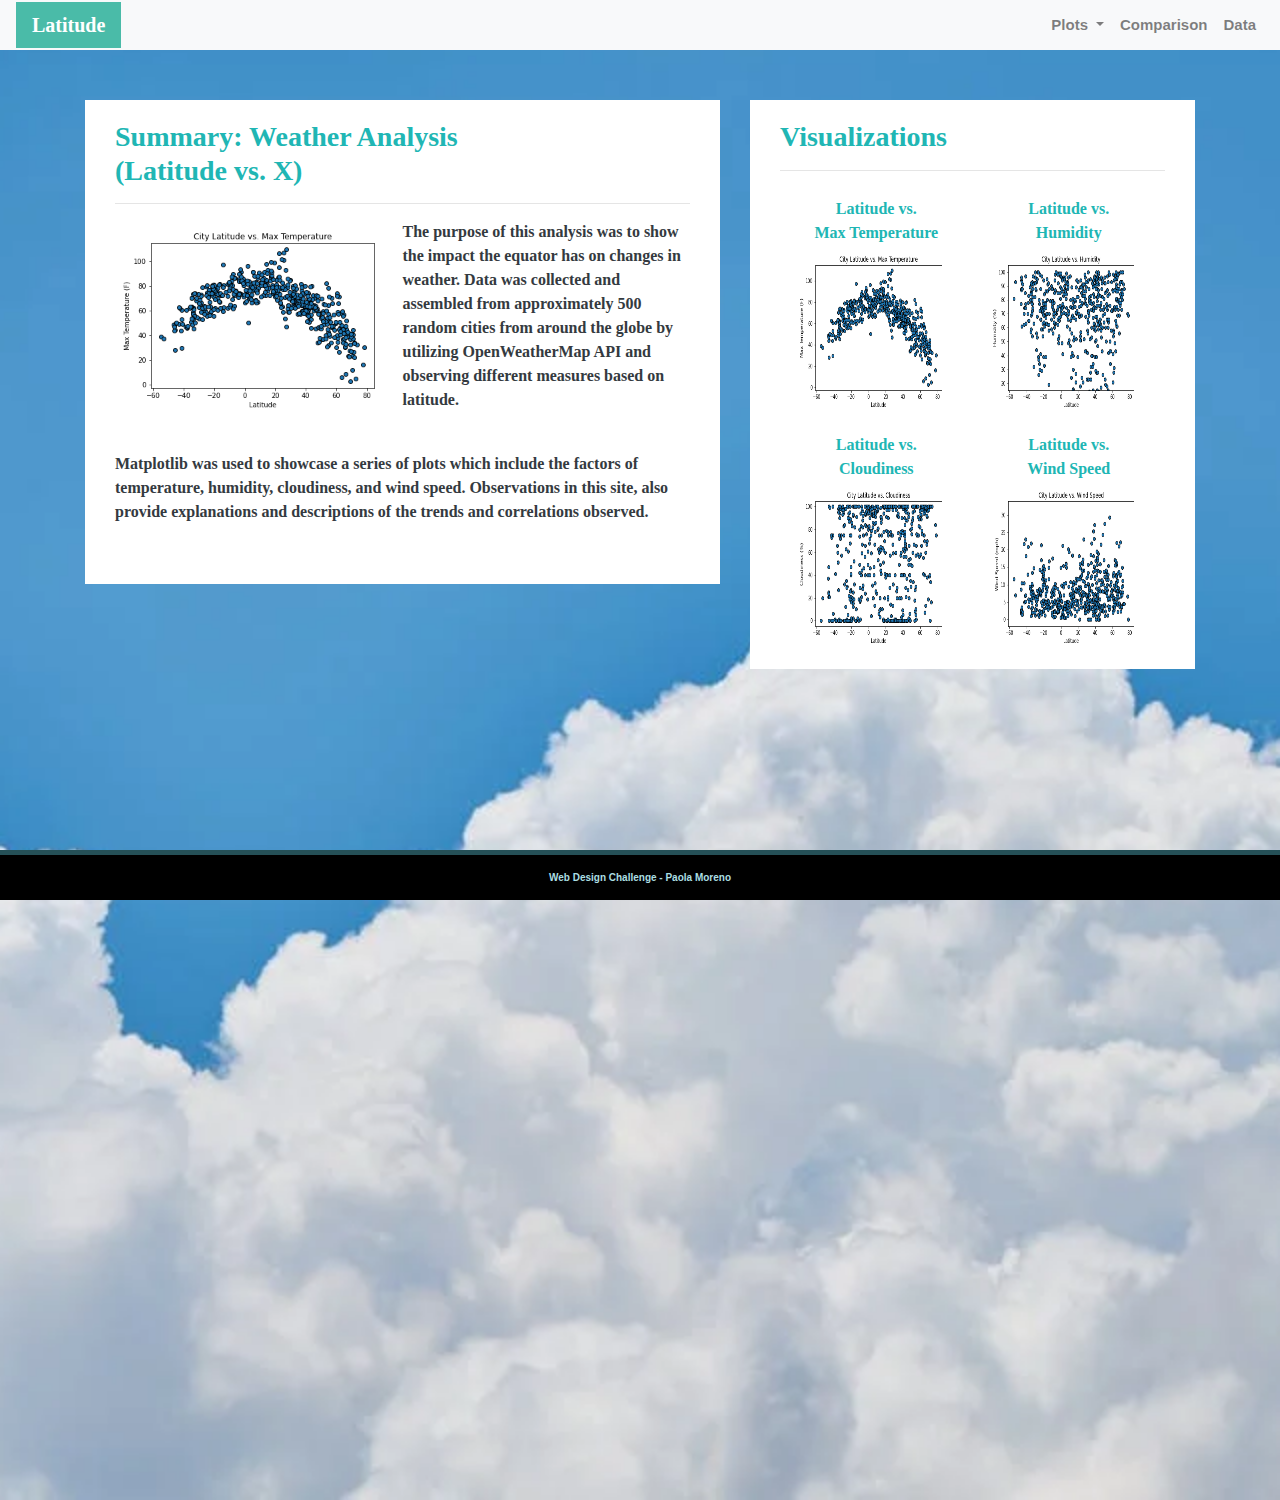
<file: index.html>
<!DOCTYPE html>
<html lang="en">

<head>
  <meta charset="UTF-8">
  
  <link rel="stylesheet" href="https://stackpath.bootstrapcdn.com/bootstrap/4.3.1/css/bootstrap.min.css" integrity="sha384-ggOyR0iXCbMQv3Xipma34MD+dH/1fQ784/j6cY/iJTQUOhcWr7x9JvoRxT2MZw1T" crossorigin="anonymous">
  <link rel="stylesheet" href="styles.css">
  <script src="https://code.jquery.com/jquery-3.3.1.slim.min.js" integrity="sha384-q8i/X+965DzO0rT7abK41JStQIAqVgRVzpbzo5smXKp4YfRvH+8abtTE1Pi6jizo" crossorigin="anonymous"></script>
  <script src="https://cdnjs.cloudflare.com/ajax/libs/popper.js/1.14.7/umd/popper.min.js" integrity="sha384-UO2eT0CpHqdSJQ6hJty5KVphtPhzWj9WO1clHTMGa3JDZwrnQq4sF86dIHNDz0W1" crossorigin="anonymous"></script>
  <script src="https://stackpath.bootstrapcdn.com/bootstrap/4.3.1/js/bootstrap.min.js" integrity="sha384-JjSmVgyd0p3pXB1rRibZUAYoIIy6OrQ6VrjIEaFf/nJGzIxFDsf4x0xIM+B07jRM" crossorigin="anonymous"></script>   
  <title>Weather Data Analysis</title>

</head>
<body>
  <div class="navigation">
      <nav class="navbar navbar-expand-lg navbar-light bg-light">
          <a class="navbar-brand" style="background-color: rgb(74, 187, 168); color:white" href="index.html">Latitude</a>
          <button class="navbar-toggler" type="button" data-toggle="collapse" data-target="#navbarNavDropdown" aria-controls="navbarNavDropdown" aria-expanded="false" aria-label="Toggle navigation">
              <span class="navbar-toggler-icon"></span>
          </button>
          <div class="collapse navbar-collapse" id="navbarNavDropdown">
              <ul class="navbar-nav ml-auto">
                  <li class="nav-item dropdown">
                    <a class="nav-link dropdown-toggle" href="#" id="navbarDropdownMenuLink" role="button" data-toggle="dropdown" aria-haspopup="true" aria-expanded="false">
                          <strong>Plots</strong>
                      </a>
                      <div class="dropdown-menu" aria-labelledby="navbarDropdownMenuLink">
                          <a class="dropdown-item" href="pages/MaxTemp.html">Max Temperature</a>
                          <a class="dropdown-item" href="pages/Humidity.html">Humidity</a>
                          <a class="dropdown-item" href="pages/Cloudiness.html">Cloudiness</a>
                          <a class="dropdown-item" href="pages/Windspeed.html">Wind Speed</a>
                      </div>
                  </li>
                  <li class="nav-item">
                    <strong><a class="nav-link" href="pages/Comparisons.html">Comparison</a>
                  </li>
                  <li class="nav-item">
                      <a class="nav-link" href="pages/data.html">Data</a>
                  </li>
              </ul>
          </div>
      </nav>
  </div>
  <div class="container">
    <div class="row">
        <div class="col-lg-7 col-md-12">
            <div class="box" style="padding-bottom: 20px;">
                <h3 class="title">Summary: Weather Analysis <br> (Latitude vs. X)</h3>
                <hr>
                <img src="assets/images/Fig1.png" class="vizualization rounded float-left" alt="Max Temperature Graph">
                <p class="text-dark"> The purpose of this analysis was to show the impact the equator has on changes in weather. 
                  Data was collected and assembled from approximately 500 random cities from around the globe
                   by utilizing OpenWeatherMap API and observing different measures based on latitude.</p>
                  <br>
                <p class="text-dark"> Matplotlib was used to showcase a series of plots which include the factors of temperature, 
                  humidity, cloudiness, and wind speed. Observations in this site, also provide explanations 
                  and descriptions of the trends and correlations observed.</p>
                  <br>
                
            </div>
        </div>
        <div class="col-lg-5 col-md-12">
            <div class="box">
                <h3 class="title">Visualizations</h3>
                <hr>
                <div class="container" id="center">
                    <div class="row" style="padding-bottom: 70px;">
                        <div class="col-6 col-md-6">
                            <div class="title">Latitude vs.<br>Max Temperature</div>
                            <a href="pages/MaxTemp.html">
                            <img class="panel" src="assets/images/Fig1.png" alt="Max Temperature Graph">
                            </a>
                        </div>
                        <div class="col-6 col-md-6">
                            <div class="title">Latitude vs.<br>Humidity</div>
                            <a href="pages/Humidity.html">
                            <img class="panel" src="assets/images/Fig2.png" alt="Humidity Graph">
                            </a>
                        </div>
                    </div>
                    <div class="row" style="padding-bottom: 70px;">
                        <div class="col-6 col-md-6">
                            <div class="title">Latitude vs.<br>Cloudiness</div>
                            <a href="pages/Cloudiness.html">
                            <img class="panel" src="assets/images/Fig3.png" alt="Cloudiness Graph">
                            </a>
                            
                        </div>
                        <div class="col-6 col-md-6">
                            <div class="title">Latitude vs.<br>Wind Speed</div>
                            <a href="pages/Windspeed.html">
                                <img class="panel" src="assets/images/Fig4.png" alt="Wind Speed Graph">
                            </a>
                        </div>
                    </div>
                </div>
            </div>
        </div>
    </div>
</div>
<footer> Web Design Challenge - Paola Moreno</footer>


    
  
</body>
</html>
</file>
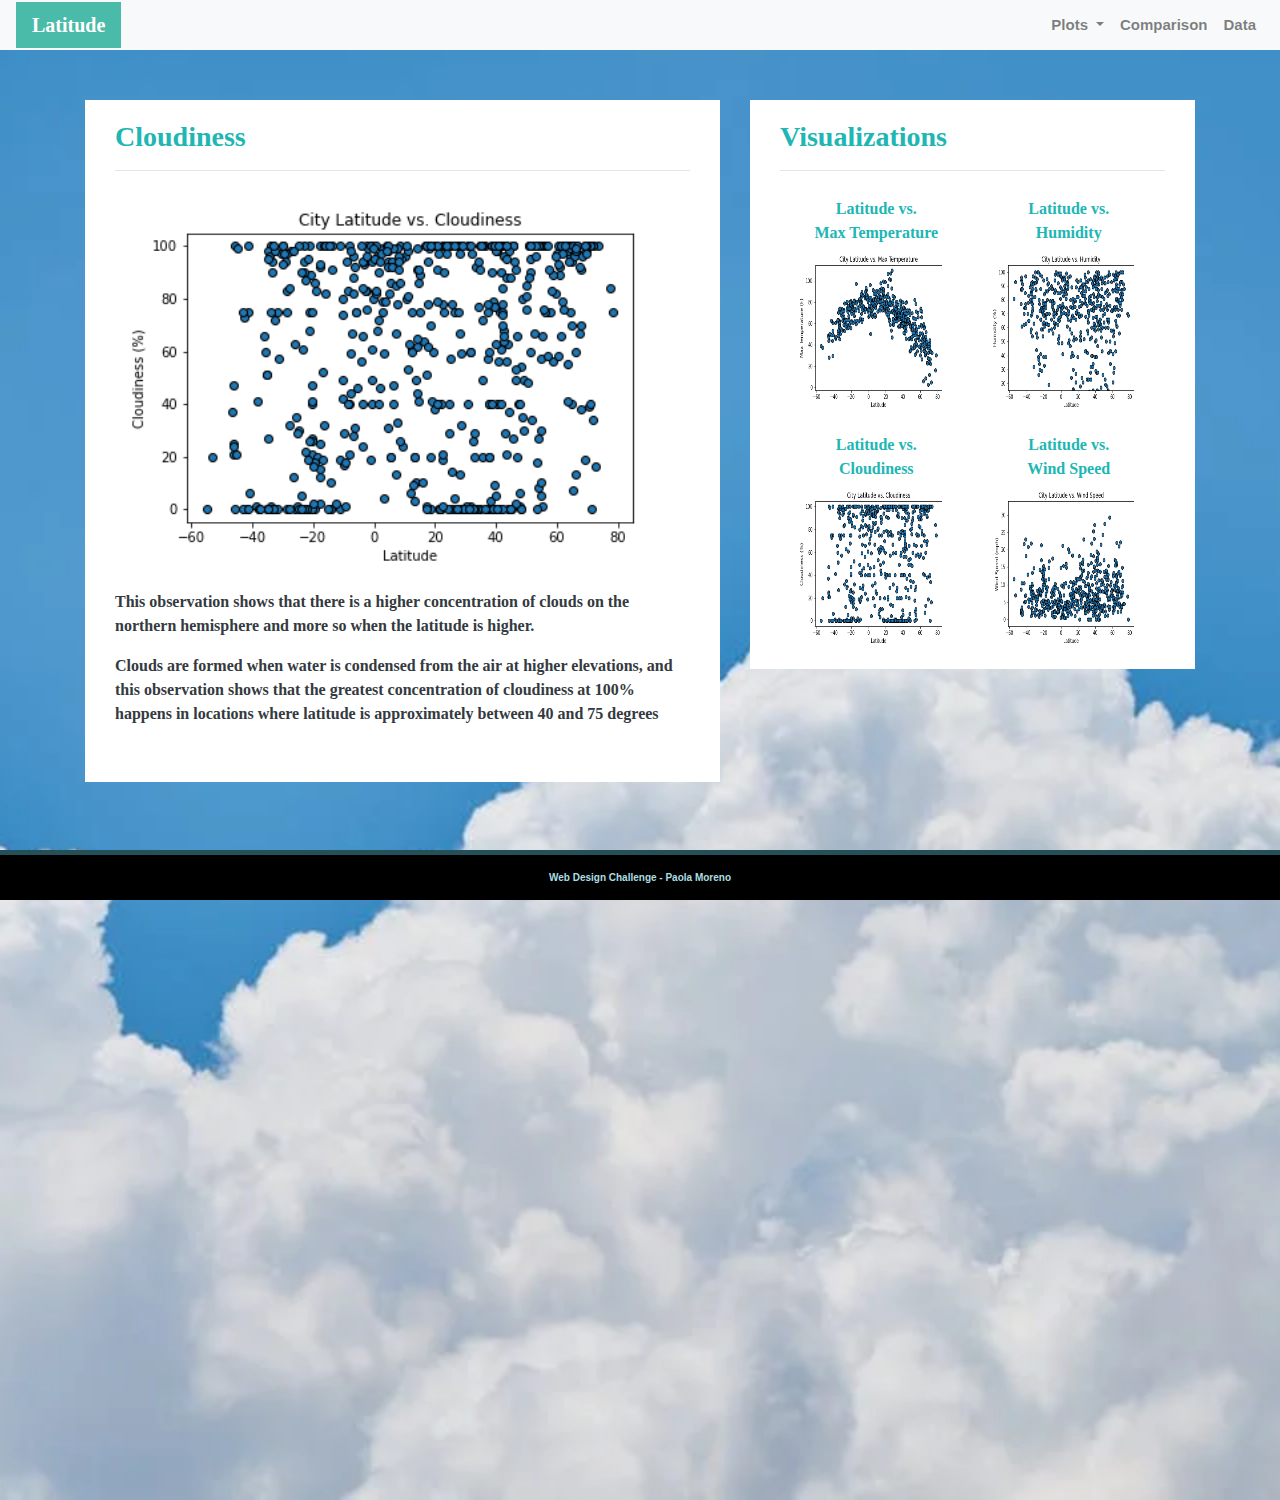
<file: pages/Cloudiness.html>
<!DOCTYPE html>
<html lang="en">

<head>
  <meta charset="UTF-8">
  
  <link rel="stylesheet" href="https://stackpath.bootstrapcdn.com/bootstrap/4.3.1/css/bootstrap.min.css" integrity="sha384-ggOyR0iXCbMQv3Xipma34MD+dH/1fQ784/j6cY/iJTQUOhcWr7x9JvoRxT2MZw1T" crossorigin="anonymous">
  <link rel="stylesheet" href="../styles.css">
  <script src="https://code.jquery.com/jquery-3.3.1.slim.min.js" integrity="sha384-q8i/X+965DzO0rT7abK41JStQIAqVgRVzpbzo5smXKp4YfRvH+8abtTE1Pi6jizo" crossorigin="anonymous"></script>
  <script src="https://cdnjs.cloudflare.com/ajax/libs/popper.js/1.14.7/umd/popper.min.js" integrity="sha384-UO2eT0CpHqdSJQ6hJty5KVphtPhzWj9WO1clHTMGa3JDZwrnQq4sF86dIHNDz0W1" crossorigin="anonymous"></script>
  <script src="https://stackpath.bootstrapcdn.com/bootstrap/4.3.1/js/bootstrap.min.js" integrity="sha384-JjSmVgyd0p3pXB1rRibZUAYoIIy6OrQ6VrjIEaFf/nJGzIxFDsf4x0xIM+B07jRM" crossorigin="anonymous"></script>   
  <title>Cloudiness</title>

</head>
<body>
  <div class="navigation">
      <nav class="navbar navbar-expand-lg navbar-light bg-light">
          <a class="navbar-brand" style="background-color: rgb(74, 187, 168); color:white" href="../index.html">Latitude</a>
          <button class="navbar-toggler" type="button" data-toggle="collapse" data-target="#navbarNavDropdown" aria-controls="navbarNavDropdown" aria-expanded="false" aria-label="Toggle navigation">
              <span class="navbar-toggler-icon"></span>
          </button>
          <div class="collapse navbar-collapse" id="navbarNavDropdown">
              <ul class="navbar-nav ml-auto">
                  <li class="nav-item dropdown">
                    <a class="nav-link dropdown-toggle" href="#" id="navbarDropdownMenuLink" role="button" data-toggle="dropdown" aria-haspopup="true" aria-expanded="false">
                          <strong>Plots</strong>
                      </a>
                      <div class="dropdown-menu" aria-labelledby="navbarDropdownMenuLink">
                          <a class="dropdown-item" href="MaxTemp.html">Max Temperature</a>
                          <a class="dropdown-item" href="Humidity.html">Humidity</a>
                          <a class="dropdown-item" href="Cloudiness.html">Cloudiness</a>
                          <a class="dropdown-item" href="Windspeed.html">Wind Speed</a>
                      </div>
                  </li>
                  <li class="nav-item">
                    <strong><a class="nav-link" href="Comparisons.html">Comparison</a>
                  </li>
                  <li class="nav-item">
                      <a class="nav-link" href="data.html">Data</a>
                  </li>
              </ul>
          </div>
      </nav>
  </div>
  <div class="container">
    <div class="row">
        <div class="col-lg-7 col-md-12">
            <div class="box" style="padding-bottom: 20px;">
                <h3 class="title">Cloudiness</h3>
                <hr>
                <img src="../assets/images/Fig3.png"  alt="Humidity Graph">
                <p class="text-dark" style="padding-top:20px;"> This observation shows that there is a higher concentration
                    of clouds on the northern hemisphere and more so when the latitude is higher.</p>
                <p class="text-dark" style="padding-bottom:20px;">Clouds are formed when water is condensed from the air at higher elevations, and this observation shows that 
                    the greatest concentration of cloudiness at 100% happens in locations where latitude is approximately between 40 and 75 degrees</p>
            </div>
        </div>
        <div class="col-lg-5 col-md-12">
            <div class="box">
                <h3 class="title">Visualizations</h3>
                <hr>
                <div class="container" id="center">
                    <div class="row" style="padding-bottom: 70px;">
                        <div class="col-6">
                            <div class="title">Latitude vs.<br>Max Temperature</div>
                            <a href="MaxTemp.html">
                            <img class="panel" src="../assets/images/Fig1.png" alt="Max Temperature Graph">
                            </a>
                        </div>
                        <div class="col-6">
                            <div class="title">Latitude vs.<br>Humidity</div>
                            <a href="Humidity.html">
                            <img class="panel" src="../assets/images/Fig2.png" alt="Humidity Graph">
                            </a>
                        </div>
                    </div>
                    <div class="row" style="padding-bottom: 70px;">
                        <div class="col-6">
                            <div class="title">Latitude vs.<br>Cloudiness</div>
                            <a href="Cloudiness.html">
                            <img class="panel" src="../assets/images/Fig3.png" alt="Cloudiness Graph">
                            </a>
                            <!-- <div class="title">vs. Cloudiness</div> -->
                        </div>
                        <div class="col-6">
                            <div class="title">Latitude vs.<br>Wind Speed</div>
                            <a href="Windspeed.html">
                                <img class="panel" src="../assets/images/Fig4.png" alt="Wind Speed Graph">
                            </a>
                        </div>
                    </div>
                </div>
            </div>
        </div>
    </div>
</div>
<footer> Web Design Challenge - Paola Moreno </footer>


    
  
</body>
</html>
</file>
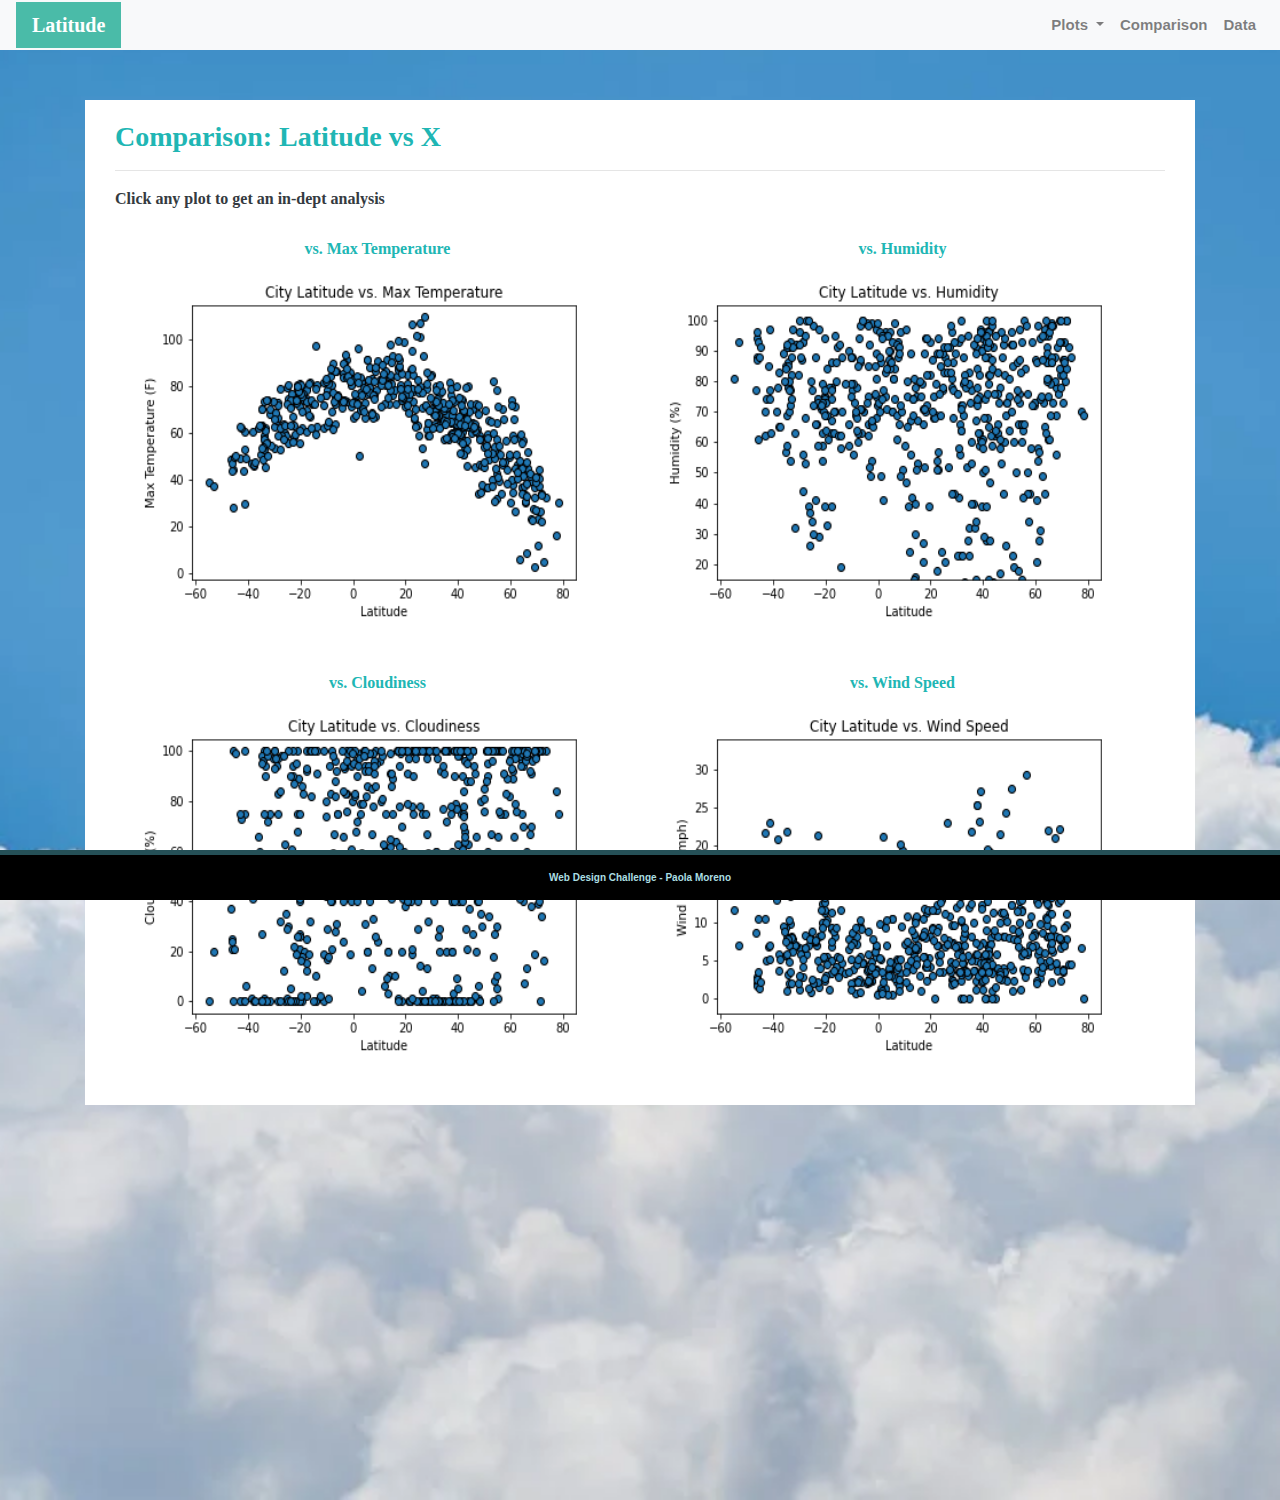
<file: pages/Comparisons.html>
<!DOCTYPE html>
<html lang="en">

<head>
  <meta charset="UTF-8">
  
  <link rel="stylesheet" href="https://stackpath.bootstrapcdn.com/bootstrap/4.3.1/css/bootstrap.min.css" integrity="sha384-ggOyR0iXCbMQv3Xipma34MD+dH/1fQ784/j6cY/iJTQUOhcWr7x9JvoRxT2MZw1T" crossorigin="anonymous">
  <link rel="stylesheet" href="../styles.css">
  <script src="https://code.jquery.com/jquery-3.3.1.slim.min.js" integrity="sha384-q8i/X+965DzO0rT7abK41JStQIAqVgRVzpbzo5smXKp4YfRvH+8abtTE1Pi6jizo" crossorigin="anonymous"></script>
  <script src="https://cdnjs.cloudflare.com/ajax/libs/popper.js/1.14.7/umd/popper.min.js" integrity="sha384-UO2eT0CpHqdSJQ6hJty5KVphtPhzWj9WO1clHTMGa3JDZwrnQq4sF86dIHNDz0W1" crossorigin="anonymous"></script>
  <script src="https://stackpath.bootstrapcdn.com/bootstrap/4.3.1/js/bootstrap.min.js" integrity="sha384-JjSmVgyd0p3pXB1rRibZUAYoIIy6OrQ6VrjIEaFf/nJGzIxFDsf4x0xIM+B07jRM" crossorigin="anonymous"></script>   
  <title>Comparisons</title>

</head>
<body>
  <div class="navigation">
      <nav class="navbar navbar-expand-lg navbar-light bg-light">
          <a class="navbar-brand" style="background-color: rgb(74, 187, 168); color:white" href="../index.html">Latitude</a>
          <button class="navbar-toggler" type="button" data-toggle="collapse" data-target="#navbarNavDropdown" aria-controls="navbarNavDropdown" aria-expanded="false" aria-label="Toggle navigation">
              <span class="navbar-toggler-icon"></span>
          </button>
          <div class="collapse navbar-collapse" id="navbarNavDropdown">
              <ul class="navbar-nav ml-auto">
                  <li class="nav-item dropdown">
                    <a class="nav-link dropdown-toggle" href="#" id="navbarDropdownMenuLink" role="button" data-toggle="dropdown" aria-haspopup="true" aria-expanded="false">
                          <strong>Plots</strong>
                      </a>
                      <div class="dropdown-menu" aria-labelledby="navbarDropdownMenuLink">
                        <a class="dropdown-item" href="MaxTemp.html">Max Temperature</a>
                        <a class="dropdown-item" href="Humidity.html">Humidity</a>
                        <a class="dropdown-item" href="Cloudiness.html">Cloudiness</a>
                        <a class="dropdown-item" href="Windspeed.html">Wind Speed</a>
                      </div>
                  </li>
                  <li class="nav-item">
                    <strong><a class="nav-link" href="Comparisons.html">Comparison</a>
                  </li>
                  <li class="nav-item">
                      <a class="nav-link" href="data.html">Data</a>
                  </li>
              </ul>
          </div>
      </nav>
  </div>
  <div class="container">
    <div class="row">
        
                
                
            
        
        <div class="col-lg-12 col-md-12">
            <div class="box">
                <h3 class="title">Comparison: Latitude vs X</h3>
                <hr>
                <p class="text-dark">Click any plot to get an in-dept analysis</p>
                <div class="container" id="center">
                    <div class="row">
                        <div class="col-md-6" style="padding-bottom:70px">
                            <div class="title">vs. Max Temperature</div>
                            <a href="MaxTemp.html">
                            <img class="panel" src="../assets/images/Fig1.png" alt="Max Temperature Graph">
                            </a>
                        </div>
                    
                        <div class="col-md-6" style="padding-bottom:70px;">
                            <div class="title">vs. Humidity</div>
                            <a href="Humidity.html">
                            <img class="panel" src="../assets/images/Fig2.png" alt="Humidity Graph">
                            </a>
                        </div>
                    </div>
                    <div class="row" >
                        <div class="col-md-6" style="padding-bottom: 70px;">
                            <div class="title">vs. Cloudiness</div>
                            <a href="Cloudiness.html">
                            <img class="panel" src="../assets/images/Fig3.png" alt="Cloudiness Graph">
                            </a>
                            <!-- <div class="title">vs. Cloudiness</div> -->
                        </div>
                        <div class="col-md-6" style="padding-bottom: 70px;">
                            <div class="title">vs. Wind Speed</div>
                            <a href="Windspeed.html">
                                <img class="panel" src="../assets/images/Fig4.png" alt="Wind Speed Graph">
                            </a>
                        </div>
                    </div>
                </div>
            </div>
        </div>
    </div>
</div>
<footer> Web Design Challenge - Paola Moreno </footer>  


</body>
</html>
</file>
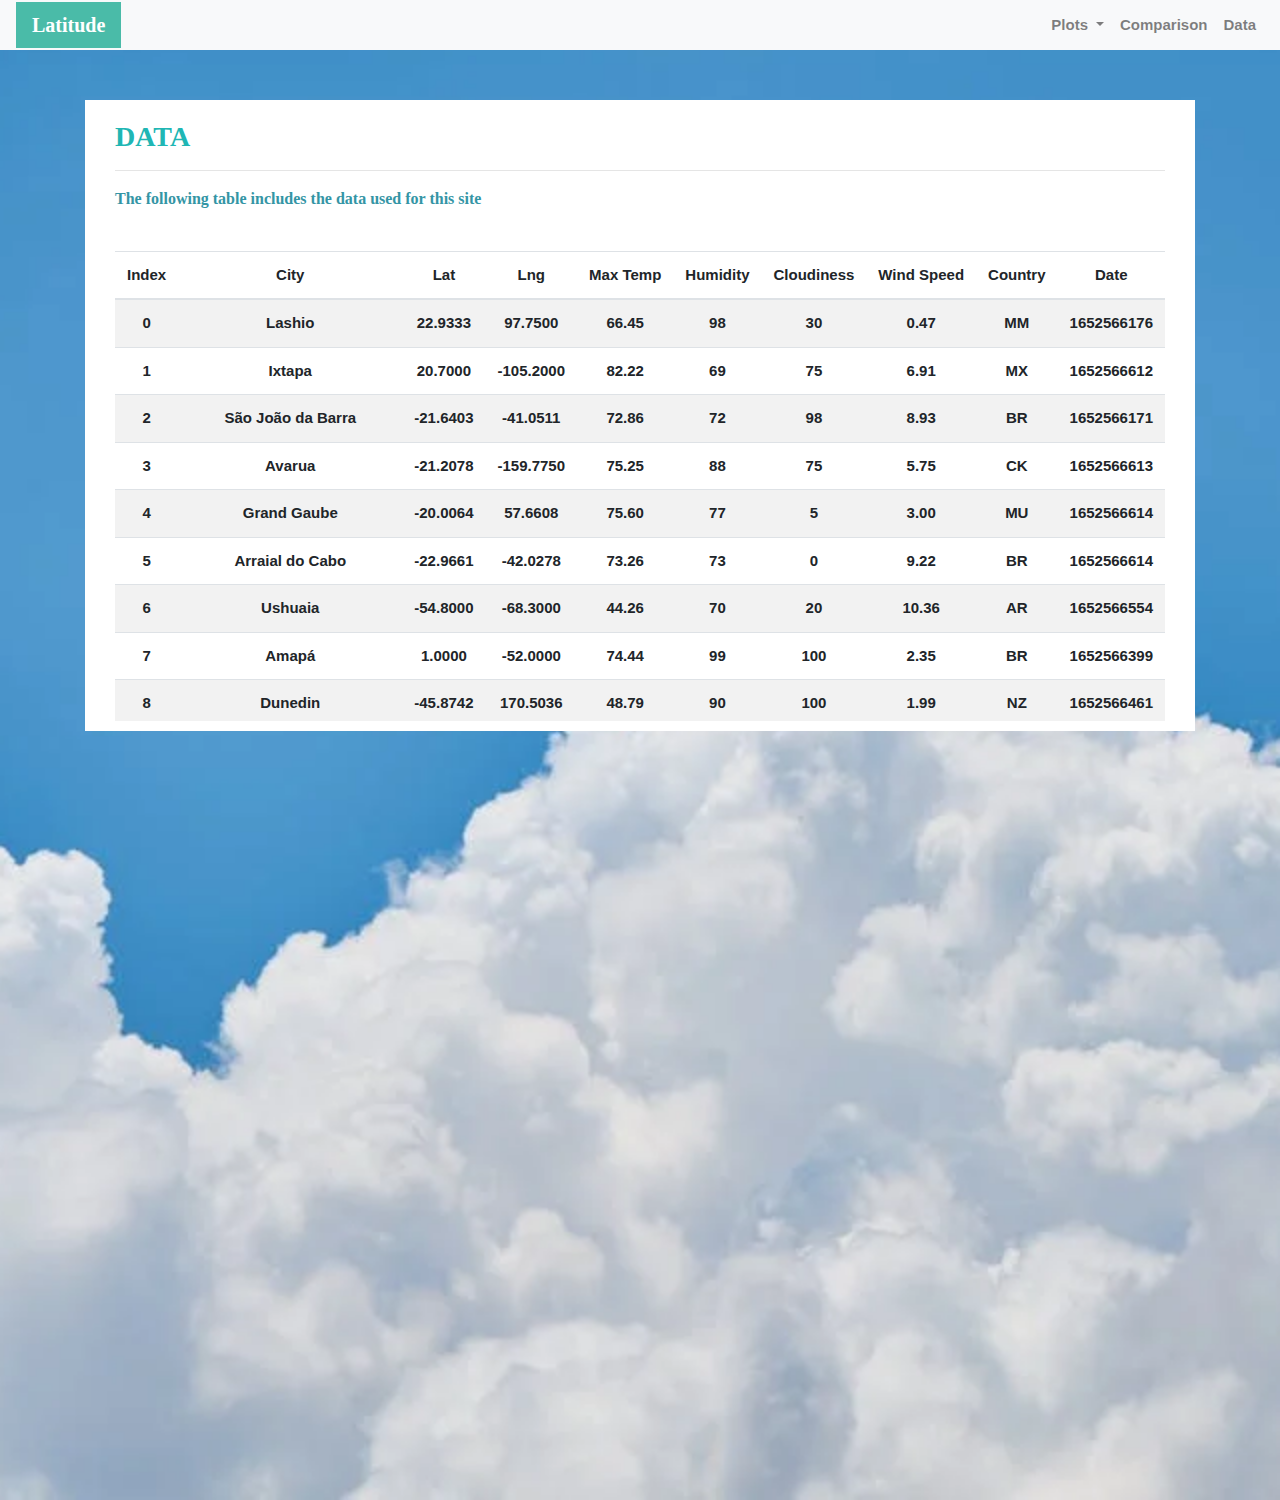
<file: pages/data.html>
<!DOCTYPE html>
<html lang="en">

<head>
  <meta charset="UTF-8">
  
  <link rel="stylesheet" href="https://stackpath.bootstrapcdn.com/bootstrap/4.3.1/css/bootstrap.min.css" integrity="sha384-ggOyR0iXCbMQv3Xipma34MD+dH/1fQ784/j6cY/iJTQUOhcWr7x9JvoRxT2MZw1T" crossorigin="anonymous">
  <link rel="stylesheet" href="../styles.css">
  <script src="https://code.jquery.com/jquery-3.3.1.slim.min.js" integrity="sha384-q8i/X+965DzO0rT7abK41JStQIAqVgRVzpbzo5smXKp4YfRvH+8abtTE1Pi6jizo" crossorigin="anonymous"></script>
  <script src="https://cdnjs.cloudflare.com/ajax/libs/popper.js/1.14.7/umd/popper.min.js" integrity="sha384-UO2eT0CpHqdSJQ6hJty5KVphtPhzWj9WO1clHTMGa3JDZwrnQq4sF86dIHNDz0W1" crossorigin="anonymous"></script>
  <script src="https://stackpath.bootstrapcdn.com/bootstrap/4.3.1/js/bootstrap.min.js" integrity="sha384-JjSmVgyd0p3pXB1rRibZUAYoIIy6OrQ6VrjIEaFf/nJGzIxFDsf4x0xIM+B07jRM" crossorigin="anonymous"></script>   
  <title>Data Table Page</title>

</head>
<body>
  <div class="navigation">
      <nav class="navbar navbar-expand-lg navbar-light bg-light">
          <a class="navbar-brand" style="background-color: rgb(74, 187, 168); color:white" href="../index.html">Latitude</a>
          <button class="navbar-toggler" type="button" data-toggle="collapse" data-target="#navbarNavDropdown" aria-controls="navbarNavDropdown" aria-expanded="false" aria-label="Toggle navigation">
              <span class="navbar-toggler-icon"></span>
          </button>
          <div class="collapse navbar-collapse" id="navbarNavDropdown">
              <ul class="navbar-nav ml-auto">
                  <li class="nav-item dropdown">
                    <a class="nav-link dropdown-toggle" href="#" id="navbarDropdownMenuLink" role="button" data-toggle="dropdown" aria-haspopup="true" aria-expanded="false">
                          <strong>Plots</strong>
                      </a>
                      <div class="dropdown-menu" aria-labelledby="navbarDropdownMenuLink">
                        <a class="dropdown-item" href="MaxTemp.html">Max Temperature</a>
                        <a class="dropdown-item" href="Humidity.html">Humidity</a>
                        <a class="dropdown-item" href="Cloudiness.html">Cloudiness</a>
                        <a class="dropdown-item" href="Windspeed.html">Wind Speed</a>
                      </div>
                  </li>
                  <li class="nav-item">
                    <strong><a class="nav-link" href="Comparisons.html">Comparison</a>
                  </li>
                  <li class="nav-item">
                      <a class="nav-link" href="data.html">Data</a>
                  </li>
              </ul>
          </div>
      </nav>
  </div>

  <!--Get the csv data as table-->
  <div class="container">
    <div class="box">
        <h3 class="title">DATA</h3>
        <hr>
        <p>The following table includes the data used for this site</p>
        <br>
        <div class="table-responsive" style="overflow-x:auto; overflow-y:auto; max-height:470px; max-width: auto;">
            <table class="table table-striped table table-hover table-condensed">
              
  <thead>
                <tr style="text-align: center;">
                  <th>Index</th>
                  <th>City</th>
                  <th>Lat</th>
                  <th>Lng</th>
                  <th>Max Temp</th>
                  <th>Humidity</th>
                  <th>Cloudiness</th>
                  <th>Wind Speed</th>
                  <th>Country</th>
                  <th>Date</th>
                </tr>
              </thead>
              <tbody style="text-align: center;">
                <tr>
                  <td>0</td>
                  <td>Lashio</td>
                  <td>22.9333</td>
                  <td>97.7500</td>
                  <td>66.45</td>
                  <td>98</td>
                  <td>30</td>
                  <td>0.47</td>
                  <td>MM</td>
                  <td>1652566176</td>
                </tr>
                <tr>
                  <td>1</td>
                  <td>Ixtapa</td>
                  <td>20.7000</td>
                  <td>-105.2000</td>
                  <td>82.22</td>
                  <td>69</td>
                  <td>75</td>
                  <td>6.91</td>
                  <td>MX</td>
                  <td>1652566612</td>
                </tr>
                <tr>
                  <td>2</td>
                  <td>São João da Barra</td>
                  <td>-21.6403</td>
                  <td>-41.0511</td>
                  <td>72.86</td>
                  <td>72</td>
                  <td>98</td>
                  <td>8.93</td>
                  <td>BR</td>
                  <td>1652566171</td>
                </tr>
                <tr>
                  <td>3</td>
                  <td>Avarua</td>
                  <td>-21.2078</td>
                  <td>-159.7750</td>
                  <td>75.25</td>
                  <td>88</td>
                  <td>75</td>
                  <td>5.75</td>
                  <td>CK</td>
                  <td>1652566613</td>
                </tr>
                <tr>
                  <td>4</td>
                  <td>Grand Gaube</td>
                  <td>-20.0064</td>
                  <td>57.6608</td>
                  <td>75.60</td>
                  <td>77</td>
                  <td>5</td>
                  <td>3.00</td>
                  <td>MU</td>
                  <td>1652566614</td>
                </tr>
                <tr>
                  <td>5</td>
                  <td>Arraial do Cabo</td>
                  <td>-22.9661</td>
                  <td>-42.0278</td>
                  <td>73.26</td>
                  <td>73</td>
                  <td>0</td>
                  <td>9.22</td>
                  <td>BR</td>
                  <td>1652566614</td>
                </tr>
                <tr>
                  <td>6</td>
                  <td>Ushuaia</td>
                  <td>-54.8000</td>
                  <td>-68.3000</td>
                  <td>44.26</td>
                  <td>70</td>
                  <td>20</td>
                  <td>10.36</td>
                  <td>AR</td>
                  <td>1652566554</td>
                </tr>
                <tr>
                  <td>7</td>
                  <td>Amapá</td>
                  <td>1.0000</td>
                  <td>-52.0000</td>
                  <td>74.44</td>
                  <td>99</td>
                  <td>100</td>
                  <td>2.35</td>
                  <td>BR</td>
                  <td>1652566399</td>
                </tr>
                <tr>
                  <td>8</td>
                  <td>Dunedin</td>
                  <td>-45.8742</td>
                  <td>170.5036</td>
                  <td>48.79</td>
                  <td>90</td>
                  <td>100</td>
                  <td>1.99</td>
                  <td>NZ</td>
                  <td>1652566461</td>
                </tr>
                <tr>
                  <td>9</td>
                  <td>Cape Town</td>
                  <td>-33.9258</td>
                  <td>18.4232</td>
                  <td>60.91</td>
                  <td>75</td>
                  <td>0</td>
                  <td>10.00</td>
                  <td>ZA</td>
                  <td>1652566615</td>
                </tr>
                <tr>
                  <td>10</td>
                  <td>Nikolskoye</td>
                  <td>59.7035</td>
                  <td>30.7861</td>
                  <td>46.80</td>
                  <td>94</td>
                  <td>49</td>
                  <td>4.94</td>
                  <td>RU</td>
                  <td>1652566616</td>
                </tr>
                <tr>
                  <td>11</td>
                  <td>Sur</td>
                  <td>22.5667</td>
                  <td>59.5289</td>
                  <td>82.94</td>
                  <td>69</td>
                  <td>0</td>
                  <td>1.54</td>
                  <td>OM</td>
                  <td>1652566616</td>
                </tr>
                <tr>
                  <td>12</td>
                  <td>Río Gallegos</td>
                  <td>-51.6226</td>
                  <td>-69.2181</td>
                  <td>44.65</td>
                  <td>76</td>
                  <td>20</td>
                  <td>8.05</td>
                  <td>AR</td>
                  <td>1652566102</td>
                </tr>
                <tr>
                  <td>13</td>
                  <td>Vaini</td>
                  <td>-21.2000</td>
                  <td>-175.2000</td>
                  <td>77.16</td>
                  <td>69</td>
                  <td>75</td>
                  <td>13.80</td>
                  <td>TO</td>
                  <td>1652566617</td>
                </tr>
                <tr>
                  <td>14</td>
                  <td>Manaus</td>
                  <td>-3.1019</td>
                  <td>-60.0250</td>
                  <td>82.89</td>
                  <td>83</td>
                  <td>75</td>
                  <td>6.91</td>
                  <td>BR</td>
                  <td>1652566390</td>
                </tr>
                <tr>
                  <td>15</td>
                  <td>Punta Arenas</td>
                  <td>-53.1500</td>
                  <td>-70.9167</td>
                  <td>48.11</td>
                  <td>70</td>
                  <td>57</td>
                  <td>13.69</td>
                  <td>CL</td>
                  <td>1652566356</td>
                </tr>
                <tr>
                  <td>16</td>
                  <td>Puerto Ayora</td>
                  <td>-0.7393</td>
                  <td>-90.3518</td>
                  <td>76.96</td>
                  <td>94</td>
                  <td>78</td>
                  <td>3.00</td>
                  <td>EC</td>
                  <td>1652566618</td>
                </tr>
                <tr>
                  <td>17</td>
                  <td>Saint-Philippe</td>
                  <td>-21.3585</td>
                  <td>55.7679</td>
                  <td>67.59</td>
                  <td>75</td>
                  <td>53</td>
                  <td>7.38</td>
                  <td>RE</td>
                  <td>1652566618</td>
                </tr>
                <tr>
                  <td>18</td>
                  <td>Atar</td>
                  <td>20.5169</td>
                  <td>-13.0499</td>
                  <td>94.55</td>
                  <td>11</td>
                  <td>83</td>
                  <td>7.76</td>
                  <td>MR</td>
                  <td>1652566440</td>
                </tr>
                <tr>
                  <td>19</td>
                  <td>Baruun-Urt</td>
                  <td>46.6806</td>
                  <td>113.2792</td>
                  <td>45.05</td>
                  <td>44</td>
                  <td>92</td>
                  <td>8.59</td>
                  <td>MN</td>
                  <td>1652566619</td>
                </tr>
                <tr>
                  <td>20</td>
                  <td>Saint Paul Harbor</td>
                  <td>57.7900</td>
                  <td>-152.4072</td>
                  <td>49.51</td>
                  <td>46</td>
                  <td>0</td>
                  <td>13.80</td>
                  <td>US</td>
                  <td>1652566620</td>
                </tr>
                <tr>
                  <td>21</td>
                  <td>Busselton</td>
                  <td>-33.6500</td>
                  <td>115.3333</td>
                  <td>58.12</td>
                  <td>73</td>
                  <td>100</td>
                  <td>5.73</td>
                  <td>AU</td>
                  <td>1652566620</td>
                </tr>
                <tr>
                  <td>22</td>
                  <td>Cabedelo</td>
                  <td>-6.9811</td>
                  <td>-34.8339</td>
                  <td>77.67</td>
                  <td>84</td>
                  <td>44</td>
                  <td>11.01</td>
                  <td>BR</td>
                  <td>1652566621</td>
                </tr>
                <tr>
                  <td>23</td>
                  <td>Airai</td>
                  <td>-8.9266</td>
                  <td>125.4092</td>
                  <td>61.34</td>
                  <td>96</td>
                  <td>79</td>
                  <td>1.01</td>
                  <td>TL</td>
                  <td>1652566621</td>
                </tr>
                <tr>
                  <td>24</td>
                  <td>Bredasdorp</td>
                  <td>-34.5322</td>
                  <td>20.0403</td>
                  <td>53.56</td>
                  <td>81</td>
                  <td>9</td>
                  <td>1.32</td>
                  <td>ZA</td>
                  <td>1652566622</td>
                </tr>
                <tr>
                  <td>25</td>
                  <td>Mazagão</td>
                  <td>-0.1150</td>
                  <td>-51.2894</td>
                  <td>80.65</td>
                  <td>95</td>
                  <td>98</td>
                  <td>3.51</td>
                  <td>BR</td>
                  <td>1652566622</td>
                </tr>
                <tr>
                  <td>26</td>
                  <td>Philadelphia</td>
                  <td>39.9523</td>
                  <td>-75.1638</td>
                  <td>69.94</td>
                  <td>95</td>
                  <td>100</td>
                  <td>8.05</td>
                  <td>US</td>
                  <td>1652566477</td>
                </tr>
                <tr>
                  <td>27</td>
                  <td>Northam</td>
                  <td>51.0333</td>
                  <td>-4.2167</td>
                  <td>53.62</td>
                  <td>85</td>
                  <td>100</td>
                  <td>4.21</td>
                  <td>GB</td>
                  <td>1652566615</td>
                </tr>
                <tr>
                  <td>28</td>
                  <td>Port Alfred</td>
                  <td>-33.5906</td>
                  <td>26.8910</td>
                  <td>61.03</td>
                  <td>80</td>
                  <td>13</td>
                  <td>5.21</td>
                  <td>ZA</td>
                  <td>1652566623</td>
                </tr>
                <tr>
                  <td>29</td>
                  <td>Ribeira Grande</td>
                  <td>38.5167</td>
                  <td>-28.7000</td>
                  <td>60.17</td>
                  <td>70</td>
                  <td>39</td>
                  <td>29.10</td>
                  <td>PT</td>
                  <td>1652565733</td>
                </tr>
                <tr>
                  <td>30</td>
                  <td>Kupang</td>
                  <td>-10.1667</td>
                  <td>123.5833</td>
                  <td>76.96</td>
                  <td>89</td>
                  <td>25</td>
                  <td>6.22</td>
                  <td>ID</td>
                  <td>1652566624</td>
                </tr>
                <tr>
                  <td>31</td>
                  <td>Mayo</td>
                  <td>38.8876</td>
                  <td>-76.5119</td>
                  <td>70.21</td>
                  <td>93</td>
                  <td>100</td>
                  <td>3.44</td>
                  <td>US</td>
                  <td>1652566509</td>
                </tr>
                <tr>
                  <td>32</td>
                  <td>Mataura</td>
                  <td>-46.1927</td>
                  <td>168.8643</td>
                  <td>46.47</td>
                  <td>83</td>
                  <td>76</td>
                  <td>3.09</td>
                  <td>NZ</td>
                  <td>1652566625</td>
                </tr>
                <tr>
                  <td>33</td>
                  <td>Deputatsky</td>
                  <td>69.3000</td>
                  <td>139.9000</td>
                  <td>16.09</td>
                  <td>92</td>
                  <td>100</td>
                  <td>3.67</td>
                  <td>RU</td>
                  <td>1652566626</td>
                </tr>
                <tr>
                  <td>34</td>
                  <td>Sassandra</td>
                  <td>4.9500</td>
                  <td>-6.0833</td>
                  <td>75.25</td>
                  <td>91</td>
                  <td>100</td>
                  <td>3.65</td>
                  <td>CI</td>
                  <td>1652566182</td>
                </tr>
                <tr>
                  <td>35</td>
                  <td>Hithadhoo</td>
                  <td>-0.6000</td>
                  <td>73.0833</td>
                  <td>82.83</td>
                  <td>68</td>
                  <td>98</td>
                  <td>10.69</td>
                  <td>MV</td>
                  <td>1652566627</td>
                </tr>
                <tr>
                  <td>36</td>
                  <td>Honningsvåg</td>
                  <td>70.9821</td>
                  <td>25.9704</td>
                  <td>38.95</td>
                  <td>81</td>
                  <td>80</td>
                  <td>3.44</td>
                  <td>NO</td>
                  <td>1652566628</td>
                </tr>
                <tr>
                  <td>37</td>
                  <td>Guerrero Negro</td>
                  <td>27.9769</td>
                  <td>-114.0611</td>
                  <td>76.64</td>
                  <td>40</td>
                  <td>100</td>
                  <td>15.93</td>
                  <td>MX</td>
                  <td>1652566098</td>
                </tr>
                <tr>
                  <td>38</td>
                  <td>Tasiilaq</td>
                  <td>65.6145</td>
                  <td>-37.6368</td>
                  <td>28.56</td>
                  <td>71</td>
                  <td>100</td>
                  <td>2.86</td>
                  <td>GL</td>
                  <td>1652566629</td>
                </tr>
                <tr>
                  <td>39</td>
                  <td>Mulchén</td>
                  <td>-37.7167</td>
                  <td>-72.2333</td>
                  <td>55.26</td>
                  <td>72</td>
                  <td>75</td>
                  <td>4.74</td>
                  <td>CL</td>
                  <td>1652566629</td>
                </tr>
                <tr>
                  <td>40</td>
                  <td>College</td>
                  <td>64.8569</td>
                  <td>-147.8028</td>
                  <td>48.09</td>
                  <td>70</td>
                  <td>100</td>
                  <td>9.22</td>
                  <td>US</td>
                  <td>1652566630</td>
                </tr>
                <tr>
                  <td>41</td>
                  <td>Sisimiut</td>
                  <td>66.9395</td>
                  <td>-53.6735</td>
                  <td>28.56</td>
                  <td>62</td>
                  <td>72</td>
                  <td>15.64</td>
                  <td>GL</td>
                  <td>1652566630</td>
                </tr>
                <tr>
                  <td>42</td>
                  <td>Cabo San Lucas</td>
                  <td>22.8909</td>
                  <td>-109.9124</td>
                  <td>91.62</td>
                  <td>32</td>
                  <td>20</td>
                  <td>12.66</td>
                  <td>MX</td>
                  <td>1652566384</td>
                </tr>
                <tr>
                  <td>43</td>
                  <td>Albany</td>
                  <td>42.6001</td>
                  <td>-73.9662</td>
                  <td>79.45</td>
                  <td>63</td>
                  <td>97</td>
                  <td>1.01</td>
                  <td>US</td>
                  <td>1652566631</td>
                </tr>
                <tr>
                  <td>44</td>
                  <td>Rikitea</td>
                  <td>-23.1203</td>
                  <td>-134.9692</td>
                  <td>76.26</td>
                  <td>70</td>
                  <td>1</td>
                  <td>21.12</td>
                  <td>PF</td>
                  <td>1652566632</td>
                </tr>
                <tr>
                  <td>45</td>
                  <td>Upernavik</td>
                  <td>72.7868</td>
                  <td>-56.1549</td>
                  <td>16.70</td>
                  <td>83</td>
                  <td>12</td>
                  <td>4.90</td>
                  <td>GL</td>
                  <td>1652566390</td>
                </tr>
                <tr>
                  <td>46</td>
                  <td>Outlook</td>
                  <td>51.5001</td>
                  <td>-107.0513</td>
                  <td>64.24</td>
                  <td>28</td>
                  <td>100</td>
                  <td>16.55</td>
                  <td>CA</td>
                  <td>1652566632</td>
                </tr>
                <tr>
                  <td>47</td>
                  <td>Belaya Gora</td>
                  <td>68.5333</td>
                  <td>146.4167</td>
                  <td>21.78</td>
                  <td>87</td>
                  <td>100</td>
                  <td>4.72</td>
                  <td>RU</td>
                  <td>1652566457</td>
                </tr>
                <tr>
                  <td>48</td>
                  <td>Darhan</td>
                  <td>49.4867</td>
                  <td>105.9228</td>
                  <td>48.74</td>
                  <td>36</td>
                  <td>28</td>
                  <td>6.73</td>
                  <td>MN</td>
                  <td>1652566633</td>
                </tr>
                <tr>
                  <td>49</td>
                  <td>George Town</td>
                  <td>5.4112</td>
                  <td>100.3354</td>
                  <td>82.33</td>
                  <td>93</td>
                  <td>20</td>
                  <td>2.30</td>
                  <td>MY</td>
                  <td>1652566634</td>
                </tr>
                <tr>
                  <td>50</td>
                  <td>Koshki</td>
                  <td>54.2091</td>
                  <td>50.4677</td>
                  <td>46.69</td>
                  <td>91</td>
                  <td>69</td>
                  <td>7.70</td>
                  <td>RU</td>
                  <td>1652566634</td>
                </tr>
                <tr>
                  <td>51</td>
                  <td>Bluff</td>
                  <td>-46.6000</td>
                  <td>168.3333</td>
                  <td>46.80</td>
                  <td>76</td>
                  <td>79</td>
                  <td>9.04</td>
                  <td>NZ</td>
                  <td>1652566589</td>
                </tr>
                <tr>
                  <td>52</td>
                  <td>Troitsko-Pechorsk</td>
                  <td>62.7084</td>
                  <td>56.1964</td>
                  <td>44.85</td>
                  <td>95</td>
                  <td>100</td>
                  <td>1.36</td>
                  <td>RU</td>
                  <td>1652566635</td>
                </tr>
                <tr>
                  <td>53</td>
                  <td>Touba</td>
                  <td>8.2833</td>
                  <td>-7.6833</td>
                  <td>79.02</td>
                  <td>70</td>
                  <td>75</td>
                  <td>3.27</td>
                  <td>CI</td>
                  <td>1652566636</td>
                </tr>
                <tr>
                  <td>54</td>
                  <td>Tucuruí</td>
                  <td>-3.7661</td>
                  <td>-49.6725</td>
                  <td>76.39</td>
                  <td>95</td>
                  <td>56</td>
                  <td>3.71</td>
                  <td>BR</td>
                  <td>1652565997</td>
                </tr>
                <tr>
                  <td>55</td>
                  <td>Dali</td>
                  <td>25.7000</td>
                  <td>100.1833</td>
                  <td>61.74</td>
                  <td>90</td>
                  <td>91</td>
                  <td>4.32</td>
                  <td>CN</td>
                  <td>1652566637</td>
                </tr>
                <tr>
                  <td>56</td>
                  <td>Broken Hill</td>
                  <td>-31.9500</td>
                  <td>141.4333</td>
                  <td>59.50</td>
                  <td>71</td>
                  <td>82</td>
                  <td>7.81</td>
                  <td>AU</td>
                  <td>1652566637</td>
                </tr>
                <tr>
                  <td>57</td>
                  <td>Bois-Guillaume</td>
                  <td>49.4602</td>
                  <td>1.1222</td>
                  <td>60.58</td>
                  <td>76</td>
                  <td>0</td>
                  <td>9.22</td>
                  <td>FR</td>
                  <td>1652566638</td>
                </tr>
                <tr>
                  <td>58</td>
                  <td>Zyryanka</td>
                  <td>65.7500</td>
                  <td>150.8500</td>
                  <td>26.55</td>
                  <td>82</td>
                  <td>78</td>
                  <td>5.66</td>
                  <td>RU</td>
                  <td>1652566638</td>
                </tr>
                <tr>
                  <td>59</td>
                  <td>Hobart</td>
                  <td>-42.8794</td>
                  <td>147.3294</td>
                  <td>58.05</td>
                  <td>79</td>
                  <td>40</td>
                  <td>4.61</td>
                  <td>AU</td>
                  <td>1652566639</td>
                </tr>
                <tr>
                  <td>60</td>
                  <td>Mackay</td>
                  <td>-21.1500</td>
                  <td>149.2000</td>
                  <td>74.68</td>
                  <td>84</td>
                  <td>19</td>
                  <td>4.81</td>
                  <td>AU</td>
                  <td>1652565957</td>
                </tr>
                <tr>
                  <td>61</td>
                  <td>Madīnat Sittah Uktūbar</td>
                  <td>29.8167</td>
                  <td>31.0500</td>
                  <td>69.40</td>
                  <td>51</td>
                  <td>89</td>
                  <td>18.54</td>
                  <td>EG</td>
                  <td>1652566639</td>
                </tr>
                <tr>
                  <td>62</td>
                  <td>Saldanha</td>
                  <td>-33.0117</td>
                  <td>17.9442</td>
                  <td>58.60</td>
                  <td>83</td>
                  <td>0</td>
                  <td>12.39</td>
                  <td>ZA</td>
                  <td>1652566110</td>
                </tr>
                <tr>
                  <td>63</td>
                  <td>Kruisfontein</td>
                  <td>-34.0033</td>
                  <td>24.7314</td>
                  <td>50.88</td>
                  <td>88</td>
                  <td>1</td>
                  <td>4.45</td>
                  <td>ZA</td>
                  <td>1652566113</td>
                </tr>
                <tr>
                  <td>64</td>
                  <td>Hermanus</td>
                  <td>-34.4187</td>
                  <td>19.2345</td>
                  <td>57.11</td>
                  <td>77</td>
                  <td>11</td>
                  <td>6.96</td>
                  <td>ZA</td>
                  <td>1652566640</td>
                </tr>
                <tr>
                  <td>65</td>
                  <td>Maceió</td>
                  <td>-9.6658</td>
                  <td>-35.7353</td>
                  <td>76.44</td>
                  <td>88</td>
                  <td>75</td>
                  <td>3.44</td>
                  <td>BR</td>
                  <td>1652566641</td>
                </tr>
                <tr>
                  <td>66</td>
                  <td>Sobolevo</td>
                  <td>54.4299</td>
                  <td>31.8996</td>
                  <td>45.93</td>
                  <td>94</td>
                  <td>100</td>
                  <td>8.52</td>
                  <td>RU</td>
                  <td>1652566641</td>
                </tr>
                <tr>
                  <td>67</td>
                  <td>Cap Malheureux</td>
                  <td>-19.9842</td>
                  <td>57.6142</td>
                  <td>72.46</td>
                  <td>77</td>
                  <td>2</td>
                  <td>3.00</td>
                  <td>MU</td>
                  <td>1652566642</td>
                </tr>
                <tr>
                  <td>68</td>
                  <td>Port Elizabeth</td>
                  <td>-33.9180</td>
                  <td>25.5701</td>
                  <td>55.31</td>
                  <td>95</td>
                  <td>0</td>
                  <td>5.75</td>
                  <td>ZA</td>
                  <td>1652566643</td>
                </tr>
                <tr>
                  <td>69</td>
                  <td>Coahuayana Viejo</td>
                  <td>18.7333</td>
                  <td>-103.6833</td>
                  <td>88.86</td>
                  <td>47</td>
                  <td>100</td>
                  <td>7.58</td>
                  <td>MX</td>
                  <td>1652566516</td>
                </tr>
                <tr>
                  <td>70</td>
                  <td>Kundiawa</td>
                  <td>-6.0167</td>
                  <td>144.9667</td>
                  <td>63.86</td>
                  <td>95</td>
                  <td>100</td>
                  <td>1.41</td>
                  <td>PG</td>
                  <td>1652566644</td>
                </tr>
                <tr>
                  <td>71</td>
                  <td>Antalaha</td>
                  <td>-14.9003</td>
                  <td>50.2788</td>
                  <td>71.13</td>
                  <td>77</td>
                  <td>8</td>
                  <td>8.43</td>
                  <td>MG</td>
                  <td>1652566636</td>
                </tr>
                <tr>
                  <td>72</td>
                  <td>Richards Bay</td>
                  <td>-28.7830</td>
                  <td>32.0377</td>
                  <td>67.12</td>
                  <td>92</td>
                  <td>95</td>
                  <td>6.38</td>
                  <td>ZA</td>
                  <td>1652566644</td>
                </tr>
                <tr>
                  <td>73</td>
                  <td>Yellowknife</td>
                  <td>62.4560</td>
                  <td>-114.3525</td>
                  <td>59.56</td>
                  <td>26</td>
                  <td>97</td>
                  <td>15.01</td>
                  <td>CA</td>
                  <td>1652565875</td>
                </tr>
                <tr>
                  <td>74</td>
                  <td>Tongchuanshi</td>
                  <td>35.0806</td>
                  <td>109.0897</td>
                  <td>49.98</td>
                  <td>65</td>
                  <td>99</td>
                  <td>0.89</td>
                  <td>CN</td>
                  <td>1652566645</td>
                </tr>
                <tr>
                  <td>75</td>
                  <td>Touros</td>
                  <td>-5.1989</td>
                  <td>-35.4608</td>
                  <td>79.00</td>
                  <td>84</td>
                  <td>61</td>
                  <td>12.77</td>
                  <td>BR</td>
                  <td>1652566064</td>
                </tr>
                <tr>
                  <td>76</td>
                  <td>Mandera</td>
                  <td>3.9366</td>
                  <td>41.8670</td>
                  <td>81.23</td>
                  <td>63</td>
                  <td>95</td>
                  <td>19.06</td>
                  <td>KE</td>
                  <td>1652566646</td>
                </tr>
                <tr>
                  <td>77</td>
                  <td>Tuktoyaktuk</td>
                  <td>69.4541</td>
                  <td>-133.0374</td>
                  <td>24.80</td>
                  <td>80</td>
                  <td>100</td>
                  <td>9.22</td>
                  <td>CA</td>
                  <td>1652566646</td>
                </tr>
                <tr>
                  <td>78</td>
                  <td>Arroyo de la Encomienda</td>
                  <td>41.6096</td>
                  <td>-4.7969</td>
                  <td>60.15</td>
                  <td>84</td>
                  <td>0</td>
                  <td>6.91</td>
                  <td>ES</td>
                  <td>1652566647</td>
                </tr>
                <tr>
                  <td>79</td>
                  <td>Shirokiy</td>
                  <td>49.7580</td>
                  <td>129.5230</td>
                  <td>43.16</td>
                  <td>58</td>
                  <td>48</td>
                  <td>17.13</td>
                  <td>RU</td>
                  <td>1652566647</td>
                </tr>
                <tr>
                  <td>80</td>
                  <td>Dikson</td>
                  <td>73.5069</td>
                  <td>80.5464</td>
                  <td>30.52</td>
                  <td>87</td>
                  <td>100</td>
                  <td>6.71</td>
                  <td>RU</td>
                  <td>1652566580</td>
                </tr>
                <tr>
                  <td>81</td>
                  <td>Lebu</td>
                  <td>-37.6167</td>
                  <td>-73.6500</td>
                  <td>51.49</td>
                  <td>83</td>
                  <td>10</td>
                  <td>15.23</td>
                  <td>CL</td>
                  <td>1652566648</td>
                </tr>
                <tr>
                  <td>82</td>
                  <td>Khatanga</td>
                  <td>71.9667</td>
                  <td>102.5000</td>
                  <td>34.75</td>
                  <td>100</td>
                  <td>100</td>
                  <td>9.86</td>
                  <td>RU</td>
                  <td>1652566649</td>
                </tr>
                <tr>
                  <td>83</td>
                  <td>Taoudenni</td>
                  <td>22.6783</td>
                  <td>-3.9836</td>
                  <td>86.72</td>
                  <td>9</td>
                  <td>9</td>
                  <td>11.18</td>
                  <td>ML</td>
                  <td>1652566050</td>
                </tr>
                <tr>
                  <td>84</td>
                  <td>Bathsheba</td>
                  <td>13.2167</td>
                  <td>-59.5167</td>
                  <td>81.21</td>
                  <td>69</td>
                  <td>20</td>
                  <td>19.57</td>
                  <td>BB</td>
                  <td>1652566649</td>
                </tr>
                <tr>
                  <td>85</td>
                  <td>Thompson</td>
                  <td>55.7435</td>
                  <td>-97.8558</td>
                  <td>44.76</td>
                  <td>93</td>
                  <td>100</td>
                  <td>4.61</td>
                  <td>CA</td>
                  <td>1652566520</td>
                </tr>
                <tr>
                  <td>86</td>
                  <td>Jamestown</td>
                  <td>42.0970</td>
                  <td>-79.2353</td>
                  <td>74.84</td>
                  <td>60</td>
                  <td>100</td>
                  <td>6.91</td>
                  <td>US</td>
                  <td>1652566530</td>
                </tr>
                <tr>
                  <td>87</td>
                  <td>San Patricio</td>
                  <td>28.0170</td>
                  <td>-97.5169</td>
                  <td>93.18</td>
                  <td>50</td>
                  <td>3</td>
                  <td>17.11</td>
                  <td>US</td>
                  <td>1652566397</td>
                </tr>
                <tr>
                  <td>88</td>
                  <td>Butaritari</td>
                  <td>3.0707</td>
                  <td>172.7902</td>
                  <td>80.82</td>
                  <td>74</td>
                  <td>13</td>
                  <td>9.24</td>
                  <td>KI</td>
                  <td>1652566519</td>
                </tr>
                <tr>
                  <td>89</td>
                  <td>Cadillac</td>
                  <td>44.2519</td>
                  <td>-85.4012</td>
                  <td>80.51</td>
                  <td>24</td>
                  <td>0</td>
                  <td>5.75</td>
                  <td>US</td>
                  <td>1652566597</td>
                </tr>
                <tr>
                  <td>90</td>
                  <td>Kapaa</td>
                  <td>22.0752</td>
                  <td>-159.3190</td>
                  <td>82.72</td>
                  <td>75</td>
                  <td>40</td>
                  <td>12.66</td>
                  <td>US</td>
                  <td>1652566653</td>
                </tr>
                <tr>
                  <td>91</td>
                  <td>Norman Wells</td>
                  <td>65.2820</td>
                  <td>-126.8329</td>
                  <td>41.68</td>
                  <td>87</td>
                  <td>100</td>
                  <td>9.44</td>
                  <td>CA</td>
                  <td>1652566066</td>
                </tr>
                <tr>
                  <td>92</td>
                  <td>Carnarvon</td>
                  <td>-24.8667</td>
                  <td>113.6333</td>
                  <td>62.76</td>
                  <td>53</td>
                  <td>0</td>
                  <td>16.87</td>
                  <td>AU</td>
                  <td>1652566653</td>
                </tr>
                <tr>
                  <td>93</td>
                  <td>Sayyan</td>
                  <td>15.1718</td>
                  <td>44.3244</td>
                  <td>60.44</td>
                  <td>21</td>
                  <td>1</td>
                  <td>4.56</td>
                  <td>YE</td>
                  <td>1652566654</td>
                </tr>
                <tr>
                  <td>94</td>
                  <td>Castro</td>
                  <td>-24.7911</td>
                  <td>-50.0119</td>
                  <td>56.84</td>
                  <td>86</td>
                  <td>99</td>
                  <td>1.99</td>
                  <td>BR</td>
                  <td>1652566654</td>
                </tr>
                <tr>
                  <td>95</td>
                  <td>Meulaboh</td>
                  <td>4.1363</td>
                  <td>96.1285</td>
                  <td>78.44</td>
                  <td>90</td>
                  <td>84</td>
                  <td>2.39</td>
                  <td>ID</td>
                  <td>1652566029</td>
                </tr>
                <tr>
                  <td>96</td>
                  <td>Olafsvik</td>
                  <td>64.8945</td>
                  <td>-23.7142</td>
                  <td>42.33</td>
                  <td>75</td>
                  <td>100</td>
                  <td>15.75</td>
                  <td>IS</td>
                  <td>1652566655</td>
                </tr>
                <tr>
                  <td>97</td>
                  <td>Saskylakh</td>
                  <td>71.9167</td>
                  <td>114.0833</td>
                  <td>24.39</td>
                  <td>95</td>
                  <td>100</td>
                  <td>11.16</td>
                  <td>RU</td>
                  <td>1652566656</td>
                </tr>
                <tr>
                  <td>98</td>
                  <td>Qaanaaq</td>
                  <td>77.4840</td>
                  <td>-69.3632</td>
                  <td>18.54</td>
                  <td>76</td>
                  <td>95</td>
                  <td>2.64</td>
                  <td>GL</td>
                  <td>1652566518</td>
                </tr>
                <tr>
                  <td>99</td>
                  <td>Bambous Virieux</td>
                  <td>-20.3428</td>
                  <td>57.7575</td>
                  <td>75.45</td>
                  <td>73</td>
                  <td>40</td>
                  <td>6.91</td>
                  <td>MU</td>
                  <td>1652566657</td>
                </tr>
                <tr>
                  <td>100</td>
                  <td>Lompoc</td>
                  <td>34.6391</td>
                  <td>-120.4579</td>
                  <td>92.84</td>
                  <td>70</td>
                  <td>0</td>
                  <td>23.00</td>
                  <td>US</td>
                  <td>1652566657</td>
                </tr>
                <tr>
                  <td>101</td>
                  <td>Yerbogachën</td>
                  <td>61.2767</td>
                  <td>108.0108</td>
                  <td>48.76</td>
                  <td>66</td>
                  <td>12</td>
                  <td>3.02</td>
                  <td>RU</td>
                  <td>1652566173</td>
                </tr>
                <tr>
                  <td>102</td>
                  <td>Cidreira</td>
                  <td>-30.1811</td>
                  <td>-50.2056</td>
                  <td>64.51</td>
                  <td>91</td>
                  <td>100</td>
                  <td>7.05</td>
                  <td>BR</td>
                  <td>1652566658</td>
                </tr>
                <tr>
                  <td>103</td>
                  <td>Acapulco de Juárez</td>
                  <td>16.8634</td>
                  <td>-99.8901</td>
                  <td>89.42</td>
                  <td>62</td>
                  <td>100</td>
                  <td>11.50</td>
                  <td>MX</td>
                  <td>1652566639</td>
                </tr>
                <tr>
                  <td>104</td>
                  <td>Pisco</td>
                  <td>-13.7000</td>
                  <td>-76.2167</td>
                  <td>66.02</td>
                  <td>82</td>
                  <td>20</td>
                  <td>5.75</td>
                  <td>PE</td>
                  <td>1652566170</td>
                </tr>
                <tr>
                  <td>105</td>
                  <td>Grindavik</td>
                  <td>63.8424</td>
                  <td>-22.4338</td>
                  <td>45.07</td>
                  <td>93</td>
                  <td>75</td>
                  <td>29.93</td>
                  <td>IS</td>
                  <td>1652566659</td>
                </tr>
                <tr>
                  <td>106</td>
                  <td>Barranca</td>
                  <td>-10.7500</td>
                  <td>-77.7667</td>
                  <td>65.95</td>
                  <td>77</td>
                  <td>3</td>
                  <td>7.92</td>
                  <td>PE</td>
                  <td>1652566659</td>
                </tr>
                <tr>
                  <td>107</td>
                  <td>Yangi Marg`ilon</td>
                  <td>40.4272</td>
                  <td>71.7189</td>
                  <td>59.72</td>
                  <td>82</td>
                  <td>75</td>
                  <td>4.61</td>
                  <td>UZ</td>
                  <td>1652566660</td>
                </tr>
                <tr>
                  <td>108</td>
                  <td>Bondo</td>
                  <td>3.8146</td>
                  <td>23.6866</td>
                  <td>67.23</td>
                  <td>88</td>
                  <td>98</td>
                  <td>0.87</td>
                  <td>CD</td>
                  <td>1652566661</td>
                </tr>
                <tr>
                  <td>109</td>
                  <td>Namatanai</td>
                  <td>-3.6667</td>
                  <td>152.4333</td>
                  <td>82.06</td>
                  <td>70</td>
                  <td>16</td>
                  <td>3.98</td>
                  <td>PG</td>
                  <td>1652566661</td>
                </tr>
                <tr>
                  <td>110</td>
                  <td>Ukiah</td>
                  <td>39.1502</td>
                  <td>-123.2078</td>
                  <td>87.44</td>
                  <td>40</td>
                  <td>0</td>
                  <td>9.22</td>
                  <td>US</td>
                  <td>1652566662</td>
                </tr>
                <tr>
                  <td>111</td>
                  <td>Kangaatsiaq</td>
                  <td>68.3065</td>
                  <td>-53.4641</td>
                  <td>23.92</td>
                  <td>82</td>
                  <td>61</td>
                  <td>7.83</td>
                  <td>GL</td>
                  <td>1652566662</td>
                </tr>
                <tr>
                  <td>112</td>
                  <td>Tuy Hoa</td>
                  <td>13.0833</td>
                  <td>109.3000</td>
                  <td>77.77</td>
                  <td>88</td>
                  <td>84</td>
                  <td>5.39</td>
                  <td>VN</td>
                  <td>1652566663</td>
                </tr>
                <tr>
                  <td>113</td>
                  <td>Ilulissat</td>
                  <td>69.2167</td>
                  <td>-51.1000</td>
                  <td>28.42</td>
                  <td>43</td>
                  <td>20</td>
                  <td>9.22</td>
                  <td>GL</td>
                  <td>1652566663</td>
                </tr>
                <tr>
                  <td>114</td>
                  <td>Mehamn</td>
                  <td>71.0357</td>
                  <td>27.8492</td>
                  <td>35.51</td>
                  <td>87</td>
                  <td>45</td>
                  <td>7.34</td>
                  <td>NO</td>
                  <td>1652566664</td>
                </tr>
                <tr>
                  <td>115</td>
                  <td>Kaitangata</td>
                  <td>-46.2817</td>
                  <td>169.8464</td>
                  <td>47.93</td>
                  <td>76</td>
                  <td>79</td>
                  <td>3.40</td>
                  <td>NZ</td>
                  <td>1652566664</td>
                </tr>
                <tr>
                  <td>116</td>
                  <td>Lüderitz</td>
                  <td>-26.6481</td>
                  <td>15.1594</td>
                  <td>60.64</td>
                  <td>47</td>
                  <td>8</td>
                  <td>10.16</td>
                  <td>NaN</td>
                  <td>1652566665</td>
                </tr>
                <tr>
                  <td>117</td>
                  <td>Atuona</td>
                  <td>-9.8000</td>
                  <td>-139.0333</td>
                  <td>78.19</td>
                  <td>78</td>
                  <td>84</td>
                  <td>16.33</td>
                  <td>PF</td>
                  <td>1652566518</td>
                </tr>
                <tr>
                  <td>118</td>
                  <td>Rindal</td>
                  <td>63.0565</td>
                  <td>9.2124</td>
                  <td>40.30</td>
                  <td>90</td>
                  <td>93</td>
                  <td>15.12</td>
                  <td>NO</td>
                  <td>1652566666</td>
                </tr>
                <tr>
                  <td>119</td>
                  <td>Provideniya</td>
                  <td>64.3833</td>
                  <td>-173.3000</td>
                  <td>34.72</td>
                  <td>96</td>
                  <td>100</td>
                  <td>8.28</td>
                  <td>RU</td>
                  <td>1652566666</td>
                </tr>
                <tr>
                  <td>120</td>
                  <td>La Ronge</td>
                  <td>55.1001</td>
                  <td>-105.2842</td>
                  <td>39.42</td>
                  <td>87</td>
                  <td>100</td>
                  <td>10.36</td>
                  <td>CA</td>
                  <td>1652566089</td>
                </tr>
                <tr>
                  <td>121</td>
                  <td>Mastic Beach</td>
                  <td>40.7668</td>
                  <td>-72.8521</td>
                  <td>67.98</td>
                  <td>87</td>
                  <td>100</td>
                  <td>3.44</td>
                  <td>US</td>
                  <td>1652566668</td>
                </tr>
                <tr>
                  <td>122</td>
                  <td>Port Keats</td>
                  <td>-14.2500</td>
                  <td>129.5500</td>
                  <td>76.64</td>
                  <td>82</td>
                  <td>29</td>
                  <td>2.55</td>
                  <td>AU</td>
                  <td>1652566668</td>
                </tr>
                <tr>
                  <td>123</td>
                  <td>Sahuaripa</td>
                  <td>29.0500</td>
                  <td>-109.2333</td>
                  <td>105.84</td>
                  <td>2</td>
                  <td>70</td>
                  <td>6.35</td>
                  <td>MX</td>
                  <td>1652566669</td>
                </tr>
                <tr>
                  <td>124</td>
                  <td>Corrente</td>
                  <td>-3.7367</td>
                  <td>-43.3394</td>
                  <td>75.36</td>
                  <td>97</td>
                  <td>100</td>
                  <td>2.26</td>
                  <td>BR</td>
                  <td>1652566669</td>
                </tr>
                <tr>
                  <td>125</td>
                  <td>Elizabeth City</td>
                  <td>36.2946</td>
                  <td>-76.2511</td>
                  <td>76.05</td>
                  <td>83</td>
                  <td>0</td>
                  <td>10.36</td>
                  <td>US</td>
                  <td>1652566670</td>
                </tr>
                <tr>
                  <td>126</td>
                  <td>Gangarampur</td>
                  <td>25.4000</td>
                  <td>88.5167</td>
                  <td>82.54</td>
                  <td>82</td>
                  <td>41</td>
                  <td>13.96</td>
                  <td>IN</td>
                  <td>1652566670</td>
                </tr>
                <tr>
                  <td>127</td>
                  <td>Royan</td>
                  <td>45.6285</td>
                  <td>-1.0281</td>
                  <td>68.83</td>
                  <td>89</td>
                  <td>84</td>
                  <td>5.08</td>
                  <td>FR</td>
                  <td>1652566671</td>
                </tr>
                <tr>
                  <td>128</td>
                  <td>San Joaquin</td>
                  <td>37.9333</td>
                  <td>-121.3011</td>
                  <td>90.54</td>
                  <td>22</td>
                  <td>0</td>
                  <td>12.66</td>
                  <td>US</td>
                  <td>1652566671</td>
                </tr>
                <tr>
                  <td>129</td>
                  <td>Vila Velha</td>
                  <td>-20.3297</td>
                  <td>-40.2925</td>
                  <td>78.75</td>
                  <td>65</td>
                  <td>75</td>
                  <td>8.05</td>
                  <td>BR</td>
                  <td>1652566672</td>
                </tr>
                <tr>
                  <td>130</td>
                  <td>Bayamo</td>
                  <td>20.3792</td>
                  <td>-76.6433</td>
                  <td>85.15</td>
                  <td>58</td>
                  <td>81</td>
                  <td>5.06</td>
                  <td>CU</td>
                  <td>1652566672</td>
                </tr>
                <tr>
                  <td>131</td>
                  <td>Port Augusta</td>
                  <td>-32.5000</td>
                  <td>137.7667</td>
                  <td>57.00</td>
                  <td>84</td>
                  <td>0</td>
                  <td>3.29</td>
                  <td>AU</td>
                  <td>1652566673</td>
                </tr>
                <tr>
                  <td>132</td>
                  <td>Sistranda</td>
                  <td>63.7256</td>
                  <td>8.8340</td>
                  <td>42.76</td>
                  <td>81</td>
                  <td>98</td>
                  <td>22.19</td>
                  <td>NO</td>
                  <td>1652566066</td>
                </tr>
                <tr>
                  <td>133</td>
                  <td>Muros</td>
                  <td>42.7762</td>
                  <td>-9.0603</td>
                  <td>60.17</td>
                  <td>90</td>
                  <td>76</td>
                  <td>7.74</td>
                  <td>ES</td>
                  <td>1652566674</td>
                </tr>
                <tr>
                  <td>134</td>
                  <td>Santa María del Oro</td>
                  <td>25.9333</td>
                  <td>-105.3667</td>
                  <td>92.41</td>
                  <td>11</td>
                  <td>41</td>
                  <td>15.64</td>
                  <td>MX</td>
                  <td>1652566674</td>
                </tr>
                <tr>
                  <td>135</td>
                  <td>Paamiut</td>
                  <td>61.9940</td>
                  <td>-49.6678</td>
                  <td>30.96</td>
                  <td>71</td>
                  <td>72</td>
                  <td>22.01</td>
                  <td>GL</td>
                  <td>1652566675</td>
                </tr>
                <tr>
                  <td>136</td>
                  <td>Gayéri</td>
                  <td>12.6497</td>
                  <td>0.4931</td>
                  <td>91.54</td>
                  <td>39</td>
                  <td>85</td>
                  <td>11.52</td>
                  <td>BF</td>
                  <td>1652566675</td>
                </tr>
                <tr>
                  <td>137</td>
                  <td>Capão da Canoa</td>
                  <td>-29.7456</td>
                  <td>-50.0097</td>
                  <td>64.99</td>
                  <td>90</td>
                  <td>100</td>
                  <td>4.50</td>
                  <td>BR</td>
                  <td>1652566676</td>
                </tr>
                <tr>
                  <td>138</td>
                  <td>Katherine</td>
                  <td>-14.4667</td>
                  <td>132.2667</td>
                  <td>68.32</td>
                  <td>73</td>
                  <td>75</td>
                  <td>0.00</td>
                  <td>AU</td>
                  <td>1652566665</td>
                </tr>
                <tr>
                  <td>139</td>
                  <td>Kloulklubed</td>
                  <td>7.0419</td>
                  <td>134.2556</td>
                  <td>83.12</td>
                  <td>74</td>
                  <td>52</td>
                  <td>9.57</td>
                  <td>PW</td>
                  <td>1652566677</td>
                </tr>
                <tr>
                  <td>140</td>
                  <td>Hasaki</td>
                  <td>35.7333</td>
                  <td>140.8333</td>
                  <td>61.29</td>
                  <td>72</td>
                  <td>100</td>
                  <td>21.90</td>
                  <td>JP</td>
                  <td>1652566677</td>
                </tr>
                <tr>
                  <td>141</td>
                  <td>Baijiantan</td>
                  <td>45.6333</td>
                  <td>85.1833</td>
                  <td>70.99</td>
                  <td>11</td>
                  <td>94</td>
                  <td>9.13</td>
                  <td>CN</td>
                  <td>1652566678</td>
                </tr>
                <tr>
                  <td>142</td>
                  <td>Ayan</td>
                  <td>56.4500</td>
                  <td>138.1667</td>
                  <td>33.15</td>
                  <td>99</td>
                  <td>100</td>
                  <td>13.71</td>
                  <td>RU</td>
                  <td>1652566678</td>
                </tr>
                <tr>
                  <td>143</td>
                  <td>Mvuma</td>
                  <td>-19.2792</td>
                  <td>30.5283</td>
                  <td>53.58</td>
                  <td>64</td>
                  <td>0</td>
                  <td>6.91</td>
                  <td>ZW</td>
                  <td>1652566679</td>
                </tr>
                <tr>
                  <td>144</td>
                  <td>Liku</td>
                  <td>-0.7275</td>
                  <td>119.8922</td>
                  <td>76.01</td>
                  <td>94</td>
                  <td>99</td>
                  <td>4.43</td>
                  <td>ID</td>
                  <td>1652566680</td>
                </tr>
                <tr>
                  <td>145</td>
                  <td>Houma</td>
                  <td>29.5958</td>
                  <td>-90.7195</td>
                  <td>89.01</td>
                  <td>59</td>
                  <td>0</td>
                  <td>6.91</td>
                  <td>US</td>
                  <td>1652566680</td>
                </tr>
                <tr>
                  <td>146</td>
                  <td>San Cristobal</td>
                  <td>7.7669</td>
                  <td>-72.2250</td>
                  <td>77.18</td>
                  <td>61</td>
                  <td>41</td>
                  <td>4.92</td>
                  <td>VE</td>
                  <td>1652566088</td>
                </tr>
                <tr>
                  <td>147</td>
                  <td>Callaway</td>
                  <td>30.1530</td>
                  <td>-85.5699</td>
                  <td>80.53</td>
                  <td>78</td>
                  <td>0</td>
                  <td>12.66</td>
                  <td>US</td>
                  <td>1652566681</td>
                </tr>
                <tr>
                  <td>148</td>
                  <td>Petropavlovsk-Kamchatskiy</td>
                  <td>53.0452</td>
                  <td>158.6483</td>
                  <td>42.78</td>
                  <td>87</td>
                  <td>75</td>
                  <td>17.90</td>
                  <td>RU</td>
                  <td>1652565909</td>
                </tr>
                <tr>
                  <td>149</td>
                  <td>Payo</td>
                  <td>-3.7508</td>
                  <td>103.6372</td>
                  <td>74.30</td>
                  <td>95</td>
                  <td>54</td>
                  <td>1.23</td>
                  <td>ID</td>
                  <td>1652566210</td>
                </tr>
                <tr>
                  <td>150</td>
                  <td>Curillo</td>
                  <td>1.0333</td>
                  <td>-75.9191</td>
                  <td>76.50</td>
                  <td>88</td>
                  <td>99</td>
                  <td>2.59</td>
                  <td>CO</td>
                  <td>1652566682</td>
                </tr>
                <tr>
                  <td>151</td>
                  <td>Salalah</td>
                  <td>17.0151</td>
                  <td>54.0924</td>
                  <td>82.49</td>
                  <td>74</td>
                  <td>0</td>
                  <td>2.30</td>
                  <td>OM</td>
                  <td>1652566683</td>
                </tr>
                <tr>
                  <td>152</td>
                  <td>Bandarbeyla</td>
                  <td>9.4942</td>
                  <td>50.8122</td>
                  <td>81.48</td>
                  <td>85</td>
                  <td>1</td>
                  <td>22.03</td>
                  <td>SO</td>
                  <td>1652566683</td>
                </tr>
                <tr>
                  <td>153</td>
                  <td>Severo-Yeniseyskiy</td>
                  <td>60.3725</td>
                  <td>93.0408</td>
                  <td>46.04</td>
                  <td>79</td>
                  <td>100</td>
                  <td>3.36</td>
                  <td>RU</td>
                  <td>1652566684</td>
                </tr>
                <tr>
                  <td>154</td>
                  <td>Tarsus</td>
                  <td>36.9188</td>
                  <td>34.8784</td>
                  <td>73.27</td>
                  <td>49</td>
                  <td>86</td>
                  <td>5.70</td>
                  <td>TR</td>
                  <td>1652566685</td>
                </tr>
                <tr>
                  <td>155</td>
                  <td>Iqaluit</td>
                  <td>63.7506</td>
                  <td>-68.5145</td>
                  <td>22.73</td>
                  <td>79</td>
                  <td>75</td>
                  <td>19.57</td>
                  <td>CA</td>
                  <td>1652566685</td>
                </tr>
                <tr>
                  <td>156</td>
                  <td>Vestmannaeyjar</td>
                  <td>63.4427</td>
                  <td>-20.2734</td>
                  <td>45.88</td>
                  <td>88</td>
                  <td>100</td>
                  <td>28.39</td>
                  <td>IS</td>
                  <td>1652566686</td>
                </tr>
                <tr>
                  <td>157</td>
                  <td>Hingoli</td>
                  <td>19.7167</td>
                  <td>77.1500</td>
                  <td>90.57</td>
                  <td>27</td>
                  <td>18</td>
                  <td>3.91</td>
                  <td>IN</td>
                  <td>1652566686</td>
                </tr>
                <tr>
                  <td>158</td>
                  <td>Half Moon Bay</td>
                  <td>37.4636</td>
                  <td>-122.4286</td>
                  <td>90.54</td>
                  <td>69</td>
                  <td>0</td>
                  <td>23.02</td>
                  <td>US</td>
                  <td>1652566687</td>
                </tr>
                <tr>
                  <td>159</td>
                  <td>Hilo</td>
                  <td>19.7297</td>
                  <td>-155.0900</td>
                  <td>84.27</td>
                  <td>75</td>
                  <td>100</td>
                  <td>14.97</td>
                  <td>US</td>
                  <td>1652566687</td>
                </tr>
                <tr>
                  <td>160</td>
                  <td>Chiltepec</td>
                  <td>18.4847</td>
                  <td>-96.9019</td>
                  <td>91.20</td>
                  <td>32</td>
                  <td>18</td>
                  <td>5.95</td>
                  <td>MX</td>
                  <td>1652566688</td>
                </tr>
                <tr>
                  <td>161</td>
                  <td>Roald</td>
                  <td>62.5833</td>
                  <td>6.1333</td>
                  <td>48.76</td>
                  <td>81</td>
                  <td>100</td>
                  <td>14.97</td>
                  <td>NO</td>
                  <td>1652566432</td>
                </tr>
                <tr>
                  <td>162</td>
                  <td>Fukuechō</td>
                  <td>32.6881</td>
                  <td>128.8419</td>
                  <td>63.39</td>
                  <td>56</td>
                  <td>98</td>
                  <td>14.29</td>
                  <td>JP</td>
                  <td>1652566144</td>
                </tr>
                <tr>
                  <td>163</td>
                  <td>Zheleznodorozhnyy</td>
                  <td>55.7503</td>
                  <td>38.0042</td>
                  <td>50.52</td>
                  <td>75</td>
                  <td>51</td>
                  <td>7.23</td>
                  <td>RU</td>
                  <td>1652566689</td>
                </tr>
                <tr>
                  <td>164</td>
                  <td>Constitución</td>
                  <td>-35.3333</td>
                  <td>-72.4167</td>
                  <td>54.48</td>
                  <td>63</td>
                  <td>60</td>
                  <td>8.99</td>
                  <td>CL</td>
                  <td>1652566690</td>
                </tr>
                <tr>
                  <td>165</td>
                  <td>Fairbanks</td>
                  <td>64.8378</td>
                  <td>-147.7164</td>
                  <td>48.09</td>
                  <td>69</td>
                  <td>100</td>
                  <td>9.22</td>
                  <td>US</td>
                  <td>1652566690</td>
                </tr>
                <tr>
                  <td>166</td>
                  <td>Iaçu</td>
                  <td>-12.7672</td>
                  <td>-40.2117</td>
                  <td>76.01</td>
                  <td>70</td>
                  <td>98</td>
                  <td>6.98</td>
                  <td>BR</td>
                  <td>1652566691</td>
                </tr>
                <tr>
                  <td>167</td>
                  <td>Mogadishu</td>
                  <td>2.0371</td>
                  <td>45.3438</td>
                  <td>80.46</td>
                  <td>84</td>
                  <td>77</td>
                  <td>14.34</td>
                  <td>SO</td>
                  <td>1652566142</td>
                </tr>
                <tr>
                  <td>168</td>
                  <td>Bassila</td>
                  <td>9.0081</td>
                  <td>1.6654</td>
                  <td>79.02</td>
                  <td>70</td>
                  <td>8</td>
                  <td>4.41</td>
                  <td>BJ</td>
                  <td>1652566692</td>
                </tr>
                <tr>
                  <td>169</td>
                  <td>Craig</td>
                  <td>40.5153</td>
                  <td>-107.5464</td>
                  <td>71.55</td>
                  <td>18</td>
                  <td>0</td>
                  <td>19.57</td>
                  <td>US</td>
                  <td>1652566693</td>
                </tr>
                <tr>
                  <td>170</td>
                  <td>Oodweyne</td>
                  <td>9.4092</td>
                  <td>45.0640</td>
                  <td>78.49</td>
                  <td>25</td>
                  <td>84</td>
                  <td>6.26</td>
                  <td>SO</td>
                  <td>1652566693</td>
                </tr>
                <tr>
                  <td>171</td>
                  <td>Prince Rupert</td>
                  <td>54.3161</td>
                  <td>-130.3201</td>
                  <td>51.89</td>
                  <td>69</td>
                  <td>40</td>
                  <td>8.05</td>
                  <td>CA</td>
                  <td>1652566511</td>
                </tr>
                <tr>
                  <td>172</td>
                  <td>West Bay</td>
                  <td>19.3667</td>
                  <td>-81.4167</td>
                  <td>86.07</td>
                  <td>80</td>
                  <td>75</td>
                  <td>9.22</td>
                  <td>KY</td>
                  <td>1652566694</td>
                </tr>
                <tr>
                  <td>173</td>
                  <td>Aklavik</td>
                  <td>68.2191</td>
                  <td>-135.0107</td>
                  <td>24.80</td>
                  <td>74</td>
                  <td>100</td>
                  <td>9.22</td>
                  <td>CA</td>
                  <td>1652566695</td>
                </tr>
                <tr>
                  <td>174</td>
                  <td>Hualmay</td>
                  <td>-11.0964</td>
                  <td>-77.6139</td>
                  <td>67.03</td>
                  <td>77</td>
                  <td>9</td>
                  <td>8.88</td>
                  <td>PE</td>
                  <td>1652566109</td>
                </tr>
                <tr>
                  <td>175</td>
                  <td>Great Falls</td>
                  <td>47.5002</td>
                  <td>-111.3008</td>
                  <td>60.67</td>
                  <td>32</td>
                  <td>75</td>
                  <td>18.41</td>
                  <td>US</td>
                  <td>1652566695</td>
                </tr>
                <tr>
                  <td>176</td>
                  <td>Cherskiy</td>
                  <td>68.7500</td>
                  <td>161.3000</td>
                  <td>26.51</td>
                  <td>93</td>
                  <td>100</td>
                  <td>13.71</td>
                  <td>RU</td>
                  <td>1652566696</td>
                </tr>
                <tr>
                  <td>177</td>
                  <td>Klaksvík</td>
                  <td>62.2266</td>
                  <td>-6.5890</td>
                  <td>49.12</td>
                  <td>88</td>
                  <td>91</td>
                  <td>4.83</td>
                  <td>FO</td>
                  <td>1652566696</td>
                </tr>
                <tr>
                  <td>178</td>
                  <td>Forsytheganj</td>
                  <td>52.6333</td>
                  <td>29.7333</td>
                  <td>46.40</td>
                  <td>94</td>
                  <td>18</td>
                  <td>9.84</td>
                  <td>BY</td>
                  <td>1652566697</td>
                </tr>
                <tr>
                  <td>179</td>
                  <td>Pochutla</td>
                  <td>15.7432</td>
                  <td>-96.4661</td>
                  <td>88.83</td>
                  <td>49</td>
                  <td>91</td>
                  <td>7.92</td>
                  <td>MX</td>
                  <td>1652566697</td>
                </tr>
                <tr>
                  <td>180</td>
                  <td>Blagoyevo</td>
                  <td>63.3667</td>
                  <td>47.9167</td>
                  <td>46.71</td>
                  <td>96</td>
                  <td>96</td>
                  <td>4.54</td>
                  <td>RU</td>
                  <td>1652566698</td>
                </tr>
                <tr>
                  <td>181</td>
                  <td>Kavieng</td>
                  <td>-2.5744</td>
                  <td>150.7967</td>
                  <td>83.01</td>
                  <td>70</td>
                  <td>16</td>
                  <td>8.75</td>
                  <td>PG</td>
                  <td>1652566130</td>
                </tr>
                <tr>
                  <td>182</td>
                  <td>Parkes</td>
                  <td>-33.1333</td>
                  <td>148.1833</td>
                  <td>63.36</td>
                  <td>95</td>
                  <td>96</td>
                  <td>1.88</td>
                  <td>AU</td>
                  <td>1652566699</td>
                </tr>
                <tr>
                  <td>183</td>
                  <td>Gävle</td>
                  <td>60.6745</td>
                  <td>17.1417</td>
                  <td>46.38</td>
                  <td>55</td>
                  <td>69</td>
                  <td>1.99</td>
                  <td>SE</td>
                  <td>1652566699</td>
                </tr>
                <tr>
                  <td>184</td>
                  <td>Barrow</td>
                  <td>71.2906</td>
                  <td>-156.7887</td>
                  <td>28.42</td>
                  <td>86</td>
                  <td>100</td>
                  <td>16.11</td>
                  <td>US</td>
                  <td>1652566700</td>
                </tr>
                <tr>
                  <td>185</td>
                  <td>Vao</td>
                  <td>-22.6667</td>
                  <td>167.4833</td>
                  <td>73.58</td>
                  <td>71</td>
                  <td>71</td>
                  <td>18.92</td>
                  <td>NC</td>
                  <td>1652566700</td>
                </tr>
                <tr>
                  <td>186</td>
                  <td>Kyren</td>
                  <td>51.6828</td>
                  <td>102.1408</td>
                  <td>48.02</td>
                  <td>38</td>
                  <td>37</td>
                  <td>2.48</td>
                  <td>RU</td>
                  <td>1652566167</td>
                </tr>
                <tr>
                  <td>187</td>
                  <td>Rome</td>
                  <td>43.2128</td>
                  <td>-75.4557</td>
                  <td>82.54</td>
                  <td>42</td>
                  <td>20</td>
                  <td>4.61</td>
                  <td>US</td>
                  <td>1652565888</td>
                </tr>
                <tr>
                  <td>188</td>
                  <td>Goth Phulji</td>
                  <td>26.8825</td>
                  <td>67.6807</td>
                  <td>95.14</td>
                  <td>18</td>
                  <td>0</td>
                  <td>13.80</td>
                  <td>PK</td>
                  <td>1652566701</td>
                </tr>
                <tr>
                  <td>189</td>
                  <td>Kurumkan</td>
                  <td>54.3000</td>
                  <td>110.3000</td>
                  <td>47.21</td>
                  <td>53</td>
                  <td>37</td>
                  <td>1.88</td>
                  <td>RU</td>
                  <td>1652566702</td>
                </tr>
                <tr>
                  <td>190</td>
                  <td>Baghdad</td>
                  <td>33.3406</td>
                  <td>44.4009</td>
                  <td>73.31</td>
                  <td>21</td>
                  <td>0</td>
                  <td>9.22</td>
                  <td>IQ</td>
                  <td>1652566589</td>
                </tr>
                <tr>
                  <td>191</td>
                  <td>Rincon</td>
                  <td>32.2960</td>
                  <td>-81.2354</td>
                  <td>78.76</td>
                  <td>61</td>
                  <td>75</td>
                  <td>10.36</td>
                  <td>US</td>
                  <td>1652566703</td>
                </tr>
                <tr>
                  <td>192</td>
                  <td>Luanda</td>
                  <td>-8.8368</td>
                  <td>13.2343</td>
                  <td>75.11</td>
                  <td>88</td>
                  <td>16</td>
                  <td>8.05</td>
                  <td>AO</td>
                  <td>1652566672</td>
                </tr>
                <tr>
                  <td>193</td>
                  <td>Les Cayes</td>
                  <td>18.2000</td>
                  <td>-73.7500</td>
                  <td>80.73</td>
                  <td>77</td>
                  <td>100</td>
                  <td>9.33</td>
                  <td>HT</td>
                  <td>1652566703</td>
                </tr>
                <tr>
                  <td>194</td>
                  <td>Vanimo</td>
                  <td>-2.6741</td>
                  <td>141.3028</td>
                  <td>79.41</td>
                  <td>81</td>
                  <td>83</td>
                  <td>4.36</td>
                  <td>PG</td>
                  <td>1652566704</td>
                </tr>
                <tr>
                  <td>195</td>
                  <td>Praia</td>
                  <td>14.9215</td>
                  <td>-23.5087</td>
                  <td>82.94</td>
                  <td>42</td>
                  <td>0</td>
                  <td>34.52</td>
                  <td>CV</td>
                  <td>1652566704</td>
                </tr>
                <tr>
                  <td>196</td>
                  <td>Valdivia</td>
                  <td>-39.8142</td>
                  <td>-73.2459</td>
                  <td>48.29</td>
                  <td>84</td>
                  <td>1</td>
                  <td>3.02</td>
                  <td>CL</td>
                  <td>1652566705</td>
                </tr>
                <tr>
                  <td>197</td>
                  <td>Carutapera</td>
                  <td>-1.1950</td>
                  <td>-46.0200</td>
                  <td>76.86</td>
                  <td>93</td>
                  <td>100</td>
                  <td>7.56</td>
                  <td>BR</td>
                  <td>1652566706</td>
                </tr>
                <tr>
                  <td>198</td>
                  <td>Lagoa</td>
                  <td>39.0500</td>
                  <td>-27.9833</td>
                  <td>59.56</td>
                  <td>70</td>
                  <td>14</td>
                  <td>30.38</td>
                  <td>PT</td>
                  <td>1652566706</td>
                </tr>
                <tr>
                  <td>199</td>
                  <td>Alekseyevka</td>
                  <td>50.6309</td>
                  <td>38.6903</td>
                  <td>52.38</td>
                  <td>96</td>
                  <td>100</td>
                  <td>8.43</td>
                  <td>RU</td>
                  <td>1652566707</td>
                </tr>
                <tr>
                  <td>200</td>
                  <td>Sawākin</td>
                  <td>19.1059</td>
                  <td>37.3321</td>
                  <td>87.76</td>
                  <td>45</td>
                  <td>0</td>
                  <td>4.81</td>
                  <td>SD</td>
                  <td>1652566708</td>
                </tr>
                <tr>
                  <td>201</td>
                  <td>Leningradskiy</td>
                  <td>69.3833</td>
                  <td>178.4167</td>
                  <td>35.73</td>
                  <td>99</td>
                  <td>100</td>
                  <td>5.32</td>
                  <td>RU</td>
                  <td>1652566112</td>
                </tr>
                <tr>
                  <td>202</td>
                  <td>Zaraza</td>
                  <td>9.3503</td>
                  <td>-65.3245</td>
                  <td>86.79</td>
                  <td>52</td>
                  <td>100</td>
                  <td>9.69</td>
                  <td>VE</td>
                  <td>1652566708</td>
                </tr>
                <tr>
                  <td>203</td>
                  <td>Nabire</td>
                  <td>-3.3667</td>
                  <td>135.4833</td>
                  <td>76.46</td>
                  <td>85</td>
                  <td>87</td>
                  <td>2.51</td>
                  <td>ID</td>
                  <td>1652566709</td>
                </tr>
                <tr>
                  <td>204</td>
                  <td>Mahébourg</td>
                  <td>-20.4081</td>
                  <td>57.7000</td>
                  <td>75.49</td>
                  <td>73</td>
                  <td>40</td>
                  <td>6.91</td>
                  <td>MU</td>
                  <td>1652566709</td>
                </tr>
                <tr>
                  <td>205</td>
                  <td>Juneau</td>
                  <td>58.3019</td>
                  <td>-134.4197</td>
                  <td>50.85</td>
                  <td>66</td>
                  <td>75</td>
                  <td>18.41</td>
                  <td>US</td>
                  <td>1652566572</td>
                </tr>
                <tr>
                  <td>206</td>
                  <td>Perchtoldsdorf</td>
                  <td>48.1190</td>
                  <td>16.2574</td>
                  <td>60.58</td>
                  <td>66</td>
                  <td>59</td>
                  <td>3.51</td>
                  <td>AT</td>
                  <td>1652566710</td>
                </tr>
                <tr>
                  <td>207</td>
                  <td>Waingapu</td>
                  <td>-9.6567</td>
                  <td>120.2641</td>
                  <td>76.46</td>
                  <td>85</td>
                  <td>4</td>
                  <td>3.65</td>
                  <td>ID</td>
                  <td>1652566711</td>
                </tr>
                <tr>
                  <td>208</td>
                  <td>Bulawayo</td>
                  <td>-20.1500</td>
                  <td>28.5833</td>
                  <td>57.02</td>
                  <td>50</td>
                  <td>0</td>
                  <td>7.65</td>
                  <td>ZW</td>
                  <td>1652566711</td>
                </tr>
                <tr>
                  <td>209</td>
                  <td>Okakarara</td>
                  <td>-20.5833</td>
                  <td>17.4333</td>
                  <td>60.87</td>
                  <td>26</td>
                  <td>0</td>
                  <td>6.53</td>
                  <td>NaN</td>
                  <td>1652566712</td>
                </tr>
                <tr>
                  <td>210</td>
                  <td>Puerto Baquerizo Moreno</td>
                  <td>-0.9000</td>
                  <td>-89.6000</td>
                  <td>77.99</td>
                  <td>69</td>
                  <td>40</td>
                  <td>17.27</td>
                  <td>EC</td>
                  <td>1652566713</td>
                </tr>
                <tr>
                  <td>211</td>
                  <td>Ust-Maya</td>
                  <td>60.4167</td>
                  <td>134.5333</td>
                  <td>32.72</td>
                  <td>98</td>
                  <td>100</td>
                  <td>7.54</td>
                  <td>RU</td>
                  <td>1652566713</td>
                </tr>
                <tr>
                  <td>212</td>
                  <td>Yulara</td>
                  <td>-25.2406</td>
                  <td>130.9889</td>
                  <td>61.90</td>
                  <td>65</td>
                  <td>87</td>
                  <td>8.86</td>
                  <td>AU</td>
                  <td>1652566714</td>
                </tr>
                <tr>
                  <td>213</td>
                  <td>Semey</td>
                  <td>50.4111</td>
                  <td>80.2275</td>
                  <td>61.41</td>
                  <td>72</td>
                  <td>97</td>
                  <td>7.43</td>
                  <td>KZ</td>
                  <td>1652566714</td>
                </tr>
                <tr>
                  <td>214</td>
                  <td>Mazatlán</td>
                  <td>23.2167</td>
                  <td>-106.4167</td>
                  <td>84.16</td>
                  <td>76</td>
                  <td>20</td>
                  <td>6.91</td>
                  <td>MX</td>
                  <td>1652566574</td>
                </tr>
                <tr>
                  <td>215</td>
                  <td>Caravelas</td>
                  <td>-17.7125</td>
                  <td>-39.2481</td>
                  <td>74.16</td>
                  <td>74</td>
                  <td>100</td>
                  <td>7.61</td>
                  <td>BR</td>
                  <td>1652566715</td>
                </tr>
                <tr>
                  <td>216</td>
                  <td>Djebeniana</td>
                  <td>35.0350</td>
                  <td>10.9081</td>
                  <td>67.80</td>
                  <td>66</td>
                  <td>2</td>
                  <td>9.24</td>
                  <td>TN</td>
                  <td>1652566716</td>
                </tr>
                <tr>
                  <td>217</td>
                  <td>Verkhniachka</td>
                  <td>48.8285</td>
                  <td>30.0396</td>
                  <td>49.23</td>
                  <td>84</td>
                  <td>10</td>
                  <td>8.70</td>
                  <td>UA</td>
                  <td>1652566716</td>
                </tr>
                <tr>
                  <td>218</td>
                  <td>Coyhaique</td>
                  <td>-45.5752</td>
                  <td>-72.0662</td>
                  <td>41.61</td>
                  <td>87</td>
                  <td>0</td>
                  <td>0.00</td>
                  <td>CL</td>
                  <td>1652566210</td>
                </tr>
                <tr>
                  <td>219</td>
                  <td>Harper</td>
                  <td>4.3750</td>
                  <td>-7.7169</td>
                  <td>76.23</td>
                  <td>86</td>
                  <td>100</td>
                  <td>4.61</td>
                  <td>LR</td>
                  <td>1652566717</td>
                </tr>
                <tr>
                  <td>220</td>
                  <td>Narsaq</td>
                  <td>60.9167</td>
                  <td>-46.0500</td>
                  <td>41.22</td>
                  <td>70</td>
                  <td>94</td>
                  <td>2.68</td>
                  <td>GL</td>
                  <td>1652566718</td>
                </tr>
                <tr>
                  <td>221</td>
                  <td>San Felipe</td>
                  <td>10.3399</td>
                  <td>-68.7425</td>
                  <td>79.18</td>
                  <td>81</td>
                  <td>99</td>
                  <td>4.88</td>
                  <td>VE</td>
                  <td>1652566718</td>
                </tr>
                <tr>
                  <td>222</td>
                  <td>Greensboro</td>
                  <td>36.0726</td>
                  <td>-79.7920</td>
                  <td>76.98</td>
                  <td>69</td>
                  <td>75</td>
                  <td>0.00</td>
                  <td>US</td>
                  <td>1652566519</td>
                </tr>
                <tr>
                  <td>223</td>
                  <td>Tabas</td>
                  <td>33.5959</td>
                  <td>56.9244</td>
                  <td>66.25</td>
                  <td>35</td>
                  <td>0</td>
                  <td>4.43</td>
                  <td>IR</td>
                  <td>1652566719</td>
                </tr>
                <tr>
                  <td>224</td>
                  <td>New Norfolk</td>
                  <td>-42.7826</td>
                  <td>147.0587</td>
                  <td>57.70</td>
                  <td>74</td>
                  <td>50</td>
                  <td>1.01</td>
                  <td>AU</td>
                  <td>1652566720</td>
                </tr>
                <tr>
                  <td>225</td>
                  <td>Chokurdakh</td>
                  <td>70.6333</td>
                  <td>147.9167</td>
                  <td>14.09</td>
                  <td>92</td>
                  <td>99</td>
                  <td>2.08</td>
                  <td>RU</td>
                  <td>1652566720</td>
                </tr>
                <tr>
                  <td>226</td>
                  <td>Tura</td>
                  <td>25.5198</td>
                  <td>90.2201</td>
                  <td>73.02</td>
                  <td>98</td>
                  <td>93</td>
                  <td>7.20</td>
                  <td>IN</td>
                  <td>1652566721</td>
                </tr>
                <tr>
                  <td>227</td>
                  <td>Buala</td>
                  <td>-8.1450</td>
                  <td>159.5921</td>
                  <td>82.80</td>
                  <td>74</td>
                  <td>55</td>
                  <td>1.07</td>
                  <td>SB</td>
                  <td>1652566721</td>
                </tr>
                <tr>
                  <td>228</td>
                  <td>Ahipara</td>
                  <td>-35.1667</td>
                  <td>173.1667</td>
                  <td>65.71</td>
                  <td>74</td>
                  <td>53</td>
                  <td>9.24</td>
                  <td>NZ</td>
                  <td>1652566722</td>
                </tr>
                <tr>
                  <td>229</td>
                  <td>Ust-Kuyga</td>
                  <td>70.0167</td>
                  <td>135.6000</td>
                  <td>18.99</td>
                  <td>90</td>
                  <td>59</td>
                  <td>4.16</td>
                  <td>RU</td>
                  <td>1652566722</td>
                </tr>
                <tr>
                  <td>230</td>
                  <td>Ancud</td>
                  <td>-41.8697</td>
                  <td>-73.8203</td>
                  <td>49.17</td>
                  <td>83</td>
                  <td>0</td>
                  <td>5.70</td>
                  <td>CL</td>
                  <td>1652566643</td>
                </tr>
                <tr>
                  <td>231</td>
                  <td>Nisibis</td>
                  <td>37.0778</td>
                  <td>41.2178</td>
                  <td>69.62</td>
                  <td>41</td>
                  <td>87</td>
                  <td>6.71</td>
                  <td>TR</td>
                  <td>1652566724</td>
                </tr>
                <tr>
                  <td>232</td>
                  <td>Lavrentiya</td>
                  <td>65.5833</td>
                  <td>-171.0000</td>
                  <td>31.06</td>
                  <td>99</td>
                  <td>97</td>
                  <td>7.58</td>
                  <td>RU</td>
                  <td>1652566725</td>
                </tr>
                <tr>
                  <td>233</td>
                  <td>Lorengau</td>
                  <td>-2.0226</td>
                  <td>147.2712</td>
                  <td>82.87</td>
                  <td>70</td>
                  <td>87</td>
                  <td>5.10</td>
                  <td>PG</td>
                  <td>1652566725</td>
                </tr>
                <tr>
                  <td>234</td>
                  <td>Bumba</td>
                  <td>2.1833</td>
                  <td>22.4667</td>
                  <td>70.97</td>
                  <td>94</td>
                  <td>91</td>
                  <td>2.93</td>
                  <td>CD</td>
                  <td>1652566568</td>
                </tr>
                <tr>
                  <td>235</td>
                  <td>Voi</td>
                  <td>-3.3945</td>
                  <td>38.5630</td>
                  <td>68.77</td>
                  <td>91</td>
                  <td>27</td>
                  <td>8.41</td>
                  <td>KE</td>
                  <td>1652566726</td>
                </tr>
                <tr>
                  <td>236</td>
                  <td>Terney</td>
                  <td>45.0503</td>
                  <td>136.6092</td>
                  <td>49.82</td>
                  <td>67</td>
                  <td>68</td>
                  <td>8.23</td>
                  <td>RU</td>
                  <td>1652566726</td>
                </tr>
                <tr>
                  <td>237</td>
                  <td>Yinchuan</td>
                  <td>38.4681</td>
                  <td>106.2731</td>
                  <td>54.01</td>
                  <td>16</td>
                  <td>51</td>
                  <td>3.53</td>
                  <td>CN</td>
                  <td>1652566727</td>
                </tr>
                <tr>
                  <td>238</td>
                  <td>Dourbali</td>
                  <td>11.8091</td>
                  <td>15.8632</td>
                  <td>95.27</td>
                  <td>22</td>
                  <td>91</td>
                  <td>4.65</td>
                  <td>TD</td>
                  <td>1652566727</td>
                </tr>
                <tr>
                  <td>239</td>
                  <td>Bethel</td>
                  <td>41.3712</td>
                  <td>-73.4140</td>
                  <td>72.77</td>
                  <td>83</td>
                  <td>75</td>
                  <td>6.91</td>
                  <td>US</td>
                  <td>1652566635</td>
                </tr>
                <tr>
                  <td>240</td>
                  <td>Paraúna</td>
                  <td>-16.9478</td>
                  <td>-50.4486</td>
                  <td>79.63</td>
                  <td>44</td>
                  <td>84</td>
                  <td>3.00</td>
                  <td>BR</td>
                  <td>1652566728</td>
                </tr>
                <tr>
                  <td>241</td>
                  <td>Jacareacanga</td>
                  <td>-6.2222</td>
                  <td>-57.7528</td>
                  <td>76.28</td>
                  <td>96</td>
                  <td>99</td>
                  <td>1.52</td>
                  <td>BR</td>
                  <td>1652566729</td>
                </tr>
                <tr>
                  <td>242</td>
                  <td>Hervey Bay</td>
                  <td>-25.2986</td>
                  <td>152.8535</td>
                  <td>72.01</td>
                  <td>98</td>
                  <td>19</td>
                  <td>4.00</td>
                  <td>AU</td>
                  <td>1652566729</td>
                </tr>
                <tr>
                  <td>243</td>
                  <td>Bubaque</td>
                  <td>11.2833</td>
                  <td>-15.8333</td>
                  <td>78.71</td>
                  <td>82</td>
                  <td>7</td>
                  <td>17.20</td>
                  <td>GW</td>
                  <td>1652566730</td>
                </tr>
                <tr>
                  <td>244</td>
                  <td>Gizo Government Station</td>
                  <td>-8.1030</td>
                  <td>156.8419</td>
                  <td>83.07</td>
                  <td>73</td>
                  <td>60</td>
                  <td>5.06</td>
                  <td>SB</td>
                  <td>1652566731</td>
                </tr>
                <tr>
                  <td>245</td>
                  <td>Ābdānān</td>
                  <td>32.9926</td>
                  <td>47.4198</td>
                  <td>70.09</td>
                  <td>22</td>
                  <td>10</td>
                  <td>8.37</td>
                  <td>IR</td>
                  <td>1652566731</td>
                </tr>
                <tr>
                  <td>246</td>
                  <td>Clyde River</td>
                  <td>70.4692</td>
                  <td>-68.5914</td>
                  <td>25.03</td>
                  <td>80</td>
                  <td>20</td>
                  <td>13.80</td>
                  <td>CA</td>
                  <td>1652566723</td>
                </tr>
                <tr>
                  <td>247</td>
                  <td>Umarkot</td>
                  <td>25.3616</td>
                  <td>69.7362</td>
                  <td>84.97</td>
                  <td>58</td>
                  <td>0</td>
                  <td>15.37</td>
                  <td>PK</td>
                  <td>1652566732</td>
                </tr>
                <tr>
                  <td>248</td>
                  <td>Mossamedes</td>
                  <td>-15.1961</td>
                  <td>12.1522</td>
                  <td>71.44</td>
                  <td>68</td>
                  <td>0</td>
                  <td>1.66</td>
                  <td>AO</td>
                  <td>1652565894</td>
                </tr>
                <tr>
                  <td>249</td>
                  <td>Ostrovnoy</td>
                  <td>68.0531</td>
                  <td>39.5131</td>
                  <td>36.43</td>
                  <td>81</td>
                  <td>75</td>
                  <td>5.86</td>
                  <td>RU</td>
                  <td>1652566733</td>
                </tr>
                <tr>
                  <td>250</td>
                  <td>Adrar</td>
                  <td>20.5022</td>
                  <td>-10.0711</td>
                  <td>88.72</td>
                  <td>11</td>
                  <td>70</td>
                  <td>11.74</td>
                  <td>MR</td>
                  <td>1652566733</td>
                </tr>
                <tr>
                  <td>251</td>
                  <td>Saint-François</td>
                  <td>46.4154</td>
                  <td>3.9054</td>
                  <td>58.44</td>
                  <td>72</td>
                  <td>0</td>
                  <td>3.44</td>
                  <td>FR</td>
                  <td>1652566190</td>
                </tr>
                <tr>
                  <td>252</td>
                  <td>Belmonte</td>
                  <td>-15.8631</td>
                  <td>-38.8828</td>
                  <td>74.91</td>
                  <td>87</td>
                  <td>97</td>
                  <td>10.98</td>
                  <td>BR</td>
                  <td>1652566734</td>
                </tr>
                <tr>
                  <td>253</td>
                  <td>Manokwari</td>
                  <td>-0.8667</td>
                  <td>134.0833</td>
                  <td>78.94</td>
                  <td>72</td>
                  <td>100</td>
                  <td>3.27</td>
                  <td>ID</td>
                  <td>1652566734</td>
                </tr>
                <tr>
                  <td>254</td>
                  <td>Cockburn Town</td>
                  <td>21.4612</td>
                  <td>-71.1419</td>
                  <td>79.29</td>
                  <td>86</td>
                  <td>100</td>
                  <td>20.65</td>
                  <td>TC</td>
                  <td>1652566684</td>
                </tr>
                <tr>
                  <td>255</td>
                  <td>Saint George</td>
                  <td>37.1041</td>
                  <td>-113.5841</td>
                  <td>95.43</td>
                  <td>7</td>
                  <td>0</td>
                  <td>5.01</td>
                  <td>US</td>
                  <td>1652566735</td>
                </tr>
                <tr>
                  <td>256</td>
                  <td>Tai’an</td>
                  <td>36.1853</td>
                  <td>117.1200</td>
                  <td>54.55</td>
                  <td>45</td>
                  <td>0</td>
                  <td>1.01</td>
                  <td>CN</td>
                  <td>1652566736</td>
                </tr>
                <tr>
                  <td>257</td>
                  <td>Padang</td>
                  <td>-0.9492</td>
                  <td>100.3543</td>
                  <td>78.44</td>
                  <td>85</td>
                  <td>7</td>
                  <td>3.02</td>
                  <td>ID</td>
                  <td>1652566736</td>
                </tr>
                <tr>
                  <td>258</td>
                  <td>St. Marys</td>
                  <td>30.7305</td>
                  <td>-81.5465</td>
                  <td>83.05</td>
                  <td>76</td>
                  <td>0</td>
                  <td>11.50</td>
                  <td>US</td>
                  <td>1652566737</td>
                </tr>
                <tr>
                  <td>259</td>
                  <td>Palu</td>
                  <td>-0.8917</td>
                  <td>119.8707</td>
                  <td>76.69</td>
                  <td>95</td>
                  <td>99</td>
                  <td>3.78</td>
                  <td>ID</td>
                  <td>1652566737</td>
                </tr>
                <tr>
                  <td>260</td>
                  <td>Fengxian</td>
                  <td>34.7039</td>
                  <td>116.5872</td>
                  <td>52.79</td>
                  <td>56</td>
                  <td>27</td>
                  <td>3.13</td>
                  <td>CN</td>
                  <td>1652566570</td>
                </tr>
                <tr>
                  <td>261</td>
                  <td>Camacha</td>
                  <td>33.0833</td>
                  <td>-16.3333</td>
                  <td>63.82</td>
                  <td>77</td>
                  <td>20</td>
                  <td>8.05</td>
                  <td>PT</td>
                  <td>1652566738</td>
                </tr>
                <tr>
                  <td>262</td>
                  <td>Marau</td>
                  <td>-28.4492</td>
                  <td>-52.2000</td>
                  <td>57.87</td>
                  <td>98</td>
                  <td>100</td>
                  <td>1.52</td>
                  <td>BR</td>
                  <td>1652566739</td>
                </tr>
                <tr>
                  <td>263</td>
                  <td>Sudak</td>
                  <td>44.8500</td>
                  <td>34.9667</td>
                  <td>57.78</td>
                  <td>64</td>
                  <td>2</td>
                  <td>3.20</td>
                  <td>UA</td>
                  <td>1652566740</td>
                </tr>
                <tr>
                  <td>264</td>
                  <td>Anadyr</td>
                  <td>64.7500</td>
                  <td>177.4833</td>
                  <td>39.70</td>
                  <td>80</td>
                  <td>20</td>
                  <td>0.00</td>
                  <td>RU</td>
                  <td>1652566740</td>
                </tr>
                <tr>
                  <td>265</td>
                  <td>Llanes</td>
                  <td>43.4198</td>
                  <td>-4.7549</td>
                  <td>65.14</td>
                  <td>79</td>
                  <td>76</td>
                  <td>11.97</td>
                  <td>ES</td>
                  <td>1652566741</td>
                </tr>
                <tr>
                  <td>266</td>
                  <td>Oranjemund</td>
                  <td>-28.5500</td>
                  <td>16.4333</td>
                  <td>54.73</td>
                  <td>83</td>
                  <td>0</td>
                  <td>11.14</td>
                  <td>NaN</td>
                  <td>1652566741</td>
                </tr>
                <tr>
                  <td>267</td>
                  <td>Torbay</td>
                  <td>47.6666</td>
                  <td>-52.7314</td>
                  <td>39.27</td>
                  <td>83</td>
                  <td>75</td>
                  <td>12.66</td>
                  <td>CA</td>
                  <td>1652566742</td>
                </tr>
                <tr>
                  <td>268</td>
                  <td>Faya</td>
                  <td>18.3851</td>
                  <td>42.4509</td>
                  <td>68.11</td>
                  <td>19</td>
                  <td>2</td>
                  <td>5.77</td>
                  <td>SA</td>
                  <td>1652566742</td>
                </tr>
                <tr>
                  <td>269</td>
                  <td>Nikki</td>
                  <td>9.9401</td>
                  <td>3.2108</td>
                  <td>80.87</td>
                  <td>67</td>
                  <td>24</td>
                  <td>6.51</td>
                  <td>BJ</td>
                  <td>1652566743</td>
                </tr>
                <tr>
                  <td>270</td>
                  <td>Sambava</td>
                  <td>-14.2667</td>
                  <td>50.1667</td>
                  <td>72.07</td>
                  <td>81</td>
                  <td>2</td>
                  <td>13.24</td>
                  <td>MG</td>
                  <td>1652566743</td>
                </tr>
                <tr>
                  <td>271</td>
                  <td>Inírida</td>
                  <td>3.8653</td>
                  <td>-67.9239</td>
                  <td>79.79</td>
                  <td>88</td>
                  <td>96</td>
                  <td>1.07</td>
                  <td>CO</td>
                  <td>1652566744</td>
                </tr>
                <tr>
                  <td>272</td>
                  <td>Maniitsoq</td>
                  <td>65.4167</td>
                  <td>-52.9000</td>
                  <td>29.05</td>
                  <td>66</td>
                  <td>55</td>
                  <td>20.45</td>
                  <td>GL</td>
                  <td>1652566033</td>
                </tr>
                <tr>
                  <td>273</td>
                  <td>Hutang</td>
                  <td>31.5333</td>
                  <td>119.4833</td>
                  <td>58.41</td>
                  <td>76</td>
                  <td>100</td>
                  <td>5.82</td>
                  <td>CN</td>
                  <td>1652566745</td>
                </tr>
                <tr>
                  <td>274</td>
                  <td>Hong Kong</td>
                  <td>22.2855</td>
                  <td>114.1577</td>
                  <td>73.96</td>
                  <td>94</td>
                  <td>100</td>
                  <td>18.01</td>
                  <td>HK</td>
                  <td>1652566509</td>
                </tr>
                <tr>
                  <td>275</td>
                  <td>Bahir Dar</td>
                  <td>11.5936</td>
                  <td>37.3908</td>
                  <td>74.01</td>
                  <td>32</td>
                  <td>44</td>
                  <td>5.99</td>
                  <td>ET</td>
                  <td>1652566745</td>
                </tr>
                <tr>
                  <td>276</td>
                  <td>Sinnamary</td>
                  <td>5.3833</td>
                  <td>-52.9500</td>
                  <td>79.05</td>
                  <td>88</td>
                  <td>100</td>
                  <td>9.82</td>
                  <td>GF</td>
                  <td>1652566746</td>
                </tr>
                <tr>
                  <td>277</td>
                  <td>Ketchikan</td>
                  <td>55.3422</td>
                  <td>-131.6461</td>
                  <td>50.47</td>
                  <td>76</td>
                  <td>75</td>
                  <td>11.50</td>
                  <td>US</td>
                  <td>1652566746</td>
                </tr>
                <tr>
                  <td>278</td>
                  <td>San Ignacio</td>
                  <td>17.1561</td>
                  <td>-89.0714</td>
                  <td>98.74</td>
                  <td>34</td>
                  <td>20</td>
                  <td>0.00</td>
                  <td>BZ</td>
                  <td>1652566747</td>
                </tr>
                <tr>
                  <td>279</td>
                  <td>Torrington</td>
                  <td>41.8007</td>
                  <td>-73.1212</td>
                  <td>75.74</td>
                  <td>79</td>
                  <td>92</td>
                  <td>4.00</td>
                  <td>US</td>
                  <td>1652566545</td>
                </tr>
                <tr>
                  <td>280</td>
                  <td>Longyearbyen</td>
                  <td>78.2186</td>
                  <td>15.6401</td>
                  <td>28.24</td>
                  <td>74</td>
                  <td>75</td>
                  <td>5.75</td>
                  <td>SJ</td>
                  <td>1652566748</td>
                </tr>
                <tr>
                  <td>281</td>
                  <td>Port Lincoln</td>
                  <td>-34.7333</td>
                  <td>135.8667</td>
                  <td>60.80</td>
                  <td>80</td>
                  <td>10</td>
                  <td>18.99</td>
                  <td>AU</td>
                  <td>1652566748</td>
                </tr>
                <tr>
                  <td>282</td>
                  <td>Kidal</td>
                  <td>18.4411</td>
                  <td>1.4078</td>
                  <td>88.99</td>
                  <td>8</td>
                  <td>4</td>
                  <td>11.34</td>
                  <td>ML</td>
                  <td>1652566749</td>
                </tr>
                <tr>
                  <td>283</td>
                  <td>Te Anau</td>
                  <td>-45.4167</td>
                  <td>167.7167</td>
                  <td>49.77</td>
                  <td>88</td>
                  <td>100</td>
                  <td>1.16</td>
                  <td>NZ</td>
                  <td>1652566749</td>
                </tr>
                <tr>
                  <td>284</td>
                  <td>Atbasar</td>
                  <td>51.8000</td>
                  <td>68.3333</td>
                  <td>49.78</td>
                  <td>89</td>
                  <td>15</td>
                  <td>8.75</td>
                  <td>KZ</td>
                  <td>1652566750</td>
                </tr>
                <tr>
                  <td>285</td>
                  <td>Sakakah</td>
                  <td>29.9697</td>
                  <td>40.2064</td>
                  <td>78.37</td>
                  <td>16</td>
                  <td>5</td>
                  <td>9.15</td>
                  <td>SA</td>
                  <td>1652566750</td>
                </tr>
                <tr>
                  <td>286</td>
                  <td>Dvinskoy</td>
                  <td>62.1535</td>
                  <td>45.1175</td>
                  <td>44.96</td>
                  <td>94</td>
                  <td>100</td>
                  <td>1.90</td>
                  <td>RU</td>
                  <td>1652566751</td>
                </tr>
                <tr>
                  <td>287</td>
                  <td>Andros Town</td>
                  <td>24.7000</td>
                  <td>-77.7667</td>
                  <td>80.56</td>
                  <td>67</td>
                  <td>25</td>
                  <td>8.86</td>
                  <td>BS</td>
                  <td>1652566751</td>
                </tr>
                <tr>
                  <td>288</td>
                  <td>Ichinohe</td>
                  <td>40.2069</td>
                  <td>141.3017</td>
                  <td>53.19</td>
                  <td>60</td>
                  <td>100</td>
                  <td>11.83</td>
                  <td>JP</td>
                  <td>1652566752</td>
                </tr>
                <tr>
                  <td>289</td>
                  <td>Campina Verde</td>
                  <td>-19.5356</td>
                  <td>-49.4864</td>
                  <td>72.99</td>
                  <td>56</td>
                  <td>60</td>
                  <td>0.94</td>
                  <td>BR</td>
                  <td>1652566752</td>
                </tr>
                <tr>
                  <td>290</td>
                  <td>Linares</td>
                  <td>-35.8500</td>
                  <td>-71.6000</td>
                  <td>51.42</td>
                  <td>56</td>
                  <td>100</td>
                  <td>4.32</td>
                  <td>CL</td>
                  <td>1652566753</td>
                </tr>
                <tr>
                  <td>291</td>
                  <td>Vung Tau</td>
                  <td>10.3460</td>
                  <td>107.0843</td>
                  <td>83.43</td>
                  <td>80</td>
                  <td>99</td>
                  <td>7.20</td>
                  <td>VN</td>
                  <td>1652566753</td>
                </tr>
                <tr>
                  <td>292</td>
                  <td>Seymchan</td>
                  <td>62.8833</td>
                  <td>152.4333</td>
                  <td>36.81</td>
                  <td>74</td>
                  <td>100</td>
                  <td>1.68</td>
                  <td>RU</td>
                  <td>1652566754</td>
                </tr>
                <tr>
                  <td>293</td>
                  <td>Codrington</td>
                  <td>-38.2667</td>
                  <td>141.9667</td>
                  <td>55.42</td>
                  <td>88</td>
                  <td>67</td>
                  <td>14.52</td>
                  <td>AU</td>
                  <td>1652566755</td>
                </tr>
                <tr>
                  <td>294</td>
                  <td>Black River</td>
                  <td>18.0264</td>
                  <td>-77.8487</td>
                  <td>83.88</td>
                  <td>66</td>
                  <td>13</td>
                  <td>15.59</td>
                  <td>JM</td>
                  <td>1652566755</td>
                </tr>
                <tr>
                  <td>295</td>
                  <td>Dingle</td>
                  <td>10.9995</td>
                  <td>122.6711</td>
                  <td>77.88</td>
                  <td>86</td>
                  <td>99</td>
                  <td>3.02</td>
                  <td>PH</td>
                  <td>1652566756</td>
                </tr>
                <tr>
                  <td>296</td>
                  <td>Jalu</td>
                  <td>29.0331</td>
                  <td>21.5482</td>
                  <td>71.01</td>
                  <td>42</td>
                  <td>0</td>
                  <td>13.15</td>
                  <td>LY</td>
                  <td>1652566756</td>
                </tr>
                <tr>
                  <td>297</td>
                  <td>Ponta do Sol</td>
                  <td>32.6667</td>
                  <td>-17.1000</td>
                  <td>68.00</td>
                  <td>81</td>
                  <td>13</td>
                  <td>6.87</td>
                  <td>PT</td>
                  <td>1652566757</td>
                </tr>
                <tr>
                  <td>298</td>
                  <td>Massakory</td>
                  <td>12.9960</td>
                  <td>15.7293</td>
                  <td>88.03</td>
                  <td>26</td>
                  <td>71</td>
                  <td>8.61</td>
                  <td>TD</td>
                  <td>1652566757</td>
                </tr>
                <tr>
                  <td>299</td>
                  <td>Uíge</td>
                  <td>-7.6087</td>
                  <td>15.0613</td>
                  <td>68.63</td>
                  <td>90</td>
                  <td>55</td>
                  <td>1.39</td>
                  <td>AO</td>
                  <td>1652566758</td>
                </tr>
                <tr>
                  <td>300</td>
                  <td>Parabel'</td>
                  <td>58.6978</td>
                  <td>81.4825</td>
                  <td>57.16</td>
                  <td>58</td>
                  <td>81</td>
                  <td>6.02</td>
                  <td>RU</td>
                  <td>1652566758</td>
                </tr>
                <tr>
                  <td>301</td>
                  <td>Khuzdar</td>
                  <td>27.7384</td>
                  <td>66.6434</td>
                  <td>77.47</td>
                  <td>20</td>
                  <td>0</td>
                  <td>7.23</td>
                  <td>PK</td>
                  <td>1652566759</td>
                </tr>
                <tr>
                  <td>302</td>
                  <td>Bacolod City</td>
                  <td>10.6667</td>
                  <td>122.9500</td>
                  <td>79.00</td>
                  <td>81</td>
                  <td>100</td>
                  <td>3.94</td>
                  <td>PH</td>
                  <td>1652566759</td>
                </tr>
                <tr>
                  <td>303</td>
                  <td>Ishigaki</td>
                  <td>24.3448</td>
                  <td>124.1572</td>
                  <td>75.33</td>
                  <td>100</td>
                  <td>100</td>
                  <td>8.05</td>
                  <td>JP</td>
                  <td>1652566760</td>
                </tr>
                <tr>
                  <td>304</td>
                  <td>Port Hardy</td>
                  <td>50.6996</td>
                  <td>-127.4199</td>
                  <td>50.18</td>
                  <td>81</td>
                  <td>100</td>
                  <td>9.22</td>
                  <td>CA</td>
                  <td>1652566760</td>
                </tr>
                <tr>
                  <td>305</td>
                  <td>Neuquén</td>
                  <td>-38.9516</td>
                  <td>-68.0591</td>
                  <td>53.49</td>
                  <td>47</td>
                  <td>0</td>
                  <td>3.44</td>
                  <td>AR</td>
                  <td>1652566761</td>
                </tr>
                <tr>
                  <td>306</td>
                  <td>Maţāy</td>
                  <td>28.4190</td>
                  <td>30.7792</td>
                  <td>73.13</td>
                  <td>37</td>
                  <td>75</td>
                  <td>19.37</td>
                  <td>EG</td>
                  <td>1652566575</td>
                </tr>
                <tr>
                  <td>307</td>
                  <td>Beringovskiy</td>
                  <td>63.0500</td>
                  <td>179.3167</td>
                  <td>38.21</td>
                  <td>91</td>
                  <td>100</td>
                  <td>4.38</td>
                  <td>RU</td>
                  <td>1652566762</td>
                </tr>
                <tr>
                  <td>308</td>
                  <td>Luganville</td>
                  <td>-15.5333</td>
                  <td>167.1667</td>
                  <td>78.84</td>
                  <td>73</td>
                  <td>99</td>
                  <td>8.68</td>
                  <td>VU</td>
                  <td>1652566762</td>
                </tr>
                <tr>
                  <td>309</td>
                  <td>Velizh</td>
                  <td>55.6056</td>
                  <td>31.1967</td>
                  <td>45.23</td>
                  <td>95</td>
                  <td>87</td>
                  <td>6.04</td>
                  <td>RU</td>
                  <td>1652566757</td>
                </tr>
                <tr>
                  <td>310</td>
                  <td>Toora-Khem</td>
                  <td>52.4675</td>
                  <td>96.1100</td>
                  <td>42.48</td>
                  <td>54</td>
                  <td>10</td>
                  <td>2.21</td>
                  <td>RU</td>
                  <td>1652566763</td>
                </tr>
                <tr>
                  <td>311</td>
                  <td>Novoanninskiy</td>
                  <td>50.5287</td>
                  <td>42.6747</td>
                  <td>52.48</td>
                  <td>86</td>
                  <td>96</td>
                  <td>7.20</td>
                  <td>RU</td>
                  <td>1652566764</td>
                </tr>
                <tr>
                  <td>312</td>
                  <td>Winnemucca</td>
                  <td>40.9730</td>
                  <td>-117.7357</td>
                  <td>80.65</td>
                  <td>17</td>
                  <td>0</td>
                  <td>13.80</td>
                  <td>US</td>
                  <td>1652566764</td>
                </tr>
                <tr>
                  <td>313</td>
                  <td>Souillac</td>
                  <td>-20.5167</td>
                  <td>57.5167</td>
                  <td>75.58</td>
                  <td>73</td>
                  <td>40</td>
                  <td>6.91</td>
                  <td>MU</td>
                  <td>1652566765</td>
                </tr>
                <tr>
                  <td>314</td>
                  <td>Aksarka</td>
                  <td>66.5606</td>
                  <td>67.7975</td>
                  <td>39.40</td>
                  <td>99</td>
                  <td>100</td>
                  <td>8.86</td>
                  <td>RU</td>
                  <td>1652566765</td>
                </tr>
                <tr>
                  <td>315</td>
                  <td>Morris</td>
                  <td>40.8334</td>
                  <td>-74.5329</td>
                  <td>67.98</td>
                  <td>89</td>
                  <td>100</td>
                  <td>4.61</td>
                  <td>US</td>
                  <td>1652566766</td>
                </tr>
                <tr>
                  <td>316</td>
                  <td>Oleksandrivka</td>
                  <td>46.8383</td>
                  <td>32.7612</td>
                  <td>55.69</td>
                  <td>81</td>
                  <td>8</td>
                  <td>8.16</td>
                  <td>UA</td>
                  <td>1652566766</td>
                </tr>
                <tr>
                  <td>317</td>
                  <td>Mar del Plata</td>
                  <td>-38.0023</td>
                  <td>-57.5575</td>
                  <td>52.95</td>
                  <td>68</td>
                  <td>0</td>
                  <td>5.75</td>
                  <td>AR</td>
                  <td>1652566570</td>
                </tr>
                <tr>
                  <td>318</td>
                  <td>Zima</td>
                  <td>53.9202</td>
                  <td>102.0442</td>
                  <td>49.82</td>
                  <td>44</td>
                  <td>32</td>
                  <td>2.21</td>
                  <td>RU</td>
                  <td>1652566767</td>
                </tr>
                <tr>
                  <td>319</td>
                  <td>Ulladulla</td>
                  <td>-35.3500</td>
                  <td>150.4667</td>
                  <td>66.24</td>
                  <td>83</td>
                  <td>93</td>
                  <td>2.48</td>
                  <td>AU</td>
                  <td>1652566201</td>
                </tr>
                <tr>
                  <td>320</td>
                  <td>Noyabrsk</td>
                  <td>63.1994</td>
                  <td>75.4507</td>
                  <td>52.36</td>
                  <td>87</td>
                  <td>100</td>
                  <td>9.95</td>
                  <td>RU</td>
                  <td>1652566768</td>
                </tr>
                <tr>
                  <td>321</td>
                  <td>Hay River</td>
                  <td>60.8156</td>
                  <td>-115.7999</td>
                  <td>46.38</td>
                  <td>57</td>
                  <td>100</td>
                  <td>17.27</td>
                  <td>CA</td>
                  <td>1652566768</td>
                </tr>
                <tr>
                  <td>322</td>
                  <td>Kanigiri</td>
                  <td>15.4000</td>
                  <td>79.5167</td>
                  <td>84.56</td>
                  <td>77</td>
                  <td>64</td>
                  <td>5.23</td>
                  <td>IN</td>
                  <td>1652566769</td>
                </tr>
                <tr>
                  <td>323</td>
                  <td>Bengkulu</td>
                  <td>-3.8004</td>
                  <td>102.2655</td>
                  <td>77.59</td>
                  <td>91</td>
                  <td>51</td>
                  <td>3.85</td>
                  <td>ID</td>
                  <td>1652566769</td>
                </tr>
                <tr>
                  <td>324</td>
                  <td>Fare</td>
                  <td>-16.7000</td>
                  <td>-151.0167</td>
                  <td>80.62</td>
                  <td>72</td>
                  <td>1</td>
                  <td>14.20</td>
                  <td>PF</td>
                  <td>1652566770</td>
                </tr>
                <tr>
                  <td>325</td>
                  <td>Kiama</td>
                  <td>-34.6833</td>
                  <td>150.8667</td>
                  <td>68.38</td>
                  <td>91</td>
                  <td>97</td>
                  <td>6.80</td>
                  <td>AU</td>
                  <td>1652566770</td>
                </tr>
                <tr>
                  <td>326</td>
                  <td>Sicamous</td>
                  <td>50.8331</td>
                  <td>-118.9856</td>
                  <td>58.19</td>
                  <td>54</td>
                  <td>100</td>
                  <td>4.70</td>
                  <td>CA</td>
                  <td>1652566772</td>
                </tr>
                <tr>
                  <td>327</td>
                  <td>Novobelokatay</td>
                  <td>55.7062</td>
                  <td>58.9549</td>
                  <td>44.53</td>
                  <td>89</td>
                  <td>94</td>
                  <td>7.14</td>
                  <td>RU</td>
                  <td>1652566772</td>
                </tr>
                <tr>
                  <td>328</td>
                  <td>Ciudad Guayana</td>
                  <td>8.3533</td>
                  <td>-62.6528</td>
                  <td>87.53</td>
                  <td>63</td>
                  <td>91</td>
                  <td>5.28</td>
                  <td>VE</td>
                  <td>1652566773</td>
                </tr>
                <tr>
                  <td>329</td>
                  <td>Cururupu</td>
                  <td>-1.8283</td>
                  <td>-44.8683</td>
                  <td>76.48</td>
                  <td>93</td>
                  <td>100</td>
                  <td>5.06</td>
                  <td>BR</td>
                  <td>1652566773</td>
                </tr>
                <tr>
                  <td>330</td>
                  <td>Voskresenskoye</td>
                  <td>56.8381</td>
                  <td>45.4317</td>
                  <td>43.92</td>
                  <td>96</td>
                  <td>53</td>
                  <td>7.20</td>
                  <td>RU</td>
                  <td>1652566774</td>
                </tr>
                <tr>
                  <td>331</td>
                  <td>Ullapool</td>
                  <td>57.8987</td>
                  <td>-5.1604</td>
                  <td>53.35</td>
                  <td>88</td>
                  <td>99</td>
                  <td>3.02</td>
                  <td>GB</td>
                  <td>1652566774</td>
                </tr>
                <tr>
                  <td>332</td>
                  <td>Zarand</td>
                  <td>30.8127</td>
                  <td>56.5640</td>
                  <td>58.69</td>
                  <td>38</td>
                  <td>8</td>
                  <td>4.56</td>
                  <td>IR</td>
                  <td>1652566775</td>
                </tr>
                <tr>
                  <td>333</td>
                  <td>Jinchang</td>
                  <td>38.4953</td>
                  <td>102.1739</td>
                  <td>46.44</td>
                  <td>49</td>
                  <td>11</td>
                  <td>4.45</td>
                  <td>CN</td>
                  <td>1652566775</td>
                </tr>
                <tr>
                  <td>334</td>
                  <td>São Filipe</td>
                  <td>14.8961</td>
                  <td>-24.4956</td>
                  <td>77.16</td>
                  <td>65</td>
                  <td>100</td>
                  <td>11.61</td>
                  <td>CV</td>
                  <td>1652566776</td>
                </tr>
                <tr>
                  <td>335</td>
                  <td>Katsuura</td>
                  <td>35.1333</td>
                  <td>140.3000</td>
                  <td>62.62</td>
                  <td>82</td>
                  <td>100</td>
                  <td>27.07</td>
                  <td>JP</td>
                  <td>1652566776</td>
                </tr>
                <tr>
                  <td>336</td>
                  <td>Trelew</td>
                  <td>-43.2490</td>
                  <td>-65.3051</td>
                  <td>50.92</td>
                  <td>41</td>
                  <td>0</td>
                  <td>13.13</td>
                  <td>AR</td>
                  <td>1652566777</td>
                </tr>
                <tr>
                  <td>337</td>
                  <td>Khalkhāl</td>
                  <td>37.6189</td>
                  <td>48.5258</td>
                  <td>51.49</td>
                  <td>41</td>
                  <td>2</td>
                  <td>4.65</td>
                  <td>IR</td>
                  <td>1652566777</td>
                </tr>
                <tr>
                  <td>338</td>
                  <td>Nantucket</td>
                  <td>41.2835</td>
                  <td>-70.0995</td>
                  <td>71.71</td>
                  <td>100</td>
                  <td>100</td>
                  <td>4.61</td>
                  <td>US</td>
                  <td>1652566555</td>
                </tr>
                <tr>
                  <td>339</td>
                  <td>Vila</td>
                  <td>42.0304</td>
                  <td>-8.1588</td>
                  <td>56.28</td>
                  <td>87</td>
                  <td>89</td>
                  <td>4.16</td>
                  <td>PT</td>
                  <td>1652566778</td>
                </tr>
                <tr>
                  <td>340</td>
                  <td>Niamey</td>
                  <td>13.5137</td>
                  <td>2.1098</td>
                  <td>95.81</td>
                  <td>27</td>
                  <td>67</td>
                  <td>4.99</td>
                  <td>NE</td>
                  <td>1652566779</td>
                </tr>
                <tr>
                  <td>341</td>
                  <td>Koson</td>
                  <td>39.0375</td>
                  <td>65.5850</td>
                  <td>57.52</td>
                  <td>53</td>
                  <td>0</td>
                  <td>13.02</td>
                  <td>UZ</td>
                  <td>1652566780</td>
                </tr>
                <tr>
                  <td>342</td>
                  <td>Anchorage</td>
                  <td>61.2181</td>
                  <td>-149.9003</td>
                  <td>53.65</td>
                  <td>53</td>
                  <td>75</td>
                  <td>10.36</td>
                  <td>US</td>
                  <td>1652566768</td>
                </tr>
                <tr>
                  <td>343</td>
                  <td>Gamba</td>
                  <td>-2.6500</td>
                  <td>10.0000</td>
                  <td>77.49</td>
                  <td>93</td>
                  <td>99</td>
                  <td>4.79</td>
                  <td>GA</td>
                  <td>1652566780</td>
                </tr>
                <tr>
                  <td>344</td>
                  <td>Vangaindrano</td>
                  <td>-23.3500</td>
                  <td>47.6000</td>
                  <td>68.88</td>
                  <td>80</td>
                  <td>78</td>
                  <td>2.55</td>
                  <td>MG</td>
                  <td>1652566781</td>
                </tr>
                <tr>
                  <td>345</td>
                  <td>Sittwe</td>
                  <td>20.1500</td>
                  <td>92.9000</td>
                  <td>82.96</td>
                  <td>81</td>
                  <td>47</td>
                  <td>5.01</td>
                  <td>MM</td>
                  <td>1652566187</td>
                </tr>
                <tr>
                  <td>346</td>
                  <td>Teruel</td>
                  <td>40.6667</td>
                  <td>-0.6667</td>
                  <td>55.76</td>
                  <td>75</td>
                  <td>78</td>
                  <td>6.85</td>
                  <td>ES</td>
                  <td>1652566782</td>
                </tr>
                <tr>
                  <td>347</td>
                  <td>Bāglung</td>
                  <td>28.2719</td>
                  <td>83.5898</td>
                  <td>67.12</td>
                  <td>71</td>
                  <td>6</td>
                  <td>5.57</td>
                  <td>NP</td>
                  <td>1652566782</td>
                </tr>
                <tr>
                  <td>348</td>
                  <td>Xingyi</td>
                  <td>24.1877</td>
                  <td>102.8170</td>
                  <td>55.45</td>
                  <td>97</td>
                  <td>32</td>
                  <td>4.76</td>
                  <td>CN</td>
                  <td>1652566783</td>
                </tr>
                <tr>
                  <td>349</td>
                  <td>Buraidah</td>
                  <td>26.3260</td>
                  <td>43.9750</td>
                  <td>77.45</td>
                  <td>11</td>
                  <td>0</td>
                  <td>9.46</td>
                  <td>SA</td>
                  <td>1652566783</td>
                </tr>
                <tr>
                  <td>350</td>
                  <td>Kouango</td>
                  <td>4.9934</td>
                  <td>19.9619</td>
                  <td>73.44</td>
                  <td>89</td>
                  <td>93</td>
                  <td>5.26</td>
                  <td>CF</td>
                  <td>1652566784</td>
                </tr>
                <tr>
                  <td>351</td>
                  <td>Dumai</td>
                  <td>1.6833</td>
                  <td>101.4500</td>
                  <td>76.08</td>
                  <td>96</td>
                  <td>95</td>
                  <td>1.95</td>
                  <td>ID</td>
                  <td>1652566785</td>
                </tr>
                <tr>
                  <td>352</td>
                  <td>Valparaíso</td>
                  <td>-33.0393</td>
                  <td>-71.6273</td>
                  <td>62.83</td>
                  <td>77</td>
                  <td>0</td>
                  <td>3.44</td>
                  <td>CL</td>
                  <td>1652566785</td>
                </tr>
                <tr>
                  <td>353</td>
                  <td>Bud</td>
                  <td>39.4470</td>
                  <td>-86.1758</td>
                  <td>73.35</td>
                  <td>81</td>
                  <td>95</td>
                  <td>6.73</td>
                  <td>US</td>
                  <td>1652566786</td>
                </tr>
                <tr>
                  <td>354</td>
                  <td>Broome</td>
                  <td>42.2506</td>
                  <td>-75.8330</td>
                  <td>75.67</td>
                  <td>79</td>
                  <td>100</td>
                  <td>5.01</td>
                  <td>US</td>
                  <td>1652566786</td>
                </tr>
                <tr>
                  <td>355</td>
                  <td>Contamana</td>
                  <td>-7.3333</td>
                  <td>-75.0167</td>
                  <td>85.80</td>
                  <td>62</td>
                  <td>92</td>
                  <td>4.00</td>
                  <td>PE</td>
                  <td>1652566787</td>
                </tr>
                <tr>
                  <td>356</td>
                  <td>Havøysund</td>
                  <td>70.9963</td>
                  <td>24.6622</td>
                  <td>39.43</td>
                  <td>87</td>
                  <td>97</td>
                  <td>10.29</td>
                  <td>NO</td>
                  <td>1652566787</td>
                </tr>
                <tr>
                  <td>357</td>
                  <td>Talnakh</td>
                  <td>69.4865</td>
                  <td>88.3972</td>
                  <td>35.28</td>
                  <td>99</td>
                  <td>100</td>
                  <td>6.58</td>
                  <td>RU</td>
                  <td>1652566788</td>
                </tr>
                <tr>
                  <td>358</td>
                  <td>Lokosovo</td>
                  <td>61.1333</td>
                  <td>74.8167</td>
                  <td>54.01</td>
                  <td>87</td>
                  <td>100</td>
                  <td>4.12</td>
                  <td>RU</td>
                  <td>1652566788</td>
                </tr>
                <tr>
                  <td>359</td>
                  <td>Kamenka</td>
                  <td>51.3223</td>
                  <td>42.7678</td>
                  <td>50.56</td>
                  <td>94</td>
                  <td>92</td>
                  <td>7.11</td>
                  <td>RU</td>
                  <td>1652566789</td>
                </tr>
                <tr>
                  <td>360</td>
                  <td>Canary Islands</td>
                  <td>28.0000</td>
                  <td>-15.5000</td>
                  <td>63.39</td>
                  <td>68</td>
                  <td>20</td>
                  <td>13.80</td>
                  <td>ES</td>
                  <td>1652566790</td>
                </tr>
                <tr>
                  <td>361</td>
                  <td>Vardø</td>
                  <td>70.3705</td>
                  <td>31.1107</td>
                  <td>31.98</td>
                  <td>93</td>
                  <td>15</td>
                  <td>4.61</td>
                  <td>NO</td>
                  <td>1652566790</td>
                </tr>
                <tr>
                  <td>362</td>
                  <td>Korla</td>
                  <td>41.7597</td>
                  <td>86.1469</td>
                  <td>64.71</td>
                  <td>38</td>
                  <td>14</td>
                  <td>2.28</td>
                  <td>CN</td>
                  <td>1652566791</td>
                </tr>
                <tr>
                  <td>363</td>
                  <td>Kenai</td>
                  <td>60.5544</td>
                  <td>-151.2583</td>
                  <td>54.03</td>
                  <td>36</td>
                  <td>40</td>
                  <td>16.11</td>
                  <td>US</td>
                  <td>1652566791</td>
                </tr>
                <tr>
                  <td>364</td>
                  <td>Cumanayagua</td>
                  <td>22.1494</td>
                  <td>-80.2022</td>
                  <td>75.61</td>
                  <td>59</td>
                  <td>68</td>
                  <td>5.68</td>
                  <td>CU</td>
                  <td>1652566792</td>
                </tr>
                <tr>
                  <td>365</td>
                  <td>Willowmore</td>
                  <td>-33.2926</td>
                  <td>23.4895</td>
                  <td>48.87</td>
                  <td>81</td>
                  <td>0</td>
                  <td>6.26</td>
                  <td>ZA</td>
                  <td>1652566792</td>
                </tr>
                <tr>
                  <td>366</td>
                  <td>Okha</td>
                  <td>53.5739</td>
                  <td>142.9478</td>
                  <td>33.94</td>
                  <td>99</td>
                  <td>100</td>
                  <td>14.67</td>
                  <td>RU</td>
                  <td>1652566793</td>
                </tr>
                <tr>
                  <td>367</td>
                  <td>Pandrup</td>
                  <td>57.2215</td>
                  <td>9.6757</td>
                  <td>48.94</td>
                  <td>87</td>
                  <td>5</td>
                  <td>10.36</td>
                  <td>DK</td>
                  <td>1652566793</td>
                </tr>
                <tr>
                  <td>368</td>
                  <td>Akonolinga</td>
                  <td>3.7667</td>
                  <td>12.2500</td>
                  <td>69.26</td>
                  <td>98</td>
                  <td>64</td>
                  <td>2.55</td>
                  <td>CM</td>
                  <td>1652566794</td>
                </tr>
                <tr>
                  <td>369</td>
                  <td>Zhigansk</td>
                  <td>66.7697</td>
                  <td>123.3711</td>
                  <td>22.35</td>
                  <td>73</td>
                  <td>13</td>
                  <td>11.14</td>
                  <td>RU</td>
                  <td>1652566796</td>
                </tr>
                <tr>
                  <td>370</td>
                  <td>Xining</td>
                  <td>36.6167</td>
                  <td>101.7667</td>
                  <td>38.23</td>
                  <td>81</td>
                  <td>77</td>
                  <td>2.75</td>
                  <td>CN</td>
                  <td>1652566701</td>
                </tr>
                <tr>
                  <td>371</td>
                  <td>Ziro</td>
                  <td>27.6333</td>
                  <td>93.8333</td>
                  <td>56.17</td>
                  <td>99</td>
                  <td>100</td>
                  <td>0.87</td>
                  <td>IN</td>
                  <td>1652566796</td>
                </tr>
                <tr>
                  <td>372</td>
                  <td>Linhares</td>
                  <td>-19.3911</td>
                  <td>-40.0722</td>
                  <td>69.85</td>
                  <td>82</td>
                  <td>43</td>
                  <td>3.96</td>
                  <td>BR</td>
                  <td>1652566797</td>
                </tr>
                <tr>
                  <td>373</td>
                  <td>Alofi</td>
                  <td>-19.0595</td>
                  <td>-169.9187</td>
                  <td>78.69</td>
                  <td>61</td>
                  <td>81</td>
                  <td>9.22</td>
                  <td>NU</td>
                  <td>1652566797</td>
                </tr>
                <tr>
                  <td>374</td>
                  <td>Bodden Town</td>
                  <td>19.2833</td>
                  <td>-81.2500</td>
                  <td>86.00</td>
                  <td>70</td>
                  <td>75</td>
                  <td>9.22</td>
                  <td>KY</td>
                  <td>1652566798</td>
                </tr>
                <tr>
                  <td>375</td>
                  <td>Nicoya</td>
                  <td>10.1483</td>
                  <td>-85.4520</td>
                  <td>83.01</td>
                  <td>73</td>
                  <td>94</td>
                  <td>5.03</td>
                  <td>CR</td>
                  <td>1652566798</td>
                </tr>
                <tr>
                  <td>376</td>
                  <td>Chui</td>
                  <td>-33.6971</td>
                  <td>-53.4616</td>
                  <td>59.81</td>
                  <td>83</td>
                  <td>88</td>
                  <td>5.08</td>
                  <td>UY</td>
                  <td>1652566799</td>
                </tr>
                <tr>
                  <td>377</td>
                  <td>Tonshayevo</td>
                  <td>57.7360</td>
                  <td>47.0127</td>
                  <td>42.44</td>
                  <td>97</td>
                  <td>85</td>
                  <td>7.74</td>
                  <td>RU</td>
                  <td>1652566799</td>
                </tr>
                <tr>
                  <td>378</td>
                  <td>Baillif</td>
                  <td>16.0202</td>
                  <td>-61.7463</td>
                  <td>78.30</td>
                  <td>72</td>
                  <td>8</td>
                  <td>14.58</td>
                  <td>GP</td>
                  <td>1652566725</td>
                </tr>
                <tr>
                  <td>379</td>
                  <td>Plettenberg Bay</td>
                  <td>-34.0527</td>
                  <td>23.3716</td>
                  <td>56.21</td>
                  <td>79</td>
                  <td>0</td>
                  <td>3.83</td>
                  <td>ZA</td>
                  <td>1652566800</td>
                </tr>
                <tr>
                  <td>380</td>
                  <td>Jumla</td>
                  <td>29.2747</td>
                  <td>82.1838</td>
                  <td>53.01</td>
                  <td>89</td>
                  <td>4</td>
                  <td>3.65</td>
                  <td>NP</td>
                  <td>1652566672</td>
                </tr>
                <tr>
                  <td>381</td>
                  <td>Qarayeri</td>
                  <td>40.7886</td>
                  <td>46.3066</td>
                  <td>70.68</td>
                  <td>43</td>
                  <td>40</td>
                  <td>9.22</td>
                  <td>AZ</td>
                  <td>1652566801</td>
                </tr>
                <tr>
                  <td>382</td>
                  <td>Matara</td>
                  <td>5.9485</td>
                  <td>80.5353</td>
                  <td>77.47</td>
                  <td>93</td>
                  <td>100</td>
                  <td>14.81</td>
                  <td>LK</td>
                  <td>1652566802</td>
                </tr>
                <tr>
                  <td>383</td>
                  <td>East London</td>
                  <td>-33.0153</td>
                  <td>27.9116</td>
                  <td>61.12</td>
                  <td>78</td>
                  <td>41</td>
                  <td>5.79</td>
                  <td>ZA</td>
                  <td>1652566512</td>
                </tr>
                <tr>
                  <td>384</td>
                  <td>Nchelenge</td>
                  <td>-9.3451</td>
                  <td>28.7340</td>
                  <td>66.29</td>
                  <td>69</td>
                  <td>1</td>
                  <td>5.30</td>
                  <td>ZM</td>
                  <td>1652566803</td>
                </tr>
                <tr>
                  <td>385</td>
                  <td>Dehlorān</td>
                  <td>32.6941</td>
                  <td>47.2679</td>
                  <td>83.43</td>
                  <td>14</td>
                  <td>2</td>
                  <td>8.08</td>
                  <td>IR</td>
                  <td>1652566603</td>
                </tr>
                <tr>
                  <td>386</td>
                  <td>Hamilton</td>
                  <td>39.1834</td>
                  <td>-84.5333</td>
                  <td>84.72</td>
                  <td>57</td>
                  <td>0</td>
                  <td>10.36</td>
                  <td>US</td>
                  <td>1652566803</td>
                </tr>
                <tr>
                  <td>387</td>
                  <td>Oskarshamn</td>
                  <td>57.2645</td>
                  <td>16.4484</td>
                  <td>49.98</td>
                  <td>53</td>
                  <td>99</td>
                  <td>8.48</td>
                  <td>SE</td>
                  <td>1652566804</td>
                </tr>
                <tr>
                  <td>388</td>
                  <td>Havelock</td>
                  <td>34.8791</td>
                  <td>-76.9013</td>
                  <td>75.96</td>
                  <td>83</td>
                  <td>44</td>
                  <td>8.01</td>
                  <td>US</td>
                  <td>1652566804</td>
                </tr>
                <tr>
                  <td>389</td>
                  <td>Basoko</td>
                  <td>1.2391</td>
                  <td>23.6160</td>
                  <td>73.15</td>
                  <td>91</td>
                  <td>63</td>
                  <td>3.87</td>
                  <td>CD</td>
                  <td>1652566805</td>
                </tr>
                <tr>
                  <td>390</td>
                  <td>Fortuna</td>
                  <td>40.5982</td>
                  <td>-124.1573</td>
                  <td>67.93</td>
                  <td>74</td>
                  <td>0</td>
                  <td>11.50</td>
                  <td>US</td>
                  <td>1652566805</td>
                </tr>
                <tr>
                  <td>391</td>
                  <td>Arrondissement de Moulins</td>
                  <td>46.5000</td>
                  <td>3.3333</td>
                  <td>60.17</td>
                  <td>70</td>
                  <td>97</td>
                  <td>4.45</td>
                  <td>FR</td>
                  <td>1652566806</td>
                </tr>
                <tr>
                  <td>392</td>
                  <td>Beloha</td>
                  <td>-25.1667</td>
                  <td>45.0500</td>
                  <td>65.01</td>
                  <td>93</td>
                  <td>0</td>
                  <td>7.43</td>
                  <td>MG</td>
                  <td>1652566806</td>
                </tr>
                <tr>
                  <td>393</td>
                  <td>Comodoro Rivadavia</td>
                  <td>-45.8667</td>
                  <td>-67.5000</td>
                  <td>48.06</td>
                  <td>46</td>
                  <td>0</td>
                  <td>9.22</td>
                  <td>AR</td>
                  <td>1652566807</td>
                </tr>
                <tr>
                  <td>394</td>
                  <td>Pingliang</td>
                  <td>35.5392</td>
                  <td>106.6861</td>
                  <td>47.89</td>
                  <td>55</td>
                  <td>100</td>
                  <td>1.79</td>
                  <td>CN</td>
                  <td>1652566807</td>
                </tr>
                <tr>
                  <td>395</td>
                  <td>Pangnirtung</td>
                  <td>66.1451</td>
                  <td>-65.7125</td>
                  <td>19.89</td>
                  <td>93</td>
                  <td>84</td>
                  <td>2.55</td>
                  <td>CA</td>
                  <td>1652566512</td>
                </tr>
                <tr>
                  <td>396</td>
                  <td>Tuatapere</td>
                  <td>-46.1333</td>
                  <td>167.6833</td>
                  <td>47.35</td>
                  <td>87</td>
                  <td>80</td>
                  <td>3.47</td>
                  <td>NZ</td>
                  <td>1652566808</td>
                </tr>
                <tr>
                  <td>397</td>
                  <td>Mount Isa</td>
                  <td>-20.7333</td>
                  <td>139.5000</td>
                  <td>60.57</td>
                  <td>88</td>
                  <td>7</td>
                  <td>0.00</td>
                  <td>AU</td>
                  <td>1652566809</td>
                </tr>
                <tr>
                  <td>398</td>
                  <td>Acajutla</td>
                  <td>13.5928</td>
                  <td>-89.8275</td>
                  <td>87.94</td>
                  <td>57</td>
                  <td>76</td>
                  <td>10.36</td>
                  <td>SV</td>
                  <td>1652566809</td>
                </tr>
                <tr>
                  <td>399</td>
                  <td>Antiguo Morelos</td>
                  <td>22.5495</td>
                  <td>-99.0812</td>
                  <td>94.46</td>
                  <td>28</td>
                  <td>42</td>
                  <td>10.58</td>
                  <td>MX</td>
                  <td>1652566810</td>
                </tr>
                <tr>
                  <td>400</td>
                  <td>Sladkovo</td>
                  <td>55.5284</td>
                  <td>70.3385</td>
                  <td>50.23</td>
                  <td>93</td>
                  <td>79</td>
                  <td>7.05</td>
                  <td>RU</td>
                  <td>1652566810</td>
                </tr>
                <tr>
                  <td>401</td>
                  <td>Geraldton</td>
                  <td>-28.7667</td>
                  <td>114.6000</td>
                  <td>59.41</td>
                  <td>82</td>
                  <td>100</td>
                  <td>4.61</td>
                  <td>AU</td>
                  <td>1652566811</td>
                </tr>
                <tr>
                  <td>402</td>
                  <td>Vila Franca do Campo</td>
                  <td>37.7167</td>
                  <td>-25.4333</td>
                  <td>63.01</td>
                  <td>85</td>
                  <td>100</td>
                  <td>20.09</td>
                  <td>PT</td>
                  <td>1652566812</td>
                </tr>
                <tr>
                  <td>403</td>
                  <td>Shahr-e Kord</td>
                  <td>32.3256</td>
                  <td>50.8644</td>
                  <td>37.17</td>
                  <td>56</td>
                  <td>0</td>
                  <td>4.61</td>
                  <td>IR</td>
                  <td>1652566813</td>
                </tr>
                <tr>
                  <td>404</td>
                  <td>Svetlaya</td>
                  <td>46.5389</td>
                  <td>138.3297</td>
                  <td>49.93</td>
                  <td>60</td>
                  <td>64</td>
                  <td>11.36</td>
                  <td>RU</td>
                  <td>1652566813</td>
                </tr>
                <tr>
                  <td>405</td>
                  <td>San Rafael</td>
                  <td>-34.6177</td>
                  <td>-68.3301</td>
                  <td>53.17</td>
                  <td>31</td>
                  <td>100</td>
                  <td>7.36</td>
                  <td>AR</td>
                  <td>1652566814</td>
                </tr>
                <tr>
                  <td>406</td>
                  <td>Mugur-Aksy</td>
                  <td>50.3500</td>
                  <td>90.5000</td>
                  <td>44.40</td>
                  <td>28</td>
                  <td>1</td>
                  <td>3.80</td>
                  <td>RU</td>
                  <td>1652566814</td>
                </tr>
                <tr>
                  <td>407</td>
                  <td>Lata</td>
                  <td>40.1629</td>
                  <td>-8.3327</td>
                  <td>59.05</td>
                  <td>92</td>
                  <td>2</td>
                  <td>2.26</td>
                  <td>PT</td>
                  <td>1652566815</td>
                </tr>
                <tr>
                  <td>408</td>
                  <td>Esperance</td>
                  <td>-33.8667</td>
                  <td>121.9000</td>
                  <td>51.64</td>
                  <td>74</td>
                  <td>87</td>
                  <td>18.41</td>
                  <td>AU</td>
                  <td>1652566815</td>
                </tr>
                <tr>
                  <td>409</td>
                  <td>Turinsk</td>
                  <td>58.0458</td>
                  <td>63.6960</td>
                  <td>46.20</td>
                  <td>81</td>
                  <td>24</td>
                  <td>7.94</td>
                  <td>RU</td>
                  <td>1652566816</td>
                </tr>
                <tr>
                  <td>410</td>
                  <td>Esim</td>
                  <td>4.8699</td>
                  <td>-2.2405</td>
                  <td>80.19</td>
                  <td>85</td>
                  <td>93</td>
                  <td>7.27</td>
                  <td>GH</td>
                  <td>1652566816</td>
                </tr>
                <tr>
                  <td>411</td>
                  <td>Tiko</td>
                  <td>4.0745</td>
                  <td>9.3699</td>
                  <td>79.32</td>
                  <td>88</td>
                  <td>86</td>
                  <td>2.89</td>
                  <td>CM</td>
                  <td>1652566817</td>
                </tr>
                <tr>
                  <td>412</td>
                  <td>Manono</td>
                  <td>-7.3000</td>
                  <td>27.4167</td>
                  <td>68.86</td>
                  <td>63</td>
                  <td>6</td>
                  <td>3.47</td>
                  <td>CD</td>
                  <td>1652566817</td>
                </tr>
                <tr>
                  <td>413</td>
                  <td>Batagay-Alyta</td>
                  <td>67.8006</td>
                  <td>130.4114</td>
                  <td>13.05</td>
                  <td>85</td>
                  <td>18</td>
                  <td>3.36</td>
                  <td>RU</td>
                  <td>1652566818</td>
                </tr>
                <tr>
                  <td>414</td>
                  <td>Kiruna</td>
                  <td>67.8557</td>
                  <td>20.2251</td>
                  <td>34.72</td>
                  <td>93</td>
                  <td>100</td>
                  <td>4.61</td>
                  <td>SE</td>
                  <td>1652566820</td>
                </tr>
                <tr>
                  <td>415</td>
                  <td>Teya</td>
                  <td>60.3778</td>
                  <td>92.6267</td>
                  <td>47.35</td>
                  <td>86</td>
                  <td>99</td>
                  <td>2.01</td>
                  <td>RU</td>
                  <td>1652566820</td>
                </tr>
                <tr>
                  <td>416</td>
                  <td>Miyako</td>
                  <td>39.6367</td>
                  <td>141.9525</td>
                  <td>54.21</td>
                  <td>65</td>
                  <td>100</td>
                  <td>2.66</td>
                  <td>JP</td>
                  <td>1652566821</td>
                </tr>
                <tr>
                  <td>417</td>
                  <td>Laas</td>
                  <td>46.6166</td>
                  <td>10.7002</td>
                  <td>61.68</td>
                  <td>89</td>
                  <td>21</td>
                  <td>0.51</td>
                  <td>IT</td>
                  <td>1652566821</td>
                </tr>
                <tr>
                  <td>418</td>
                  <td>Zhuhai</td>
                  <td>22.2769</td>
                  <td>113.5678</td>
                  <td>74.91</td>
                  <td>94</td>
                  <td>75</td>
                  <td>20.71</td>
                  <td>CN</td>
                  <td>1652566822</td>
                </tr>
                <tr>
                  <td>419</td>
                  <td>San José de Río Tinto</td>
                  <td>14.9333</td>
                  <td>-85.7000</td>
                  <td>99.97</td>
                  <td>27</td>
                  <td>10</td>
                  <td>4.72</td>
                  <td>HN</td>
                  <td>1652566823</td>
                </tr>
                <tr>
                  <td>420</td>
                  <td>Saquarema</td>
                  <td>-22.9200</td>
                  <td>-42.5103</td>
                  <td>73.44</td>
                  <td>72</td>
                  <td>88</td>
                  <td>9.60</td>
                  <td>BR</td>
                  <td>1652566823</td>
                </tr>
                <tr>
                  <td>421</td>
                  <td>Pacific Grove</td>
                  <td>36.6177</td>
                  <td>-121.9166</td>
                  <td>82.54</td>
                  <td>73</td>
                  <td>20</td>
                  <td>8.05</td>
                  <td>US</td>
                  <td>1652566824</td>
                </tr>
                <tr>
                  <td>422</td>
                  <td>Los Llanos de Aridane</td>
                  <td>28.6585</td>
                  <td>-17.9182</td>
                  <td>64.15</td>
                  <td>75</td>
                  <td>20</td>
                  <td>5.75</td>
                  <td>ES</td>
                  <td>1652566824</td>
                </tr>
                <tr>
                  <td>423</td>
                  <td>Severo-Kuril'sk</td>
                  <td>50.6789</td>
                  <td>156.1250</td>
                  <td>39.15</td>
                  <td>91</td>
                  <td>100</td>
                  <td>28.61</td>
                  <td>RU</td>
                  <td>1652566825</td>
                </tr>
                <tr>
                  <td>424</td>
                  <td>Evensk</td>
                  <td>61.9500</td>
                  <td>159.2333</td>
                  <td>34.75</td>
                  <td>97</td>
                  <td>100</td>
                  <td>5.53</td>
                  <td>RU</td>
                  <td>1652566825</td>
                </tr>
                <tr>
                  <td>425</td>
                  <td>Cruzeiro do Sul</td>
                  <td>-29.5128</td>
                  <td>-51.9853</td>
                  <td>64.51</td>
                  <td>95</td>
                  <td>100</td>
                  <td>0.81</td>
                  <td>BR</td>
                  <td>1652566826</td>
                </tr>
                <tr>
                  <td>426</td>
                  <td>Coolum Beach</td>
                  <td>-26.5333</td>
                  <td>153.1000</td>
                  <td>73.11</td>
                  <td>100</td>
                  <td>67</td>
                  <td>6.64</td>
                  <td>AU</td>
                  <td>1652566826</td>
                </tr>
                <tr>
                  <td>427</td>
                  <td>Coquimbo</td>
                  <td>-29.9533</td>
                  <td>-71.3436</td>
                  <td>56.93</td>
                  <td>82</td>
                  <td>20</td>
                  <td>9.22</td>
                  <td>CL</td>
                  <td>1652566827</td>
                </tr>
                <tr>
                  <td>428</td>
                  <td>Opotiki</td>
                  <td>-38.0833</td>
                  <td>177.2833</td>
                  <td>58.39</td>
                  <td>93</td>
                  <td>98</td>
                  <td>1.52</td>
                  <td>NZ</td>
                  <td>1652566828</td>
                </tr>
                <tr>
                  <td>429</td>
                  <td>Bambanglipuro</td>
                  <td>-7.9500</td>
                  <td>110.2833</td>
                  <td>77.59</td>
                  <td>89</td>
                  <td>82</td>
                  <td>2.84</td>
                  <td>ID</td>
                  <td>1652566828</td>
                </tr>
                <tr>
                  <td>430</td>
                  <td>Hukuntsi</td>
                  <td>-24.0000</td>
                  <td>21.7500</td>
                  <td>65.10</td>
                  <td>26</td>
                  <td>1</td>
                  <td>6.76</td>
                  <td>BW</td>
                  <td>1652566829</td>
                </tr>
                <tr>
                  <td>431</td>
                  <td>Skibbereen</td>
                  <td>51.5500</td>
                  <td>-9.2667</td>
                  <td>49.10</td>
                  <td>78</td>
                  <td>99</td>
                  <td>3.02</td>
                  <td>IE</td>
                  <td>1652566829</td>
                </tr>
                <tr>
                  <td>432</td>
                  <td>Dalhousie</td>
                  <td>32.5333</td>
                  <td>75.9833</td>
                  <td>64.09</td>
                  <td>20</td>
                  <td>0</td>
                  <td>11.61</td>
                  <td>IN</td>
                  <td>1652566830</td>
                </tr>
                <tr>
                  <td>433</td>
                  <td>The Valley</td>
                  <td>18.2170</td>
                  <td>-63.0578</td>
                  <td>80.74</td>
                  <td>69</td>
                  <td>40</td>
                  <td>17.27</td>
                  <td>AI</td>
                  <td>1652566830</td>
                </tr>
                <tr>
                  <td>434</td>
                  <td>Goderich</td>
                  <td>43.7501</td>
                  <td>-81.7165</td>
                  <td>71.92</td>
                  <td>64</td>
                  <td>5</td>
                  <td>6.91</td>
                  <td>CA</td>
                  <td>1652566831</td>
                </tr>
                <tr>
                  <td>435</td>
                  <td>Makkah al Mukarramah</td>
                  <td>21.4267</td>
                  <td>39.8261</td>
                  <td>90.21</td>
                  <td>24</td>
                  <td>0</td>
                  <td>6.31</td>
                  <td>SA</td>
                  <td>1652566554</td>
                </tr>
                <tr>
                  <td>436</td>
                  <td>Kodinsk</td>
                  <td>58.6881</td>
                  <td>99.1844</td>
                  <td>49.91</td>
                  <td>48</td>
                  <td>0</td>
                  <td>3.22</td>
                  <td>RU</td>
                  <td>1652566832</td>
                </tr>
                <tr>
                  <td>437</td>
                  <td>Pevek</td>
                  <td>69.7008</td>
                  <td>170.3133</td>
                  <td>31.89</td>
                  <td>96</td>
                  <td>100</td>
                  <td>6.93</td>
                  <td>RU</td>
                  <td>1652566832</td>
                </tr>
                <tr>
                  <td>438</td>
                  <td>General Roca</td>
                  <td>-39.0333</td>
                  <td>-67.5833</td>
                  <td>50.63</td>
                  <td>31</td>
                  <td>0</td>
                  <td>5.70</td>
                  <td>AR</td>
                  <td>1652566715</td>
                </tr>
                <tr>
                  <td>439</td>
                  <td>Laguna</td>
                  <td>38.4210</td>
                  <td>-121.4238</td>
                  <td>91.49</td>
                  <td>25</td>
                  <td>0</td>
                  <td>12.66</td>
                  <td>US</td>
                  <td>1652566629</td>
                </tr>
                <tr>
                  <td>440</td>
                  <td>Alikalia</td>
                  <td>9.1667</td>
                  <td>-11.4000</td>
                  <td>72.61</td>
                  <td>96</td>
                  <td>99</td>
                  <td>2.80</td>
                  <td>SL</td>
                  <td>1652566833</td>
                </tr>
                <tr>
                  <td>441</td>
                  <td>San Quintín</td>
                  <td>30.4833</td>
                  <td>-115.9500</td>
                  <td>74.07</td>
                  <td>46</td>
                  <td>10</td>
                  <td>12.80</td>
                  <td>MX</td>
                  <td>1652566743</td>
                </tr>
                <tr>
                  <td>442</td>
                  <td>Biltine</td>
                  <td>14.5333</td>
                  <td>20.9167</td>
                  <td>91.83</td>
                  <td>15</td>
                  <td>33</td>
                  <td>5.66</td>
                  <td>TD</td>
                  <td>1652566834</td>
                </tr>
                <tr>
                  <td>443</td>
                  <td>Xihe</td>
                  <td>31.6864</td>
                  <td>113.4659</td>
                  <td>54.73</td>
                  <td>78</td>
                  <td>99</td>
                  <td>4.45</td>
                  <td>CN</td>
                  <td>1652566835</td>
                </tr>
                <tr>
                  <td>444</td>
                  <td>Stromness</td>
                  <td>58.9650</td>
                  <td>-3.2960</td>
                  <td>49.96</td>
                  <td>85</td>
                  <td>97</td>
                  <td>1.01</td>
                  <td>GB</td>
                  <td>1652566835</td>
                </tr>
                <tr>
                  <td>445</td>
                  <td>Périgueux</td>
                  <td>45.1833</td>
                  <td>0.7167</td>
                  <td>69.08</td>
                  <td>73</td>
                  <td>100</td>
                  <td>7.40</td>
                  <td>FR</td>
                  <td>1652566836</td>
                </tr>
                <tr>
                  <td>446</td>
                  <td>Bilibino</td>
                  <td>68.0546</td>
                  <td>166.4372</td>
                  <td>35.33</td>
                  <td>100</td>
                  <td>100</td>
                  <td>8.99</td>
                  <td>RU</td>
                  <td>1652566837</td>
                </tr>
                <tr>
                  <td>447</td>
                  <td>Haines Junction</td>
                  <td>60.7522</td>
                  <td>-137.5108</td>
                  <td>44.55</td>
                  <td>53</td>
                  <td>100</td>
                  <td>6.91</td>
                  <td>CA</td>
                  <td>1652566837</td>
                </tr>
                <tr>
                  <td>448</td>
                  <td>Itacaré</td>
                  <td>-14.2775</td>
                  <td>-38.9967</td>
                  <td>74.08</td>
                  <td>90</td>
                  <td>100</td>
                  <td>7.02</td>
                  <td>BR</td>
                  <td>1652566838</td>
                </tr>
                <tr>
                  <td>449</td>
                  <td>Aksu</td>
                  <td>41.1231</td>
                  <td>80.2644</td>
                  <td>64.15</td>
                  <td>45</td>
                  <td>65</td>
                  <td>3.51</td>
                  <td>CN</td>
                  <td>1652566838</td>
                </tr>
                <tr>
                  <td>450</td>
                  <td>Ilhéus</td>
                  <td>-14.7889</td>
                  <td>-39.0494</td>
                  <td>76.82</td>
                  <td>88</td>
                  <td>75</td>
                  <td>9.22</td>
                  <td>BR</td>
                  <td>1652566839</td>
                </tr>
                <tr>
                  <td>451</td>
                  <td>Shingū</td>
                  <td>33.7333</td>
                  <td>135.9833</td>
                  <td>61.36</td>
                  <td>49</td>
                  <td>75</td>
                  <td>4.88</td>
                  <td>JP</td>
                  <td>1652566839</td>
                </tr>
                <tr>
                  <td>452</td>
                  <td>Sitka</td>
                  <td>57.0531</td>
                  <td>-135.3300</td>
                  <td>48.09</td>
                  <td>66</td>
                  <td>75</td>
                  <td>8.05</td>
                  <td>US</td>
                  <td>1652566840</td>
                </tr>
                <tr>
                  <td>453</td>
                  <td>Mormugao</td>
                  <td>15.4000</td>
                  <td>73.8000</td>
                  <td>82.72</td>
                  <td>75</td>
                  <td>100</td>
                  <td>12.88</td>
                  <td>IN</td>
                  <td>1652566840</td>
                </tr>
                <tr>
                  <td>454</td>
                  <td>Perth</td>
                  <td>-31.9333</td>
                  <td>115.8333</td>
                  <td>57.04</td>
                  <td>95</td>
                  <td>0</td>
                  <td>3.44</td>
                  <td>AU</td>
                  <td>1652566604</td>
                </tr>
                <tr>
                  <td>455</td>
                  <td>Ishinomaki</td>
                  <td>38.4167</td>
                  <td>141.3000</td>
                  <td>57.20</td>
                  <td>68</td>
                  <td>100</td>
                  <td>10.67</td>
                  <td>JP</td>
                  <td>1652566841</td>
                </tr>
                <tr>
                  <td>456</td>
                  <td>Langxiang</td>
                  <td>46.9500</td>
                  <td>128.8833</td>
                  <td>45.90</td>
                  <td>75</td>
                  <td>98</td>
                  <td>8.08</td>
                  <td>CN</td>
                  <td>1652566842</td>
                </tr>
                <tr>
                  <td>457</td>
                  <td>Baltiysk</td>
                  <td>54.6538</td>
                  <td>19.9110</td>
                  <td>49.33</td>
                  <td>78</td>
                  <td>93</td>
                  <td>23.87</td>
                  <td>RU</td>
                  <td>1652566842</td>
                </tr>
                <tr>
                  <td>458</td>
                  <td>Kualakapuas</td>
                  <td>-3.0091</td>
                  <td>114.3876</td>
                  <td>75.00</td>
                  <td>93</td>
                  <td>100</td>
                  <td>1.81</td>
                  <td>ID</td>
                  <td>1652566843</td>
                </tr>
                <tr>
                  <td>459</td>
                  <td>Cayenne</td>
                  <td>4.9333</td>
                  <td>-52.3333</td>
                  <td>82.09</td>
                  <td>1</td>
                  <td>20</td>
                  <td>5.75</td>
                  <td>GF</td>
                  <td>1652566843</td>
                </tr>
                <tr>
                  <td>460</td>
                  <td>Lambaréné</td>
                  <td>-0.7001</td>
                  <td>10.2406</td>
                  <td>76.06</td>
                  <td>97</td>
                  <td>100</td>
                  <td>4.05</td>
                  <td>GA</td>
                  <td>1652566844</td>
                </tr>
                <tr>
                  <td>461</td>
                  <td>The Pas</td>
                  <td>53.8251</td>
                  <td>-101.2541</td>
                  <td>37.42</td>
                  <td>93</td>
                  <td>100</td>
                  <td>16.11</td>
                  <td>CA</td>
                  <td>1652566845</td>
                </tr>
                <tr>
                  <td>462</td>
                  <td>Puerto Escondido</td>
                  <td>15.8500</td>
                  <td>-97.0667</td>
                  <td>90.43</td>
                  <td>58</td>
                  <td>40</td>
                  <td>11.50</td>
                  <td>MX</td>
                  <td>1652566845</td>
                </tr>
                <tr>
                  <td>463</td>
                  <td>São José da Coroa Grande</td>
                  <td>-8.8978</td>
                  <td>-35.1478</td>
                  <td>77.54</td>
                  <td>86</td>
                  <td>58</td>
                  <td>8.90</td>
                  <td>BR</td>
                  <td>1652566846</td>
                </tr>
                <tr>
                  <td>464</td>
                  <td>Santa Marta</td>
                  <td>11.2408</td>
                  <td>-74.1990</td>
                  <td>86.90</td>
                  <td>76</td>
                  <td>93</td>
                  <td>3.00</td>
                  <td>CO</td>
                  <td>1652566846</td>
                </tr>
                <tr>
                  <td>465</td>
                  <td>Vitim</td>
                  <td>59.4511</td>
                  <td>112.5578</td>
                  <td>45.36</td>
                  <td>84</td>
                  <td>91</td>
                  <td>2.73</td>
                  <td>RU</td>
                  <td>1652566847</td>
                </tr>
                <tr>
                  <td>466</td>
                  <td>Road Town</td>
                  <td>18.4167</td>
                  <td>-64.6167</td>
                  <td>82.49</td>
                  <td>74</td>
                  <td>40</td>
                  <td>12.66</td>
                  <td>VG</td>
                  <td>1652566847</td>
                </tr>
                <tr>
                  <td>467</td>
                  <td>Dingli</td>
                  <td>35.8614</td>
                  <td>14.3822</td>
                  <td>63.81</td>
                  <td>55</td>
                  <td>0</td>
                  <td>1.14</td>
                  <td>MT</td>
                  <td>1652566848</td>
                </tr>
                <tr>
                  <td>468</td>
                  <td>Conceição do Araguaia</td>
                  <td>-8.2578</td>
                  <td>-49.2647</td>
                  <td>78.08</td>
                  <td>78</td>
                  <td>93</td>
                  <td>2.26</td>
                  <td>BR</td>
                  <td>1652566849</td>
                </tr>
                <tr>
                  <td>469</td>
                  <td>Faanui</td>
                  <td>-16.4833</td>
                  <td>-151.7500</td>
                  <td>81.45</td>
                  <td>65</td>
                  <td>0</td>
                  <td>14.16</td>
                  <td>PF</td>
                  <td>1652566815</td>
                </tr>
                <tr>
                  <td>470</td>
                  <td>Bonavista</td>
                  <td>48.6499</td>
                  <td>-53.1147</td>
                  <td>34.84</td>
                  <td>74</td>
                  <td>53</td>
                  <td>6.80</td>
                  <td>CA</td>
                  <td>1652566849</td>
                </tr>
                <tr>
                  <td>471</td>
                  <td>Belyy Yar</td>
                  <td>53.6039</td>
                  <td>91.3903</td>
                  <td>46.29</td>
                  <td>57</td>
                  <td>0</td>
                  <td>4.47</td>
                  <td>RU</td>
                  <td>1652566850</td>
                </tr>
                <tr>
                  <td>472</td>
                  <td>Riyadh</td>
                  <td>24.6877</td>
                  <td>46.7219</td>
                  <td>75.34</td>
                  <td>11</td>
                  <td>0</td>
                  <td>14.09</td>
                  <td>SA</td>
                  <td>1652566598</td>
                </tr>
                <tr>
                  <td>473</td>
                  <td>Labuhan</td>
                  <td>-6.8844</td>
                  <td>112.2051</td>
                  <td>79.32</td>
                  <td>86</td>
                  <td>91</td>
                  <td>5.37</td>
                  <td>ID</td>
                  <td>1652566852</td>
                </tr>
                <tr>
                  <td>474</td>
                  <td>Elban</td>
                  <td>50.1018</td>
                  <td>136.5094</td>
                  <td>46.72</td>
                  <td>54</td>
                  <td>100</td>
                  <td>4.50</td>
                  <td>RU</td>
                  <td>1652566852</td>
                </tr>
                <tr>
                  <td>475</td>
                  <td>Banjar</td>
                  <td>-8.1900</td>
                  <td>114.9675</td>
                  <td>77.45</td>
                  <td>86</td>
                  <td>62</td>
                  <td>2.59</td>
                  <td>ID</td>
                  <td>1652566853</td>
                </tr>
                <tr>
                  <td>476</td>
                  <td>Iturama</td>
                  <td>-19.7281</td>
                  <td>-50.1956</td>
                  <td>75.36</td>
                  <td>51</td>
                  <td>61</td>
                  <td>3.80</td>
                  <td>BR</td>
                  <td>1652566853</td>
                </tr>
                <tr>
                  <td>477</td>
                  <td>Kandrian</td>
                  <td>-6.2167</td>
                  <td>149.5500</td>
                  <td>80.56</td>
                  <td>82</td>
                  <td>97</td>
                  <td>4.00</td>
                  <td>PG</td>
                  <td>1652566854</td>
                </tr>
                <tr>
                  <td>478</td>
                  <td>Skjervøy</td>
                  <td>70.0311</td>
                  <td>20.9714</td>
                  <td>42.80</td>
                  <td>97</td>
                  <td>100</td>
                  <td>11.61</td>
                  <td>NO</td>
                  <td>1652566854</td>
                </tr>
                <tr>
                  <td>479</td>
                  <td>Hambantota</td>
                  <td>6.1241</td>
                  <td>81.1185</td>
                  <td>78.60</td>
                  <td>88</td>
                  <td>100</td>
                  <td>19.53</td>
                  <td>LK</td>
                  <td>1652566855</td>
                </tr>
                <tr>
                  <td>480</td>
                  <td>Sainte-Anne-des-Monts</td>
                  <td>49.1240</td>
                  <td>-66.4924</td>
                  <td>62.47</td>
                  <td>31</td>
                  <td>6</td>
                  <td>6.91</td>
                  <td>CA</td>
                  <td>1652566855</td>
                </tr>
                <tr>
                  <td>481</td>
                  <td>Saint-Leu</td>
                  <td>-21.1500</td>
                  <td>55.2833</td>
                  <td>69.31</td>
                  <td>76</td>
                  <td>51</td>
                  <td>8.10</td>
                  <td>RE</td>
                  <td>1652566856</td>
                </tr>
                <tr>
                  <td>482</td>
                  <td>Östersund</td>
                  <td>63.1792</td>
                  <td>14.6357</td>
                  <td>37.85</td>
                  <td>87</td>
                  <td>96</td>
                  <td>16.11</td>
                  <td>SE</td>
                  <td>1652566856</td>
                </tr>
                <tr>
                  <td>483</td>
                  <td>Zaysan</td>
                  <td>47.4667</td>
                  <td>84.8667</td>
                  <td>62.56</td>
                  <td>17</td>
                  <td>100</td>
                  <td>6.35</td>
                  <td>KZ</td>
                  <td>1652566857</td>
                </tr>
                <tr>
                  <td>484</td>
                  <td>Tommot</td>
                  <td>58.9564</td>
                  <td>126.2925</td>
                  <td>29.59</td>
                  <td>84</td>
                  <td>88</td>
                  <td>2.51</td>
                  <td>RU</td>
                  <td>1652566857</td>
                </tr>
                <tr>
                  <td>485</td>
                  <td>Quatre Cocos</td>
                  <td>-20.2078</td>
                  <td>57.7625</td>
                  <td>75.31</td>
                  <td>76</td>
                  <td>75</td>
                  <td>12.03</td>
                  <td>MU</td>
                  <td>1652566858</td>
                </tr>
                <tr>
                  <td>486</td>
                  <td>Ixtlán de los Hervores</td>
                  <td>20.1833</td>
                  <td>-102.4000</td>
                  <td>90.00</td>
                  <td>21</td>
                  <td>83</td>
                  <td>3.27</td>
                  <td>MX</td>
                  <td>1652566858</td>
                </tr>
                <tr>
                  <td>487</td>
                  <td>Nuuk</td>
                  <td>64.1835</td>
                  <td>-51.7216</td>
                  <td>25.41</td>
                  <td>74</td>
                  <td>75</td>
                  <td>3.44</td>
                  <td>GL</td>
                  <td>1652566859</td>
                </tr>
                <tr>
                  <td>488</td>
                  <td>Sept-Îles</td>
                  <td>50.2001</td>
                  <td>-66.3821</td>
                  <td>57.72</td>
                  <td>58</td>
                  <td>40</td>
                  <td>5.75</td>
                  <td>CA</td>
                  <td>1652566860</td>
                </tr>
                <tr>
                  <td>489</td>
                  <td>Ōmamachō-ōmama</td>
                  <td>36.4333</td>
                  <td>139.2833</td>
                  <td>56.44</td>
                  <td>50</td>
                  <td>100</td>
                  <td>3.42</td>
                  <td>JP</td>
                  <td>1652566860</td>
                </tr>
                <tr>
                  <td>490</td>
                  <td>Nurobod</td>
                  <td>40.9056</td>
                  <td>69.8023</td>
                  <td>57.96</td>
                  <td>77</td>
                  <td>93</td>
                  <td>4.47</td>
                  <td>UZ</td>
                  <td>1652566861</td>
                </tr>
                <tr>
                  <td>491</td>
                  <td>Kahului</td>
                  <td>20.8947</td>
                  <td>-156.4700</td>
                  <td>84.22</td>
                  <td>48</td>
                  <td>20</td>
                  <td>21.85</td>
                  <td>US</td>
                  <td>1652566862</td>
                </tr>
                <tr>
                  <td>492</td>
                  <td>Arrecife</td>
                  <td>28.9630</td>
                  <td>-13.5477</td>
                  <td>69.78</td>
                  <td>78</td>
                  <td>20</td>
                  <td>4.61</td>
                  <td>ES</td>
                  <td>1652566862</td>
                </tr>
                <tr>
                  <td>493</td>
                  <td>São João do Piauí</td>
                  <td>-8.3581</td>
                  <td>-42.2467</td>
                  <td>86.61</td>
                  <td>37</td>
                  <td>95</td>
                  <td>8.55</td>
                  <td>BR</td>
                  <td>1652566863</td>
                </tr>
                <tr>
                  <td>494</td>
                  <td>Dodge City</td>
                  <td>37.7528</td>
                  <td>-100.0171</td>
                  <td>85.24</td>
                  <td>33</td>
                  <td>0</td>
                  <td>16.11</td>
                  <td>US</td>
                  <td>1652566863</td>
                </tr>
                <tr>
                  <td>495</td>
                  <td>Nokaneng</td>
                  <td>-19.6667</td>
                  <td>22.2667</td>
                  <td>63.77</td>
                  <td>35</td>
                  <td>3</td>
                  <td>6.29</td>
                  <td>BW</td>
                  <td>1652566864</td>
                </tr>
                <tr>
                  <td>496</td>
                  <td>Trincomalee</td>
                  <td>8.5711</td>
                  <td>81.2335</td>
                  <td>80.67</td>
                  <td>80</td>
                  <td>99</td>
                  <td>24.74</td>
                  <td>LK</td>
                  <td>1652566865</td>
                </tr>
                <tr>
                  <td>497</td>
                  <td>Agüimes</td>
                  <td>27.9054</td>
                  <td>-15.4461</td>
                  <td>67.66</td>
                  <td>68</td>
                  <td>20</td>
                  <td>13.80</td>
                  <td>ES</td>
                  <td>1652566865</td>
                </tr>
                <tr>
                  <td>498</td>
                  <td>Spirit River</td>
                  <td>55.7833</td>
                  <td>-118.8361</td>
                  <td>57.63</td>
                  <td>28</td>
                  <td>57</td>
                  <td>11.43</td>
                  <td>CA</td>
                  <td>1652566866</td>
                </tr>
                <tr>
                  <td>499</td>
                  <td>Sumbe</td>
                  <td>-11.2061</td>
                  <td>13.8437</td>
                  <td>74.89</td>
                  <td>90</td>
                  <td>21</td>
                  <td>6.46</td>
                  <td>AO</td>
                  <td>1652566711</td>
                </tr>
                <tr>
                  <td>500</td>
                  <td>Rhyl</td>
                  <td>53.3196</td>
                  <td>-3.4886</td>
                  <td>59.85</td>
                  <td>84</td>
                  <td>57</td>
                  <td>1.79</td>
                  <td>GB</td>
                  <td>1652566866</td>
                </tr>
                <tr>
                  <td>501</td>
                  <td>Dhidhdhoo</td>
                  <td>6.8833</td>
                  <td>73.1000</td>
                  <td>81.25</td>
                  <td>79</td>
                  <td>100</td>
                  <td>20.89</td>
                  <td>MV</td>
                  <td>1652566868</td>
                </tr>
                <tr>
                  <td>502</td>
                  <td>Amahai</td>
                  <td>-3.3333</td>
                  <td>128.9167</td>
                  <td>79.14</td>
                  <td>83</td>
                  <td>99</td>
                  <td>3.96</td>
                  <td>ID</td>
                  <td>1652566868</td>
                </tr>
                <tr>
                  <td>503</td>
                  <td>Sozimskiy</td>
                  <td>59.7418</td>
                  <td>52.2482</td>
                  <td>45.30</td>
                  <td>90</td>
                  <td>100</td>
                  <td>5.61</td>
                  <td>RU</td>
                  <td>1652566869</td>
                </tr>
                <tr>
                  <td>504</td>
                  <td>Vanderhoof</td>
                  <td>54.0166</td>
                  <td>-124.0198</td>
                  <td>56.95</td>
                  <td>28</td>
                  <td>79</td>
                  <td>4.21</td>
                  <td>CA</td>
                  <td>1652566588</td>
                </tr>
                <tr>
                  <td>505</td>
                  <td>Oistins</td>
                  <td>13.0667</td>
                  <td>-59.5333</td>
                  <td>80.69</td>
                  <td>69</td>
                  <td>20</td>
                  <td>19.57</td>
                  <td>BB</td>
                  <td>1652566869</td>
                </tr>
                <tr>
                  <td>506</td>
                  <td>Healdsburg</td>
                  <td>38.6105</td>
                  <td>-122.8692</td>
                  <td>92.10</td>
                  <td>34</td>
                  <td>0</td>
                  <td>10.36</td>
                  <td>US</td>
                  <td>1652566870</td>
                </tr>
                <tr>
                  <td>507</td>
                  <td>Leh</td>
                  <td>34.1667</td>
                  <td>77.5833</td>
                  <td>47.52</td>
                  <td>32</td>
                  <td>1</td>
                  <td>4.36</td>
                  <td>IN</td>
                  <td>1652566871</td>
                </tr>
                <tr>
                  <td>508</td>
                  <td>Tessalit</td>
                  <td>20.1986</td>
                  <td>1.0114</td>
                  <td>85.06</td>
                  <td>9</td>
                  <td>0</td>
                  <td>9.48</td>
                  <td>ML</td>
                  <td>1652566871</td>
                </tr>
                <tr>
                  <td>509</td>
                  <td>Buguruslan</td>
                  <td>53.6554</td>
                  <td>52.4420</td>
                  <td>47.03</td>
                  <td>91</td>
                  <td>56</td>
                  <td>6.93</td>
                  <td>RU</td>
                  <td>1652566872</td>
                </tr>
                <tr>
                  <td>510</td>
                  <td>Palauig</td>
                  <td>15.4350</td>
                  <td>119.9045</td>
                  <td>82.11</td>
                  <td>76</td>
                  <td>27</td>
                  <td>2.59</td>
                  <td>PH</td>
                  <td>1652566873</td>
                </tr>
                <tr>
                  <td>511</td>
                  <td>Kuusamo</td>
                  <td>65.9667</td>
                  <td>29.1833</td>
                  <td>32.04</td>
                  <td>93</td>
                  <td>0</td>
                  <td>3.44</td>
                  <td>FI</td>
                  <td>1652566873</td>
                </tr>
                <tr>
                  <td>512</td>
                  <td>Burns Lake</td>
                  <td>54.2331</td>
                  <td>-125.7533</td>
                  <td>49.42</td>
                  <td>33</td>
                  <td>52</td>
                  <td>6.64</td>
                  <td>CA</td>
                  <td>1652566874</td>
                </tr>
                <tr>
                  <td>513</td>
                  <td>Acaraú</td>
                  <td>-2.8856</td>
                  <td>-40.1200</td>
                  <td>79.05</td>
                  <td>86</td>
                  <td>86</td>
                  <td>12.97</td>
                  <td>BR</td>
                  <td>1652566874</td>
                </tr>
                <tr>
                  <td>514</td>
                  <td>Albanel</td>
                  <td>48.8832</td>
                  <td>-72.4487</td>
                  <td>76.98</td>
                  <td>47</td>
                  <td>100</td>
                  <td>5.75</td>
                  <td>CA</td>
                  <td>1652566729</td>
                </tr>
                <tr>
                  <td>515</td>
                  <td>Tezu</td>
                  <td>27.9167</td>
                  <td>96.1667</td>
                  <td>71.37</td>
                  <td>99</td>
                  <td>100</td>
                  <td>3.83</td>
                  <td>IN</td>
                  <td>1652566876</td>
                </tr>
                <tr>
                  <td>516</td>
                  <td>Maxixe</td>
                  <td>-23.8597</td>
                  <td>35.3472</td>
                  <td>68.16</td>
                  <td>79</td>
                  <td>0</td>
                  <td>5.77</td>
                  <td>MZ</td>
                  <td>1652566877</td>
                </tr>
                <tr>
                  <td>517</td>
                  <td>Pakokku</td>
                  <td>21.3333</td>
                  <td>95.1000</td>
                  <td>84.25</td>
                  <td>65</td>
                  <td>3</td>
                  <td>12.48</td>
                  <td>MM</td>
                  <td>1652566877</td>
                </tr>
                <tr>
                  <td>518</td>
                  <td>Tautira</td>
                  <td>-17.7333</td>
                  <td>-149.1500</td>
                  <td>80.13</td>
                  <td>69</td>
                  <td>3</td>
                  <td>15.77</td>
                  <td>PF</td>
                  <td>1652566878</td>
                </tr>
                <tr>
                  <td>519</td>
                  <td>Krasnosel'kup</td>
                  <td>65.7000</td>
                  <td>82.4667</td>
                  <td>47.86</td>
                  <td>69</td>
                  <td>8</td>
                  <td>10.18</td>
                  <td>RU</td>
                  <td>1652566878</td>
                </tr>
                <tr>
                  <td>520</td>
                  <td>Praia da Vitória</td>
                  <td>38.7333</td>
                  <td>-27.0667</td>
                  <td>59.76</td>
                  <td>88</td>
                  <td>75</td>
                  <td>22.73</td>
                  <td>PT</td>
                  <td>1652566879</td>
                </tr>
                <tr>
                  <td>521</td>
                  <td>Onega</td>
                  <td>63.9061</td>
                  <td>38.1404</td>
                  <td>41.09</td>
                  <td>94</td>
                  <td>100</td>
                  <td>5.59</td>
                  <td>RU</td>
                  <td>1652566879</td>
                </tr>
                <tr>
                  <td>522</td>
                  <td>Flinders</td>
                  <td>-34.5833</td>
                  <td>150.8552</td>
                  <td>68.18</td>
                  <td>93</td>
                  <td>94</td>
                  <td>5.99</td>
                  <td>AU</td>
                  <td>1652566880</td>
                </tr>
                <tr>
                  <td>523</td>
                  <td>Birin</td>
                  <td>26.8865</td>
                  <td>88.0718</td>
                  <td>62.08</td>
                  <td>82</td>
                  <td>36</td>
                  <td>4.52</td>
                  <td>NP</td>
                  <td>1652566880</td>
                </tr>
                <tr>
                  <td>524</td>
                  <td>Karaton</td>
                  <td>-6.3424</td>
                  <td>106.1045</td>
                  <td>75.96</td>
                  <td>87</td>
                  <td>99</td>
                  <td>1.16</td>
                  <td>ID</td>
                  <td>1652566881</td>
                </tr>
                <tr>
                  <td>525</td>
                  <td>Hīt</td>
                  <td>33.6416</td>
                  <td>42.8251</td>
                  <td>80.46</td>
                  <td>17</td>
                  <td>69</td>
                  <td>12.24</td>
                  <td>IQ</td>
                  <td>1652566881</td>
                </tr>
                <tr>
                  <td>526</td>
                  <td>Pemangkat</td>
                  <td>1.1667</td>
                  <td>108.9667</td>
                  <td>78.51</td>
                  <td>83</td>
                  <td>59</td>
                  <td>5.32</td>
                  <td>ID</td>
                  <td>1652566882</td>
                </tr>
                <tr>
                  <td>527</td>
                  <td>Mirny</td>
                  <td>62.5353</td>
                  <td>113.9611</td>
                  <td>33.24</td>
                  <td>93</td>
                  <td>99</td>
                  <td>1.99</td>
                  <td>RU</td>
                  <td>1652566882</td>
                </tr>
                <tr>
                  <td>528</td>
                  <td>Coruripe</td>
                  <td>-10.1256</td>
                  <td>-36.1756</td>
                  <td>76.62</td>
                  <td>87</td>
                  <td>75</td>
                  <td>8.39</td>
                  <td>BR</td>
                  <td>1652566883</td>
                </tr>
                <tr>
                  <td>529</td>
                  <td>Kathmandu</td>
                  <td>27.7167</td>
                  <td>85.3167</td>
                  <td>70.02</td>
                  <td>94</td>
                  <td>75</td>
                  <td>3.44</td>
                  <td>NP</td>
                  <td>1652566802</td>
                </tr>
                <tr>
                  <td>530</td>
                  <td>Castelo do Piauí</td>
                  <td>-5.3222</td>
                  <td>-41.5525</td>
                  <td>82.80</td>
                  <td>57</td>
                  <td>97</td>
                  <td>5.23</td>
                  <td>BR</td>
                  <td>1652566884</td>
                </tr>
                <tr>
                  <td>531</td>
                  <td>São Gabriel da Cachoeira</td>
                  <td>-0.1303</td>
                  <td>-67.0892</td>
                  <td>77.34</td>
                  <td>94</td>
                  <td>99</td>
                  <td>1.19</td>
                  <td>BR</td>
                  <td>1652566885</td>
                </tr>
                <tr>
                  <td>532</td>
                  <td>Birao</td>
                  <td>10.2849</td>
                  <td>22.7882</td>
                  <td>72.86</td>
                  <td>85</td>
                  <td>100</td>
                  <td>6.98</td>
                  <td>CF</td>
                  <td>1652566885</td>
                </tr>
                <tr>
                  <td>533</td>
                  <td>Rāvar</td>
                  <td>31.2656</td>
                  <td>56.8055</td>
                  <td>64.51</td>
                  <td>32</td>
                  <td>3</td>
                  <td>8.79</td>
                  <td>IR</td>
                  <td>1652566630</td>
                </tr>
                <tr>
                  <td>534</td>
                  <td>Tungawan</td>
                  <td>7.5081</td>
                  <td>122.3711</td>
                  <td>79.16</td>
                  <td>89</td>
                  <td>100</td>
                  <td>4.99</td>
                  <td>PH</td>
                  <td>1652566886</td>
                </tr>
                <tr>
                  <td>535</td>
                  <td>Tateyama</td>
                  <td>34.9833</td>
                  <td>139.8667</td>
                  <td>62.53</td>
                  <td>81</td>
                  <td>97</td>
                  <td>22.44</td>
                  <td>JP</td>
                  <td>1652566886</td>
                </tr>
                <tr>
                  <td>536</td>
                  <td>Alyangula</td>
                  <td>-13.8483</td>
                  <td>136.4192</td>
                  <td>75.24</td>
                  <td>59</td>
                  <td>51</td>
                  <td>2.64</td>
                  <td>AU</td>
                  <td>1652566887</td>
                </tr>
                <tr>
                  <td>537</td>
                  <td>Meybod</td>
                  <td>32.2501</td>
                  <td>54.0166</td>
                  <td>64.42</td>
                  <td>28</td>
                  <td>0</td>
                  <td>7.23</td>
                  <td>IR</td>
                  <td>1652566887</td>
                </tr>
                <tr>
                  <td>538</td>
                  <td>Bose</td>
                  <td>45.4612</td>
                  <td>8.0137</td>
                  <td>67.59</td>
                  <td>90</td>
                  <td>92</td>
                  <td>4.56</td>
                  <td>IT</td>
                  <td>1652566888</td>
                </tr>
                <tr>
                  <td>539</td>
                  <td>Fort Nelson</td>
                  <td>58.8053</td>
                  <td>-122.7002</td>
                  <td>45.99</td>
                  <td>81</td>
                  <td>75</td>
                  <td>6.91</td>
                  <td>CA</td>
                  <td>1652566889</td>
                </tr>
                <tr>
                  <td>540</td>
                  <td>Tarauacá</td>
                  <td>-8.1614</td>
                  <td>-70.7656</td>
                  <td>80.89</td>
                  <td>81</td>
                  <td>71</td>
                  <td>1.21</td>
                  <td>BR</td>
                  <td>1652566889</td>
                </tr>
                <tr>
                  <td>541</td>
                  <td>Romitan</td>
                  <td>39.9343</td>
                  <td>64.3814</td>
                  <td>58.95</td>
                  <td>72</td>
                  <td>0</td>
                  <td>6.91</td>
                  <td>UZ</td>
                  <td>1652566890</td>
                </tr>
                <tr>
                  <td>542</td>
                  <td>Nanortalik</td>
                  <td>60.1432</td>
                  <td>-45.2371</td>
                  <td>32.02</td>
                  <td>80</td>
                  <td>99</td>
                  <td>4.36</td>
                  <td>GL</td>
                  <td>1652566890</td>
                </tr>
                <tr>
                  <td>543</td>
                  <td>Alice Springs</td>
                  <td>-23.7000</td>
                  <td>133.8833</td>
                  <td>58.55</td>
                  <td>72</td>
                  <td>100</td>
                  <td>0.00</td>
                  <td>AU</td>
                  <td>1652566891</td>
                </tr>
                <tr>
                  <td>544</td>
                  <td>Ilhabela</td>
                  <td>-23.7781</td>
                  <td>-45.3581</td>
                  <td>70.65</td>
                  <td>85</td>
                  <td>88</td>
                  <td>10.33</td>
                  <td>BR</td>
                  <td>1652566892</td>
                </tr>
                <tr>
                  <td>545</td>
                  <td>Severomuysk</td>
                  <td>56.1481</td>
                  <td>113.4267</td>
                  <td>30.07</td>
                  <td>91</td>
                  <td>91</td>
                  <td>3.67</td>
                  <td>RU</td>
                  <td>1652566892</td>
                </tr>
                <tr>
                  <td>546</td>
                  <td>Yeppoon</td>
                  <td>-23.1333</td>
                  <td>150.7333</td>
                  <td>67.78</td>
                  <td>85</td>
                  <td>0</td>
                  <td>3.87</td>
                  <td>AU</td>
                  <td>1652566893</td>
                </tr>
                <tr>
                  <td>547</td>
                  <td>Chilca</td>
                  <td>-12.5211</td>
                  <td>-76.7372</td>
                  <td>64.33</td>
                  <td>84</td>
                  <td>37</td>
                  <td>5.14</td>
                  <td>PE</td>
                  <td>1652566893</td>
                </tr>
                <tr>
                  <td>548</td>
                  <td>Avera</td>
                  <td>33.1940</td>
                  <td>-82.5271</td>
                  <td>83.37</td>
                  <td>41</td>
                  <td>44</td>
                  <td>1.61</td>
                  <td>US</td>
                  <td>1652566894</td>
                </tr>
                <tr>
                  <td>549</td>
                  <td>Pimentel</td>
                  <td>-6.8367</td>
                  <td>-79.9342</td>
                  <td>68.29</td>
                  <td>68</td>
                  <td>0</td>
                  <td>20.71</td>
                  <td>PE</td>
                  <td>1652566894</td>
                </tr>
                <tr>
                  <td>550</td>
                  <td>Kandalaksha</td>
                  <td>67.1620</td>
                  <td>32.4123</td>
                  <td>42.03</td>
                  <td>87</td>
                  <td>40</td>
                  <td>2.62</td>
                  <td>RU</td>
                  <td>1652566895</td>
                </tr>
                <tr>
                  <td>551</td>
                  <td>Sabha</td>
                  <td>27.0377</td>
                  <td>14.4283</td>
                  <td>70.61</td>
                  <td>25</td>
                  <td>0</td>
                  <td>9.91</td>
                  <td>LY</td>
                  <td>1652566895</td>
                </tr>
                <tr>
                  <td>552</td>
                  <td>Patitiri</td>
                  <td>39.1500</td>
                  <td>23.8667</td>
                  <td>67.37</td>
                  <td>63</td>
                  <td>76</td>
                  <td>3.60</td>
                  <td>GR</td>
                  <td>1652566896</td>
                </tr>
                <tr>
                  <td>553</td>
                  <td>Seinäjoki</td>
                  <td>62.7945</td>
                  <td>22.8282</td>
                  <td>41.58</td>
                  <td>97</td>
                  <td>56</td>
                  <td>1.14</td>
                  <td>FI</td>
                  <td>1652566896</td>
                </tr>
                <tr>
                  <td>554</td>
                  <td>Abadan</td>
                  <td>38.0507</td>
                  <td>58.2056</td>
                  <td>58.73</td>
                  <td>67</td>
                  <td>0</td>
                  <td>4.61</td>
                  <td>TM</td>
                  <td>1652566897</td>
                </tr>
                <tr>
                  <td>555</td>
                  <td>Inhambane</td>
                  <td>-23.8650</td>
                  <td>35.3833</td>
                  <td>69.55</td>
                  <td>77</td>
                  <td>0</td>
                  <td>6.89</td>
                  <td>MZ</td>
                  <td>1652566897</td>
                </tr>
                <tr>
                  <td>556</td>
                  <td>Takoradze</td>
                  <td>4.8845</td>
                  <td>-1.7554</td>
                  <td>80.51</td>
                  <td>85</td>
                  <td>100</td>
                  <td>8.50</td>
                  <td>GH</td>
                  <td>1652566898</td>
                </tr>
                <tr>
                  <td>557</td>
                  <td>Neryungri</td>
                  <td>56.6709</td>
                  <td>124.6491</td>
                  <td>26.58</td>
                  <td>83</td>
                  <td>34</td>
                  <td>9.44</td>
                  <td>RU</td>
                  <td>1652566899</td>
                </tr>
                <tr>
                  <td>558</td>
                  <td>Watertown</td>
                  <td>42.3709</td>
                  <td>-71.1828</td>
                  <td>84.18</td>
                  <td>57</td>
                  <td>40</td>
                  <td>15.01</td>
                  <td>US</td>
                  <td>1652566900</td>
                </tr>
                <tr>
                  <td>559</td>
                  <td>Suratgarh</td>
                  <td>29.3167</td>
                  <td>73.9000</td>
                  <td>91.87</td>
                  <td>15</td>
                  <td>0</td>
                  <td>13.62</td>
                  <td>IN</td>
                  <td>1652566900</td>
                </tr>
                <tr>
                  <td>560</td>
                  <td>Nha Trang</td>
                  <td>12.2500</td>
                  <td>109.1833</td>
                  <td>78.80</td>
                  <td>88</td>
                  <td>94</td>
                  <td>3.56</td>
                  <td>VN</td>
                  <td>1652566901</td>
                </tr>
                <tr>
                  <td>561</td>
                  <td>Akdepe</td>
                  <td>42.0551</td>
                  <td>59.3788</td>
                  <td>59.09</td>
                  <td>30</td>
                  <td>0</td>
                  <td>4.09</td>
                  <td>TM</td>
                  <td>1652566901</td>
                </tr>
                <tr>
                  <td>562</td>
                  <td>Marystown</td>
                  <td>47.1666</td>
                  <td>-55.1483</td>
                  <td>41.38</td>
                  <td>85</td>
                  <td>99</td>
                  <td>9.73</td>
                  <td>CA</td>
                  <td>1652566902</td>
                </tr>
                <tr>
                  <td>563</td>
                  <td>Qaqortoq</td>
                  <td>60.7167</td>
                  <td>-46.0333</td>
                  <td>33.01</td>
                  <td>74</td>
                  <td>93</td>
                  <td>2.30</td>
                  <td>GL</td>
                  <td>1652566902</td>
                </tr>
                <tr>
                  <td>564</td>
                  <td>Wadi Maliz</td>
                  <td>36.4681</td>
                  <td>8.5495</td>
                  <td>64.06</td>
                  <td>42</td>
                  <td>82</td>
                  <td>1.19</td>
                  <td>TN</td>
                  <td>1652566903</td>
                </tr>
                <tr>
                  <td>565</td>
                  <td>Kitui</td>
                  <td>-1.3670</td>
                  <td>38.0106</td>
                  <td>60.85</td>
                  <td>92</td>
                  <td>11</td>
                  <td>2.75</td>
                  <td>KE</td>
                  <td>1652566903</td>
                </tr>
                <tr>
                  <td>566</td>
                  <td>Moerai</td>
                  <td>-22.4333</td>
                  <td>-151.3333</td>
                  <td>79.79</td>
                  <td>79</td>
                  <td>82</td>
                  <td>20.80</td>
                  <td>PF</td>
                  <td>1652566904</td>
                </tr>
                <tr>
                  <td>567</td>
                  <td>Kasongo</td>
                  <td>-4.4500</td>
                  <td>26.6667</td>
                  <td>72.39</td>
                  <td>75</td>
                  <td>20</td>
                  <td>2.93</td>
                  <td>CD</td>
                  <td>1652566905</td>
                </tr>
              
  </tbody>

              
  



            </table>


</body>
</html>
</file>
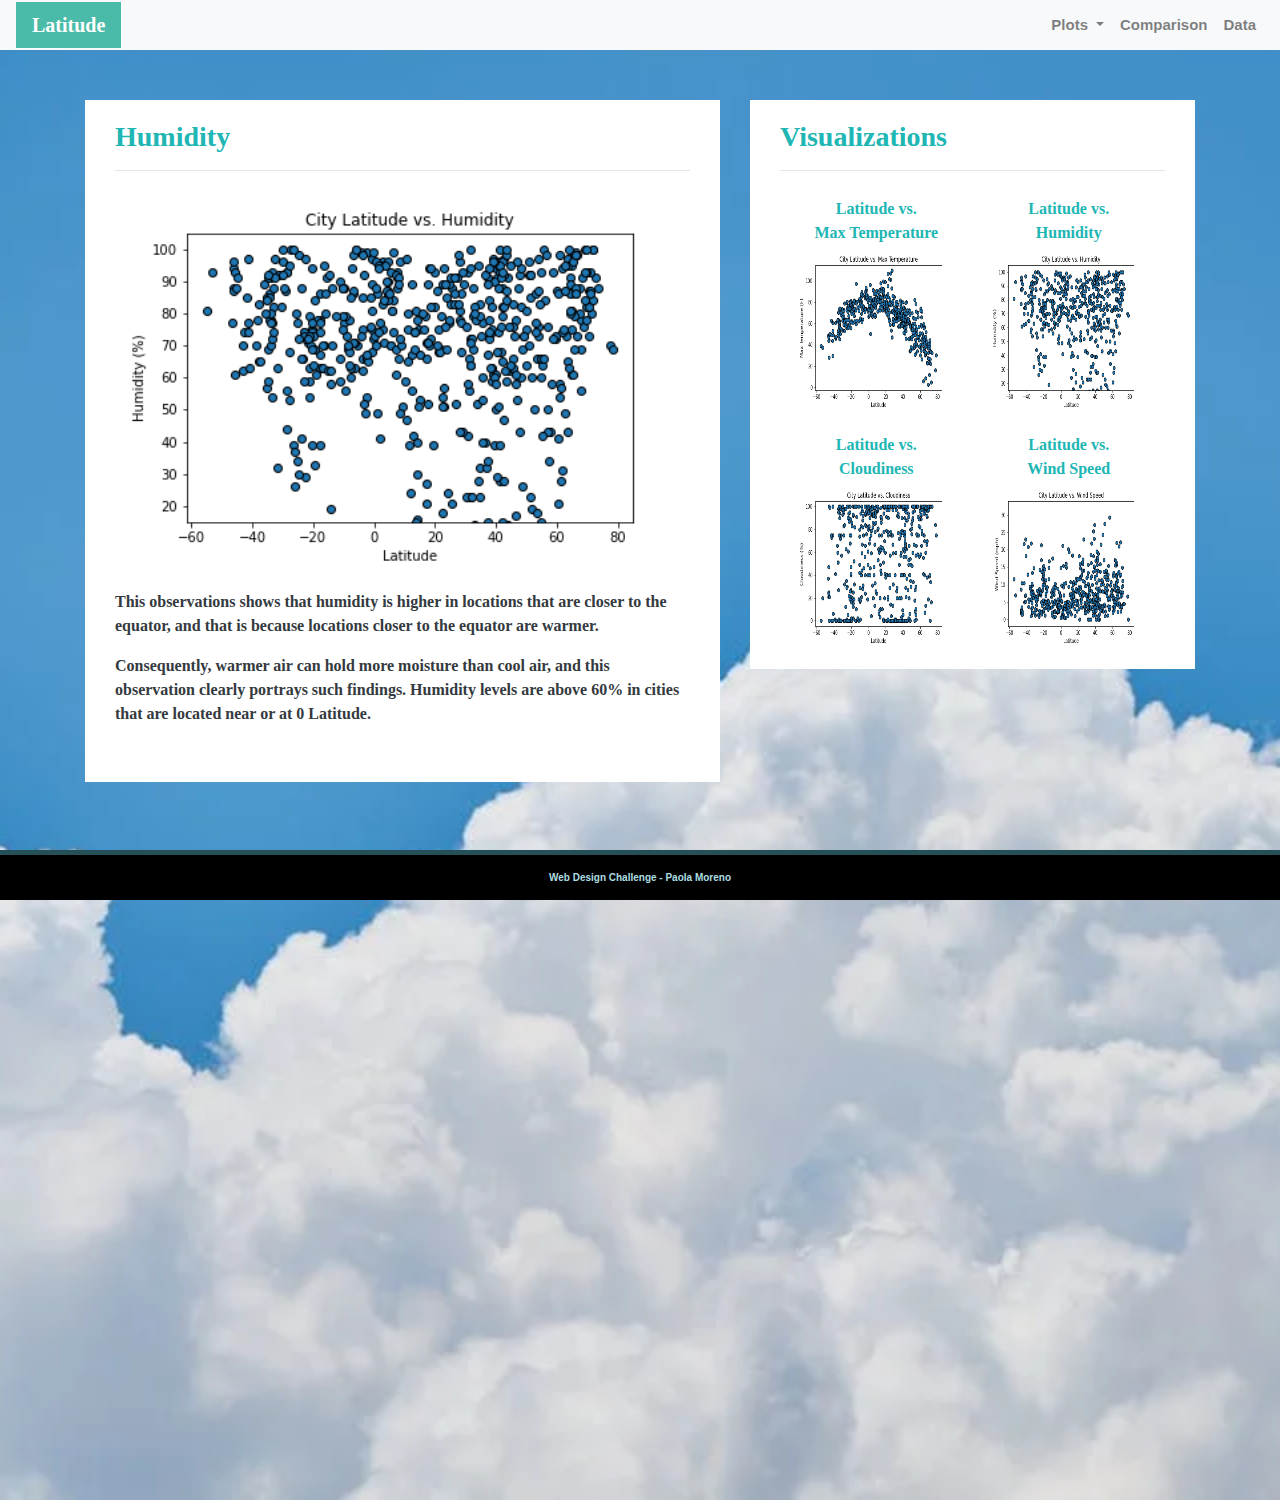
<file: pages/Humidity.html>
<!DOCTYPE html>
<html lang="en">

<head>
  <meta charset="UTF-8">
  
  <link rel="stylesheet" href="https://stackpath.bootstrapcdn.com/bootstrap/4.3.1/css/bootstrap.min.css" integrity="sha384-ggOyR0iXCbMQv3Xipma34MD+dH/1fQ784/j6cY/iJTQUOhcWr7x9JvoRxT2MZw1T" crossorigin="anonymous">
  <link rel="stylesheet" href="../styles.css">
  <script src="https://code.jquery.com/jquery-3.3.1.slim.min.js" integrity="sha384-q8i/X+965DzO0rT7abK41JStQIAqVgRVzpbzo5smXKp4YfRvH+8abtTE1Pi6jizo" crossorigin="anonymous"></script>
  <script src="https://cdnjs.cloudflare.com/ajax/libs/popper.js/1.14.7/umd/popper.min.js" integrity="sha384-UO2eT0CpHqdSJQ6hJty5KVphtPhzWj9WO1clHTMGa3JDZwrnQq4sF86dIHNDz0W1" crossorigin="anonymous"></script>
  <script src="https://stackpath.bootstrapcdn.com/bootstrap/4.3.1/js/bootstrap.min.js" integrity="sha384-JjSmVgyd0p3pXB1rRibZUAYoIIy6OrQ6VrjIEaFf/nJGzIxFDsf4x0xIM+B07jRM" crossorigin="anonymous"></script>   
  <title>Humidity</title>

</head>
<body>
  <div class="navigation">
      <nav class="navbar navbar-expand-lg navbar-light bg-light">
          <a class="navbar-brand" style="background-color: rgb(74, 187, 168); color:white" href="../index.html">Latitude</a>
          <button class="navbar-toggler" type="button" data-toggle="collapse" data-target="#navbarNavDropdown" aria-controls="navbarNavDropdown" aria-expanded="false" aria-label="Toggle navigation">
              <span class="navbar-toggler-icon"></span>
          </button>
          <div class="collapse navbar-collapse" id="navbarNavDropdown">
              <ul class="navbar-nav ml-auto">
                  <li class="nav-item dropdown">
                    <a class="nav-link dropdown-toggle" href="#" id="navbarDropdownMenuLink" role="button" data-toggle="dropdown" aria-haspopup="true" aria-expanded="false">
                          <strong>Plots</strong>
                      </a>
                      <div class="dropdown-menu" aria-labelledby="navbarDropdownMenuLink">
                          <a class="dropdown-item" href="MaxTemp.html">Max Temperature</a>
                          <a class="dropdown-item" href="Humidity.html">Humidity</a>
                          <a class="dropdown-item" href="Cloudiness.html">Cloudiness</a>
                          <a class="dropdown-item" href="Windspeed.html">Wind Speed</a>
                      </div>
                  </li>
                  <li class="nav-item">
                    <strong><a class="nav-link" href="Comparisons.html">Comparison</a>
                  </li>
                  <li class="nav-item">
                      <a class="nav-link" href="data.html">Data</a>
                  </li>
              </ul>
          </div>
      </nav>
  </div>
  <div class="container">
    <div class="row">
        <div class="col-lg-7 col-md-12">
            <div class="box" style="padding-bottom: 20px;">
                <h3 class="title">Humidity</h3>
                <hr>
                <img src="../assets/images/Fig2.png"  alt="Max Temperature Graph">
                <p class="text-dark" style="padding-top:20px;"> This observations shows that humidity is higher in locations that are closer to the equator, and that is because locations closer to
                    the equator are warmer.</p>
                <p class="text-dark" style="padding-bottom:20px;">Consequently, warmer air can hold more moisture than cool air, and this observation
                    clearly portrays such findings. Humidity levels are above 60% in cities that are located near or at 0 Latitude.
                </p>
                  
            </div>
        </div>
        <div class="col-lg-5 col-md-12">
            <div class="box">
                <h3 class="title">Visualizations</h3>
                <hr>
                <div class="container" id="center">
                    <div class="row" style="padding-bottom: 70px;">
                        <div class="col-6">
                            <div class="title">Latitude vs.<br>Max Temperature</div>
                            <a href="MaxTemp.html">
                            <img class="panel" src="../assets/images/Fig1.png" alt="Max Temperature Graph">
                            </a>
                        </div>
                        <div class="col-6">
                            <div class="title">Latitude vs.<br>Humidity</div>
                            <a href="Humidity.html">
                            <img class="panel" src="../assets/images/Fig2.png" alt="Humidity Graph">
                            </a>
                        </div>
                    </div>
                    <div class="row" style="padding-bottom: 70px;">
                        <div class="col-6">
                            <div class="title">Latitude vs.<br>Cloudiness</div>
                            <a href="Cloudiness.html">
                            <img class="panel" src="../assets/images/Fig3.png" alt="Cloudiness Graph">
                            </a>
                            <!-- <div class="title">vs. Cloudiness</div> -->
                        </div>
                        <div class="col-6">
                            <div class="title">Latitude vs.<br> Wind Speed</div>
                            <a href="Windspeed.html">
                                <img class="panel" src="../assets/images/Fig4.png" alt="Wind Speed Graph">
                            </a>
                        </div>
                    </div>
                </div>
            </div>
        </div>
    </div>
</div>
<footer> Web Design Challenge - Paola Moreno </footer>


    
  
</body>
</html>
</file>
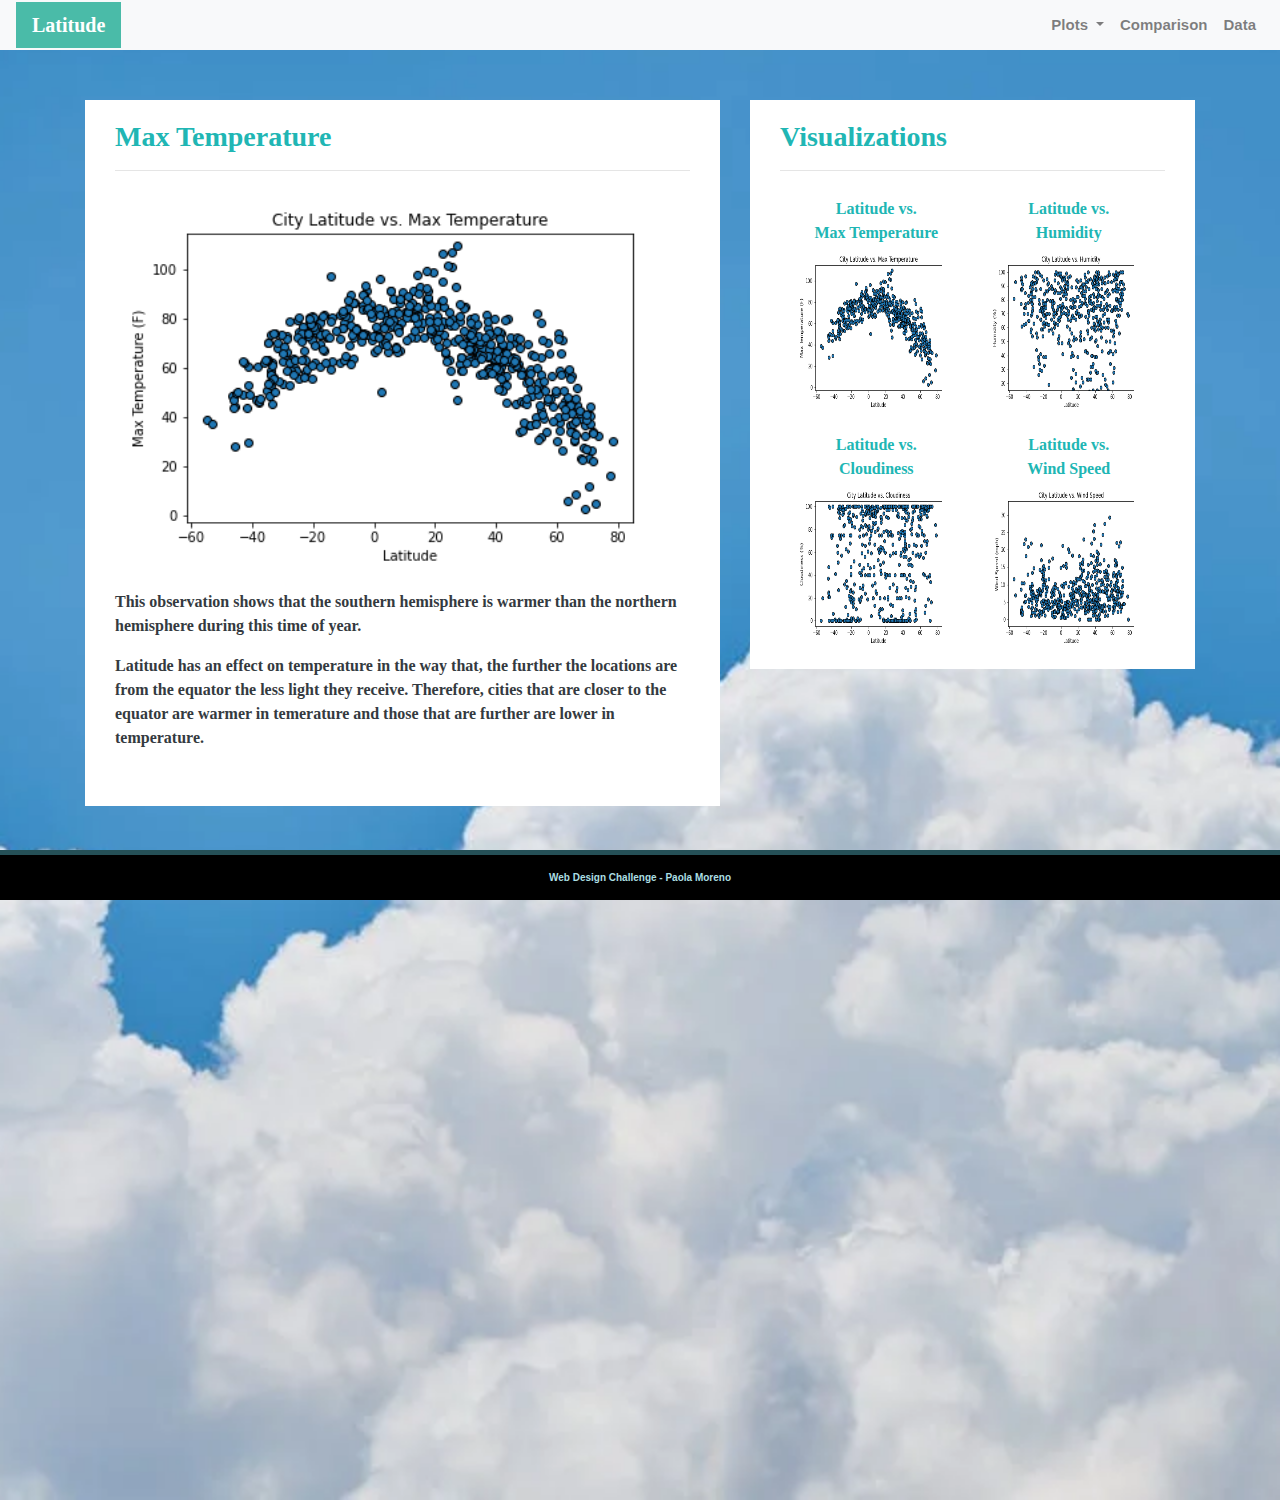
<file: pages/MaxTemp.html>
<!DOCTYPE html>
<html lang="en">

<head>
  <meta charset="UTF-8">
  
  <link rel="stylesheet" href="https://stackpath.bootstrapcdn.com/bootstrap/4.3.1/css/bootstrap.min.css" integrity="sha384-ggOyR0iXCbMQv3Xipma34MD+dH/1fQ784/j6cY/iJTQUOhcWr7x9JvoRxT2MZw1T" crossorigin="anonymous">
  <link rel="stylesheet" href="../styles.css">
  <script src="https://code.jquery.com/jquery-3.3.1.slim.min.js" integrity="sha384-q8i/X+965DzO0rT7abK41JStQIAqVgRVzpbzo5smXKp4YfRvH+8abtTE1Pi6jizo" crossorigin="anonymous"></script>
  <script src="https://cdnjs.cloudflare.com/ajax/libs/popper.js/1.14.7/umd/popper.min.js" integrity="sha384-UO2eT0CpHqdSJQ6hJty5KVphtPhzWj9WO1clHTMGa3JDZwrnQq4sF86dIHNDz0W1" crossorigin="anonymous"></script>
  <script src="https://stackpath.bootstrapcdn.com/bootstrap/4.3.1/js/bootstrap.min.js" integrity="sha384-JjSmVgyd0p3pXB1rRibZUAYoIIy6OrQ6VrjIEaFf/nJGzIxFDsf4x0xIM+B07jRM" crossorigin="anonymous"></script>   
  <title>Max Temperature</title>

</head>
<body>
  <div class="navigation">
      <nav class="navbar navbar-expand-lg navbar-light bg-light">
          <a class="navbar-brand" style="background-color: rgb(74, 187, 168); color:white" href="../index.html">Latitude</a>
          <button class="navbar-toggler" type="button" data-toggle="collapse" data-target="#navbarNavDropdown" aria-controls="navbarNavDropdown" aria-expanded="false" aria-label="Toggle navigation">
              <span class="navbar-toggler-icon"></span>
          </button>
          <div class="collapse navbar-collapse" id="navbarNavDropdown">
              <ul class="navbar-nav ml-auto">
                  <li class="nav-item dropdown">
                    <a class="nav-link dropdown-toggle" href="#" id="navbarDropdownMenuLink" role="button" data-toggle="dropdown" aria-haspopup="true" aria-expanded="false">
                          <strong>Plots</strong>
                      </a>
                      <div class="dropdown-menu" aria-labelledby="navbarDropdownMenuLink">
                          <a class="dropdown-item" href="MaxTemp.html">Max Temperature</a>
                          <a class="dropdown-item" href="Humidity.html">Humidity</a>
                          <a class="dropdown-item" href="Cloudiness.html">Cloudiness</a>
                          <a class="dropdown-item" href="Windspeed.html">Wind Speed</a>
                      </div>
                  </li>
                  <li class="nav-item">
                    <strong><a class="nav-link" href="Comparisons.html">Comparison</a>
                  </li>
                  <li class="nav-item">
                      <a class="nav-link" href="data.html">Data</a>
                  </li>
              </ul>
          </div>
      </nav>
  </div>
  <div class="container">
    <div class="row">
        <div class="col-lg-7 col-md-12">
            <div class="box" style="padding-bottom: 20px;">
                <h3 class="title">Max Temperature</h3>
                <hr>
                <img src="../assets/images/Fig1.png"  alt="Max Temperature Graph">
                <p class="text-dark" style="padding-top:20px;">This observation shows that the southern hemisphere is warmer
                    than the northern hemisphere during this time of year. </p>
                <p class="text-dark" style="padding-bottom:20px;">Latitude has an effect on temperature in the way that, the further the
                    locations are from the equator the less light they receive. Therefore, cities
                    that are closer to the equator are warmer in temerature and those that are further
                    are lower in temperature. </p>
            </div>
        </div>
        <div class="col-lg-5 col-md-12">
            <div class="box">
                <h3 class="title">Visualizations</h3>
                <hr>
                <div class="container" id="center">
                    <div class="row" style="padding-bottom: 70px;">
                        <div class="col-6">
                            <div class="title">Latitude vs.<br>Max Temperature</div>
                            <a href="MaxTemp.html">
                            <img class="panel" src="../assets/images/Fig1.png" alt="Max Temperature Graph">
                            </a>
                        </div>
                        <div class="col-6">
                            <div class="title">Latitude vs.<br>Humidity</div>
                            <a href="Humidity.html">
                            <img class="panel" src="../assets/images/Fig2.png" alt="Humidity Graph">
                            </a>
                        </div>
                    </div>
                    <div class="row" style="padding-bottom: 70px;">
                        <div class="col-6">
                            <div class="title">Latitude vs.<br>Cloudiness</div>
                            <a href="Cloudiness.html">
                            <img class="panel" src="../assets/images/Fig3.png" alt="Cloudiness Graph">
                            </a>
                            <!-- <div class="title">vs. Cloudiness</div> -->
                        </div>
                        <div class="col-6">
                            <div class="title">Latitude vs.<br>Wind Speed</div>
                            <a href="Windspeed.html">
                                <img class="panel" src="../assets/images/Fig4.png" alt="Wind Speed Graph">
                            </a>
                        </div>
                    </div>
                </div>
            </div>
        </div>
    </div>
</div>
<footer> Web Design Challenge - Paola Moreno </footer>


    
  
</body>
</html>
</file>
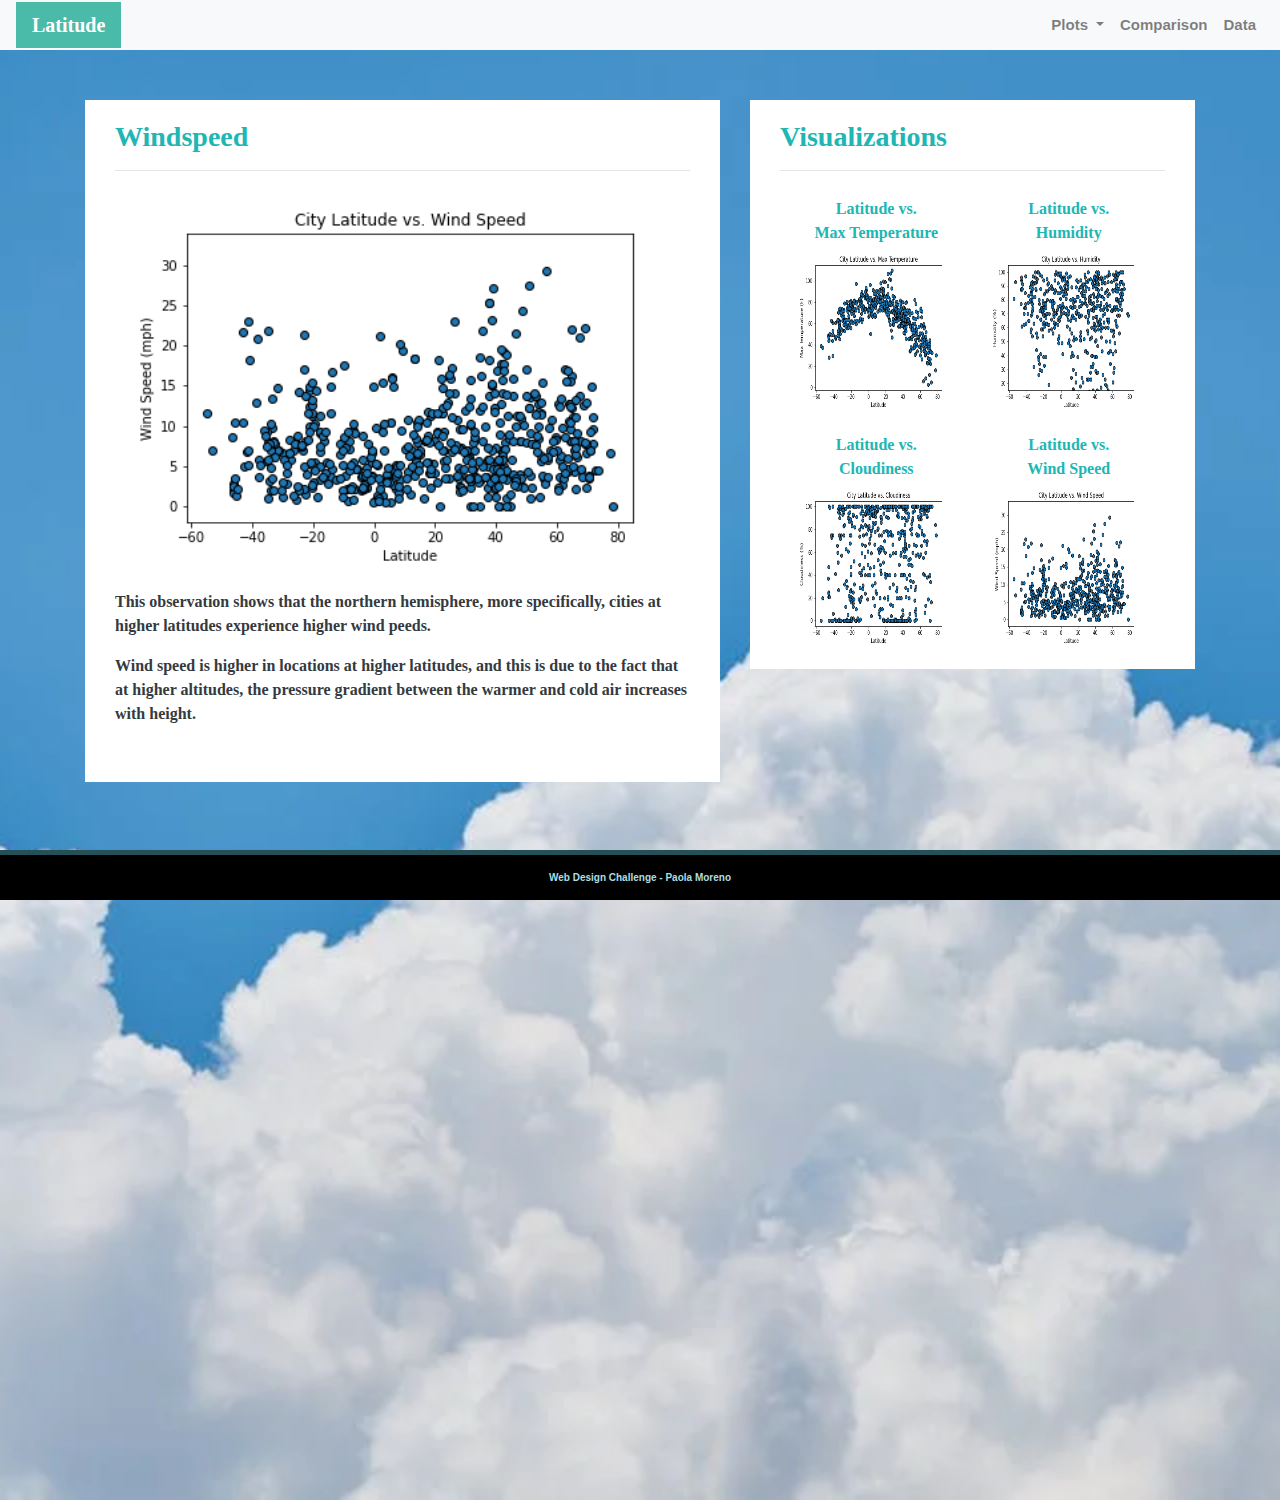
<file: pages/Windspeed.html>
<!DOCTYPE html>
<html lang="en">

<head>
  <meta charset="UTF-8">
  
  <link rel="stylesheet" href="https://stackpath.bootstrapcdn.com/bootstrap/4.3.1/css/bootstrap.min.css" integrity="sha384-ggOyR0iXCbMQv3Xipma34MD+dH/1fQ784/j6cY/iJTQUOhcWr7x9JvoRxT2MZw1T" crossorigin="anonymous">
  <link rel="stylesheet" href="../styles.css">
  <script src="https://code.jquery.com/jquery-3.3.1.slim.min.js" integrity="sha384-q8i/X+965DzO0rT7abK41JStQIAqVgRVzpbzo5smXKp4YfRvH+8abtTE1Pi6jizo" crossorigin="anonymous"></script>
  <script src="https://cdnjs.cloudflare.com/ajax/libs/popper.js/1.14.7/umd/popper.min.js" integrity="sha384-UO2eT0CpHqdSJQ6hJty5KVphtPhzWj9WO1clHTMGa3JDZwrnQq4sF86dIHNDz0W1" crossorigin="anonymous"></script>
  <script src="https://stackpath.bootstrapcdn.com/bootstrap/4.3.1/js/bootstrap.min.js" integrity="sha384-JjSmVgyd0p3pXB1rRibZUAYoIIy6OrQ6VrjIEaFf/nJGzIxFDsf4x0xIM+B07jRM" crossorigin="anonymous"></script>   
  <title>Windspeed</title>

</head>
<body>
  <div class="navigation">
      <nav class="navbar navbar-expand-lg navbar-light bg-light">
          <a class="navbar-brand" style="background-color: rgb(74, 187, 168); color:white" href="../index.html">Latitude</a>
          <button class="navbar-toggler" type="button" data-toggle="collapse" data-target="#navbarNavDropdown" aria-controls="navbarNavDropdown" aria-expanded="false" aria-label="Toggle navigation">
              <span class="navbar-toggler-icon"></span>
          </button>
          <div class="collapse navbar-collapse" id="navbarNavDropdown">
              <ul class="navbar-nav ml-auto">
                  <li class="nav-item dropdown">
                    <a class="nav-link dropdown-toggle" href="#" id="navbarDropdownMenuLink" role="button" data-toggle="dropdown" aria-haspopup="true" aria-expanded="false">
                          <strong>Plots</strong>
                      </a>
                      <div class="dropdown-menu" aria-labelledby="navbarDropdownMenuLink">
                          <a class="dropdown-item" href="MaxTemp.html">Max Temperature</a>
                          <a class="dropdown-item" href="Humidity.html">Humidity</a>
                          <a class="dropdown-item" href="Cloudiness.html">Cloudiness</a>
                          <a class="dropdown-item" href="Windspeed.html">Wind Speed</a>
                      </div>
                  </li>
                  <li class="nav-item">
                    <strong><a class="nav-link" href="Comparisons.html">Comparison</a>
                  </li>
                  <li class="nav-item">
                      <a class="nav-link" href="data.html">Data</a>
                  </li>
              </ul>
          </div>
      </nav>
  </div>
  <div class="container">
    <div class="row">
        <div class="col-lg-7 col-md-12">
            <div class="box" style="padding-bottom: 20px;">
                <h3 class="title">Windspeed</h3>
                <hr>
                <img src="../assets/images/Fig4.png"  alt="Windspeed Graph">
                <p class="text-dark" style="padding-top:20px;">This observation shows that the northern hemisphere, more specifically, cities at higher latitudes experience
                    higher wind peeds.</p>
                <p class="text-dark" style="padding-bottom:20px;">Wind speed is higher in locations at higher latitudes, and this is due to the fact that
                    at higher altitudes, the pressure gradient between the warmer and cold air increases with height. </p>
            </div>
        </div>
        <div class="col-lg-5 col-md-12">
            <div class="box">
                <h3 class="title">Visualizations</h3>
                <hr>
                <div class="container" id="center">
                    <div class="row" style="padding-bottom: 70px;">
                        <div class="col-6">
                            <div class="title">Latitude vs.<br>Max Temperature</div>
                            <a href="MaxTemp.html">
                            <img class="panel" src="../assets/images/Fig1.png" alt="Max Temperature Graph">
                            </a>
                        </div>
                        <div class="col-6">
                            <div class="title">Latitude vs.<br>Humidity</div>
                            <a href="Humidity.html">
                            <img class="panel" src="../assets/images/Fig2.png" alt="Humidity Graph">
                            </a>
                        </div>
                    </div>
                    <div class="row" style="padding-bottom: 70px;">
                        <div class="col-6">
                            <div class="title">Latitude vs.<br>Cloudiness</div>
                            <a href="Cloudiness.html">
                            <img class="panel" src="../assets/images/Fig3.png" alt="Cloudiness Graph">
                            </a>
                            <!-- <div class="title">vs. Cloudiness</div> -->
                        </div>
                        <div class="col-6">
                            <div class="title">Latitude vs.<br>Wind Speed</div>
                            <a href="Windspeed.html">
                                <img class="panel" src="../assets/images/Fig4.png" alt="Wind Speed Graph">
                            </a>
                        </div>
                    </div>
                </div>
            </div>
        </div>
    </div>
</div>
<footer> Web Design Challenge - Paola Moreno </footer>


    
  
</body>
</html>
</file>
<file: styles.css>
body {
    background-image: url("background_image.jpeg");
    height: 1500px;
    background-position: center;
    background-repeat: repeat;
    background-size: cover;
  }
  
  .navbar {
    max-height: 50px;
  }
  .navigation .navbar-brand {
    color: rgb(52, 149, 165);
    margin-left: 0px;
    padding: inherit;
    font-weight: bold;
    background-color: rgb(255, 255, 255);
    font-family: cochin;
  }
  .navbar {
    background-color: rgb(255, 255, 255);
    font-size: 25px; 
  }
  .active, .dropdown-menu .dropdown-item:active a:hover {
    background-color: rgb(255,255,255);
  }
  .dropdown-item {
    color: rgba(52, 150, 165, 0.75);
  }
  .dropdown .dropdown-menu .dropdown-item:active, .dropdown .dropdown-menu .dropdown-item:hover {
    background-color: rgba(20, 22, 22, 0.75);
  }
  
  .nav-link:hover {
    background-color:rgba(52, 150, 165, 0.75);
   }
  
  .navbar-brand:hover {
  color: rgb(45, 158, 175);
  }
  a {
    color: rgb(231, 231, 231);
    font-size: 15px;
  }
  
  img{
    width:100%;
    height:100%;
  }
  .active, .panel:hover {
    border-color:rgb(31, 195, 192);
    border-style: solid;
    
  }
  .vizualization {
    width:50%;
    height:50%;
  }
  
  .title {
    color: rgb(32, 182, 180);
    font-family: cochin;
    font-weight: bolder;
    padding-top: 10px;
  }
  
  p {
  color: rgb(52, 149, 165);
  font-family: 'segoe ui';
  font-size: 16px;
  }
  
  .box {
    margin-top: 50px;
    margin-bottom: 60px;
    padding: 10px 30px 10px;
    color: #ffffff;
    background-color: rgb(255, 255, 255);
  
  }
  
  .table {
    font-size: 15px;
    border-top-color: rgb(255, 255, 255);
  }
  
  footer {
  background-color: #000000;
  border-top-style: solid;
  border-top-width: 5px;
  border-top-color: rgb(37, 80, 87);
  color: rgb(171, 222, 226);
  min-height: 50px;
  font-family: Menlo, Helvetica, sans-serif;
  font-size: 10px;
  text-align: center;
  position: fixed;
  left: 0;
  bottom: 0;
  width: 100%;
  padding-top: 15px;
  }
  
  @media(max-width: 992px) {
    .navbar-expand-lg {
    background-color: #000000;
    }
    .navbar {
      max-height: none;
      padding: inherit;
    }
    .navbar div {
      margin: inherit;
      background-color: rgb(255,255,255);
    }
    .navbar-brand {
      padding: 10px;
    }
    button{
      margin-right: 30px;
    }
    button:focus {
      outline: 1px dotted;
      outline: auto 5px;
    }
  }

  #center {
    text-align: center;
  }
</file>
